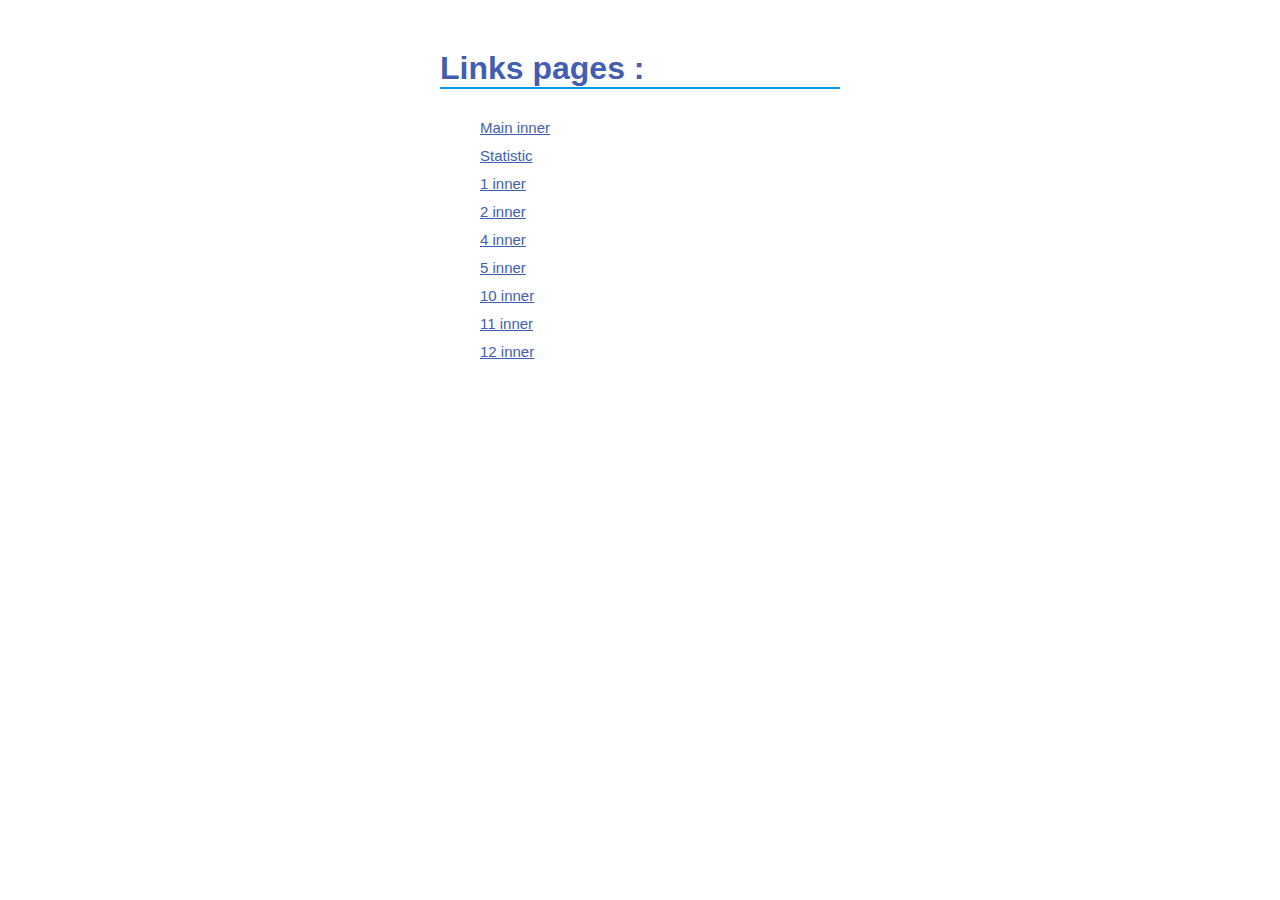
<file: index.html>
<!doctype html>
<html lang="en">
<head>
  <meta charset="UTF-8">
  <title>Rocketfiles 3.0</title>
  <meta name="viewport" content="width=device-width, initial-scale=1">
  <meta name="format-detection" content="telephone=no">
  <meta name="theme-color" content="#fff">
  <style>
    .out {
      width: 400px;
      margin: 50px auto;
      color: #425EB2;
      font-family: 'Open Sans', sans-serif;
    }

    h1 {
      border-bottom: 2px solid #0097E8;
    }

    ul {
      margin-top: 30px;
      list-style-type: none;
    }

    li {
      margin: 10px 0;
    }

    a {
      font-size: 15px;
      color: #425EB2;
    }

    a:hover {
      text-decoration: underline;
    }
  </style>
</head>
<body>
<!-- begin out-->
<div class="out">
  <h1>Links pages :</h1>
  <ul>
    <li>
      <a href="main-page.html">Main inner</a>
    </li>
    <li>
      <a href="statistic.html">Statistic</a>
    </li>
    <li>
      <a href="1_inner.html">1 inner</a>
    </li>
    <li>
      <a href="2_inner.html">2 inner</a>
    </li>
    <li>
      <a href="4_inner.html">4 inner</a>
    </li>
    <li>
      <a href="5_inner.html">5 inner</a>
    </li>
    <li>
      <a href="10_inner.html">10 inner</a>
    </li>
    <li>
      <a href="11_inner.html">11 inner</a>
    </li>
    <li>
      <a href="12_inner.html">12 inner</a>
    </li>
  </ul>
</div>
<!-- end out-->
</body>
</html>
</file>
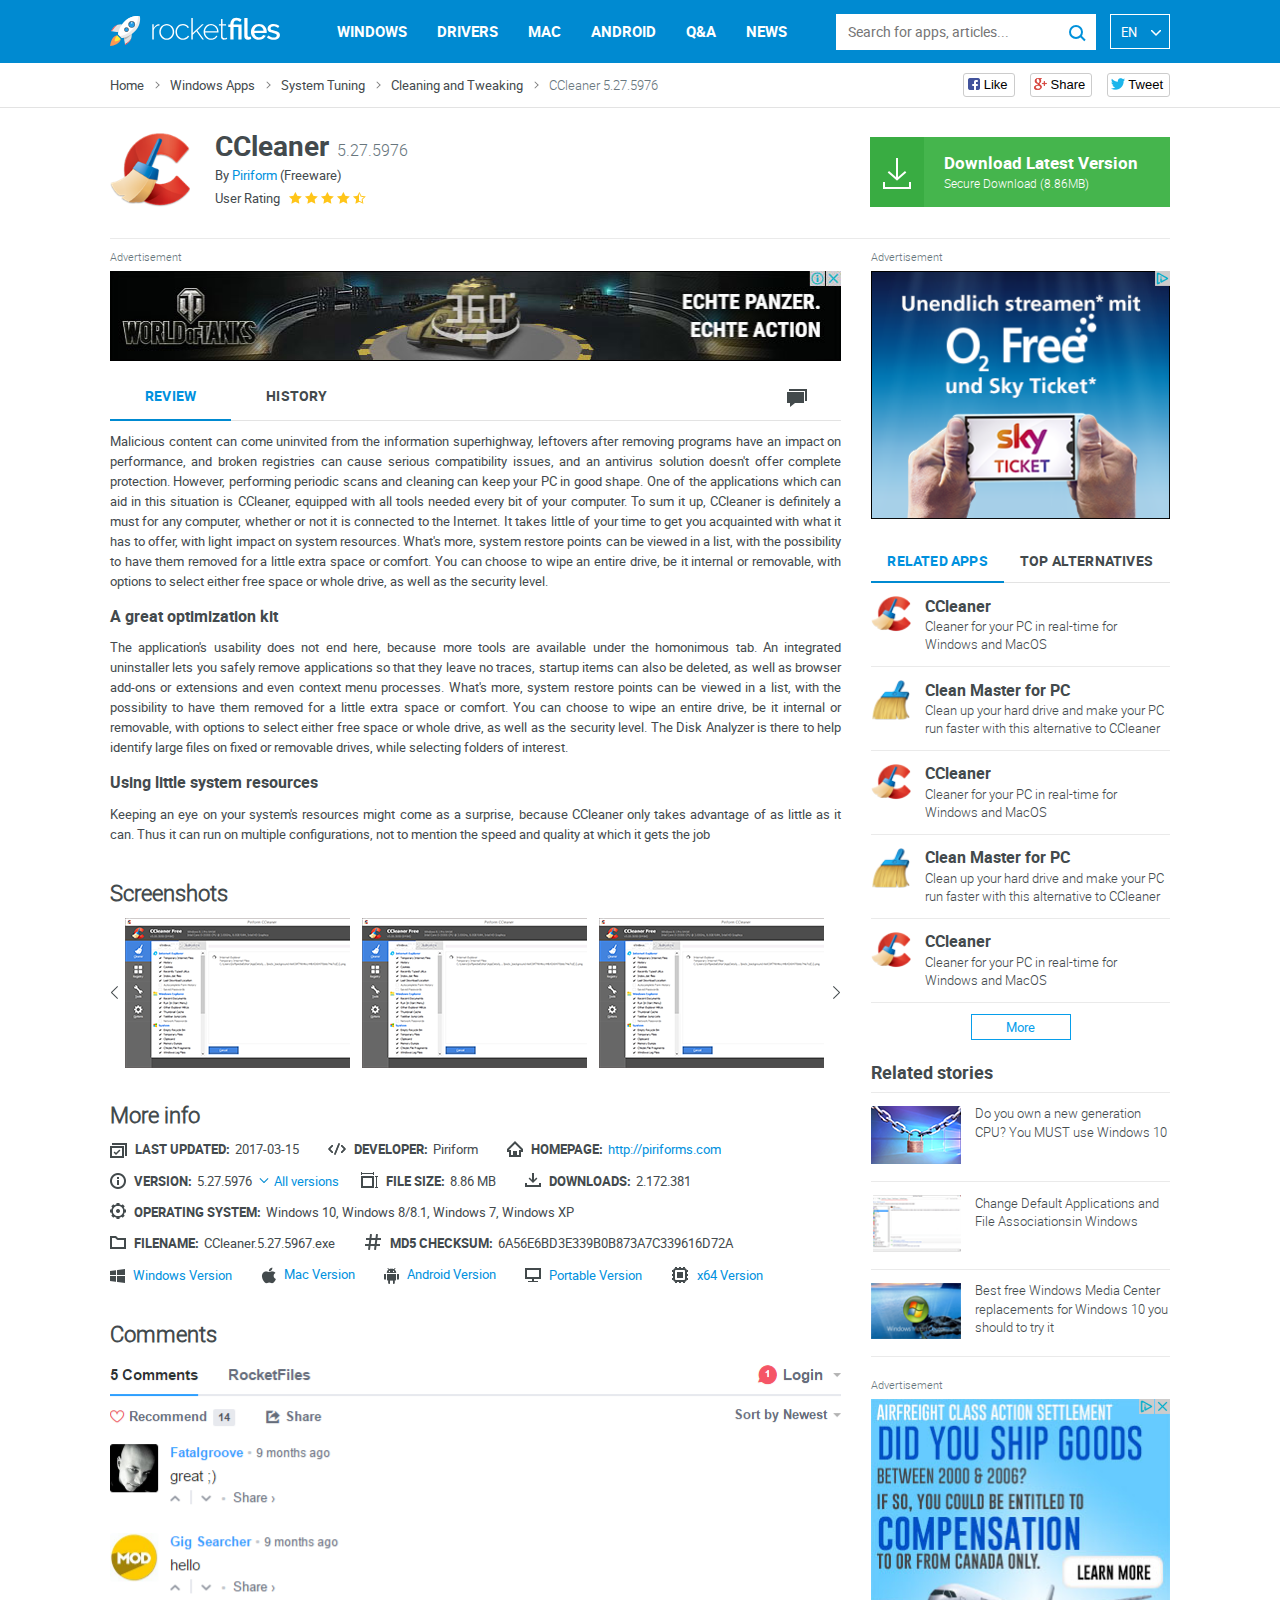
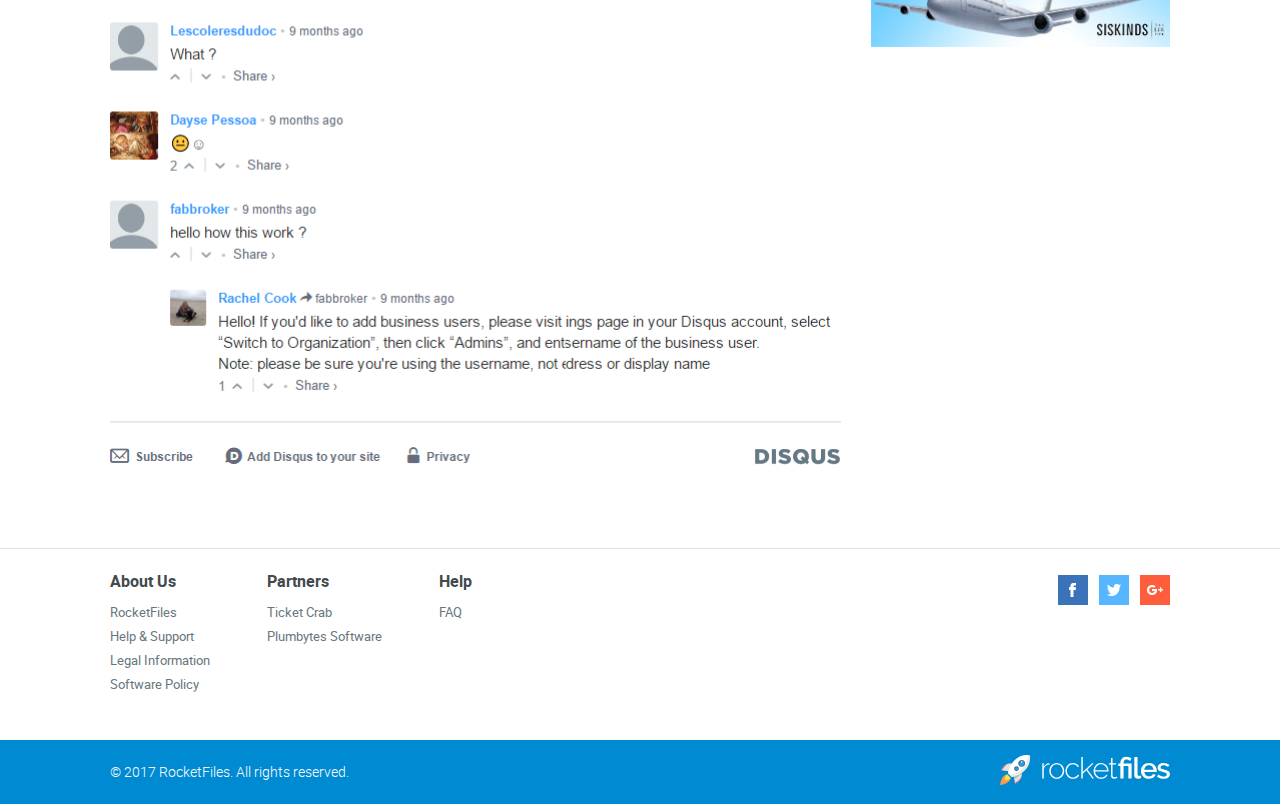
<file: 1_inner.html>
<!doctype html>
<html lang="en">
<head>
  <meta charset="UTF-8">
  <title>Rocketfiles 3.0</title>
  <meta name="viewport" content="width=device-width, initial-scale=1">
  <meta name="format-detection" content="telephone=no">
  <meta name="theme-color" content="#fff">
  <link href="https://fonts.googleapis.com/css?family=Roboto:300,400&display=swap" rel="stylesheet">
  <link rel="stylesheet" media="all" href="css/style.css" >
  <script src="js/app.js"></script>
</head>
<body>

<div class="mobile-menu">
  <div class="mobile-menu__top">
    <div class="search">
      <form action="#" class="search__form">
        <input class="search__input"
               type="text"
               placeholder="Search for apps, articles..."/>
        <div class="search__btn">
          <i class="ico is-search"></i>
        </div>
      </form>
    </div>
  </div>
  <div class="mobile-bottom">
    <ul class="mobile-menu__list">
      <li class="mobile-menu__el">
        <a href="#" class="mobile-menu__link">Windows</a>
      </li>
      <li class="mobile-menu__el">
        <a href="#" class="mobile-menu__link">Drivers</a>
      </li>
      <li class="mobile-menu__el">
        <a href="#" class="mobile-menu__link">Mac</a>
      </li>
      <li class="mobile-menu__el">
        <a href="#" class="mobile-menu__link">Android</a>
      </li>
      <li class="mobile-menu__el">
        <a href="#" class="mobile-menu__link">Q&A</a>
      </li>
      <li class="mobile-menu__el">
        <a href="#" class="mobile-menu__link">News</a>
      </li>
    </ul>
  </div>
</div><!-- end mobile-menu -->
<header class="header">
  <div class="container">
    <div class="header__wrap">
      <div class="header__left">
        <div class="hamburger" id="hamburger">
          <span class="hamburger__el"></span>
          <span class="hamburger__el"></span>
          <span class="hamburger__el"></span>
        </div>
        <div class="logo">
          <a href="#" class="logo__link">
            <img class="logo__img"
                 src="img/logo_rocketfiles.svg"
                 alt="Rocketfiles logo"/>
          </a>
        </div><!-- end logo -->
      </div>
      <div class="header__center">
        <nav class="nav">
          <ul class="nav__list">
            <li class="nav__el">
              <a href="#" class="nav__link">Windows</a>
              <div class="drop-down">
                <ul class="drop-down__list">
                  <li class="drop-down__el is-active">All</li>
                  <li class="drop-down__el">PC Games</li>
                  <li class="drop-down__el">Browsers</li>
                  <li class="drop-down__el">Software utilities</li>
                  <li class="drop-down__el">Security software</li>
                  <li class="drop-down__el">Video software</li>
                </ul>
                <div>
                  <div class="drop-down-inner is-visible" data-title="All">
                    <div class="items">
                      <ul class="items__list">
                        <li class="items__el">
                          <a href="#" class="item">
                            <img class="item__img"
                                 src="img/item-1.png"
                                 alt="ABBY FineReader"/>
                            <p class="item__title">ABBYY FineReader 14</p>
                            <p class="item__descr">OCR, PDF and document</p>
                          </a>
                        </li>
                        <li class="items__el">
                          <a href="#" class="item">
                            <img class="item__img"
                                 src="img/item-2.png"
                                 alt="Maxthon MX5 Cloud Browser"/>
                            <p class="item__title">Maxthon MX5 Cloud Browser</p>
                            <p class="item__descr">
                              Seamless browsing across all your devices
                            </p>
                          </a>
                        </li>
                        <li class="items__el">
                          <a href="#" class="item">
                            <img class="item__img"
                                 src="img/item-3.png"
                                 alt="Adobe Creative Cloud"/>
                            <p class="item__title">Adobe Creative Cloud</p>
                            <p class="item__descr">
                              Adobe's design suite in the Cloud
                            </p>
                          </a>
                        </li>
                      </ul>
                    </div><!-- end items -->
                  </div>
                  <div class="drop-down-inner" data-title="PC Games">
                    <div class="items">
                      <ul class="items__list">
                        <li class="items__el">
                          <a href="#" class="item">
                            <img class="item__img"
                                 src="img/item-2.png"
                                 alt="ABBY FineReader"/>
                            <p class="item__title">ABBYY FineReader 14</p>
                            <p class="item__descr">OCR, PDF and document</p>
                          </a>
                        </li>
                        <li class="items__el">
                          <a href="#" class="item">
                            <img class="item__img"
                                 src="img/item-1.png"
                                 alt="Maxthon MX5 Cloud Browser"/>
                            <p class="item__title">Maxthon MX5 Cloud Browser</p>
                            <p class="item__descr">
                              Seamless browsing across all your devices
                            </p>
                          </a>
                        </li>
                        <li class="items__el">
                          <a href="#" class="item">
                            <img class="item__img"
                                 src="img/item-3.png"
                                 alt="Adobe Creative Cloud"/>
                            <p class="item__title">Adobe Creative Cloud</p>
                            <p class="item__descr">
                              Adobe's design suite in the Cloud
                            </p>
                          </a>
                        </li>
                      </ul>
                    </div><!-- end items -->
                  </div>
                  <div class="drop-down-inner" data-title="Browsers">
                    <div class="items">
                      <ul class="items__list">
                        <li class="items__el">
                          <a href="#" class="item">
                            <img class="item__img"
                                 src="img/item-3.png"
                                 alt="ABBY FineReader"/>
                            <p class="item__title">ABBYY FineReader 14</p>
                            <p class="item__descr">OCR, PDF and document</p>
                          </a>
                        </li>
                        <li class="items__el">
                          <a href="#" class="item">
                            <img class="item__img"
                                 src="img/item-2.png"
                                 alt="Maxthon MX5 Cloud Browser"/>
                            <p class="item__title">Maxthon MX5 Cloud Browser</p>
                            <p class="item__descr">
                              Seamless browsing across all your devices
                            </p>
                          </a>
                        </li>
                        <li class="items__el">
                          <a href="#" class="item">
                            <img class="item__img"
                                 src="img/item-1.png"
                                 alt="Adobe Creative Cloud"/>
                            <p class="item__title">Adobe Creative Cloud</p>
                            <p class="item__descr">
                              Adobe's design suite in the Cloud
                            </p>
                          </a>
                        </li>
                      </ul>
                    </div><!-- end items -->
                  </div>
                  <div class="drop-down-inner" data-title="Software utilities">
                    <div class="items">
                      <ul class="items__list">
                        <li class="items__el">
                          <a href="#" class="item">
                            <img class="item__img"
                                 src="img/item-1.png"
                                 alt="ABBY FineReader"/>
                            <p class="item__title">ABBYY FineReader 14</p>
                            <p class="item__descr">OCR, PDF and document</p>
                          </a>
                        </li>
                        <li class="items__el">
                          <a href="#" class="item">
                            <img class="item__img"
                                 src="img/item-3.png"
                                 alt="Maxthon MX5 Cloud Browser"/>
                            <p class="item__title">Maxthon MX5 Cloud Browser</p>
                            <p class="item__descr">
                              Seamless browsing across all your devices
                            </p>
                          </a>
                        </li>
                        <li class="items__el">
                          <a href="#" class="item">
                            <img class="item__img"
                                 src="img/item-2.png"
                                 alt="Adobe Creative Cloud"/>
                            <p class="item__title">Adobe Creative Cloud</p>
                            <p class="item__descr">
                              Adobe's design suite in the Cloud
                            </p>
                          </a>
                        </li>
                      </ul>
                    </div><!-- end items -->
                  </div>
                  <div class="drop-down-inner" data-title="Security software">
                    <div class="items">
                      <ul class="items__list">
                        <li class="items__el">
                          <a href="#" class="item">
                            <img class="item__img"
                                 src="img/item-2.png"
                                 alt="ABBY FineReader"/>
                            <p class="item__title">ABBYY FineReader 14</p>
                            <p class="item__descr">OCR, PDF and document</p>
                          </a>
                        </li>
                        <li class="items__el">
                          <a href="#" class="item">
                            <img class="item__img"
                                 src="img/item-1.png"
                                 alt="Maxthon MX5 Cloud Browser"/>
                            <p class="item__title">Maxthon MX5 Cloud Browser</p>
                            <p class="item__descr">
                              Seamless browsing across all your devices
                            </p>
                          </a>
                        </li>
                        <li class="items__el">
                          <a href="#" class="item">
                            <img class="item__img"
                                 src="img/item-3.png"
                                 alt="Adobe Creative Cloud"/>
                            <p class="item__title">Adobe Creative Cloud</p>
                            <p class="item__descr">
                              Adobe's design suite in the Cloud
                            </p>
                          </a>
                        </li>
                      </ul>
                    </div><!-- end items -->
                  </div>
                  <div class="drop-down-inner" data-title="Video software">
                    <div class="items">
                      <ul class="items__list">
                        <li class="items__el">
                          <a href="#" class="item">
                            <img class="item__img"
                                 src="img/item-3.png"
                                 alt="ABBY FineReader"/>
                            <p class="item__title">ABBYY FineReader 14</p>
                            <p class="item__descr">OCR, PDF and document</p>
                          </a>
                        </li>
                        <li class="items__el">
                          <a href="#" class="item">
                            <img class="item__img"
                                 src="img/item-2.png"
                                 alt="Maxthon MX5 Cloud Browser"/>
                            <p class="item__title">Maxthon MX5 Cloud Browser</p>
                            <p class="item__descr">
                              Seamless browsing across all your devices
                            </p>
                          </a>
                        </li>
                        <li class="items__el">
                          <a href="#" class="item">
                            <img class="item__img"
                                 src="img/item-1.png"
                                 alt="Adobe Creative Cloud"/>
                            <p class="item__title">Adobe Creative Cloud</p>
                            <p class="item__descr">
                              Adobe's design suite in the Cloud
                            </p>
                          </a>
                        </li>
                      </ul>
                    </div><!-- end items -->
                  </div>
                </div>
              </div><!-- end drop-down -->
            </li>
            <li class="nav__el">
              <a href="#" class="nav__link">Drivers</a>
              <div class="drop-down"></div>
            </li>
            <li class="nav__el">
              <a href="#" class="nav__link">Mac</a>
              <div class="drop-down"></div>
            </li>
            <li class="nav__el">
              <a href="#" class="nav__link">Android</a>
              <div class="drop-down"></div>
            </li>
            <li class="nav__el">
              <a href="#" class="nav__link">Q&A</a>
              <div class="drop-down"></div>
            </li>
            <li class="nav__el">
              <a href="#" class="nav__link">News</a>
              <div class="drop-down"></div>
            </li>
          </ul>
        </nav><!-- end nav -->
      </div>
      <div class="header__right">
        <div class="search">
          <form action="#" class="search__form">
            <input class="search__input"
                   type="text"
                   placeholder="Search for apps, articles..."/>
            <div class="search__btn">
              <i class="ico is-search"></i>
            </div>
          </form>
        </div><!-- end search -->

        <div class="language-wrap">
          <ul class="language">
            <li class="language__el is-active" data-lang="en">
              <a class="language__link" href="#">En</a>
              <i class="language__ico ico is-arrow"></i>
            </li>
            <li class="language__el" data-lang="de">
              <a class="language__link" href="#">De</a>
            </li>
            <li class="language__el" data-lang="fr">
              <a class="language__link" href="#">Fr</a>
            </li>
            <li class="language__el" data-lang="it">
              <a class="language__link" href="#">It</a>
            </li>
            <li class="language__el" data-lang="es">
              <a class="language__link" href="#">Es</a>
            </li>
          </ul>
        </div>
      </div>
    </div><!-- end header__wrap -->
  </div><!-- end container -->
</header>

<main class="main is-1-inner">
  <div class="top-menu">
    <div class="container">
      <div class="top-menu__wrap">
        <div class="top-menu__left">
          <ul class="breadcrumbs">
            <li class="breadcrumbs__el">
              <span class="breadcrumbs__link">Home</span>
            </li>
            <li class="breadcrumbs__el">
              <span class="breadcrumbs__link">Windows Apps</span>
            </li>
            <li class="breadcrumbs__el">
              <a href="#" class="breadcrumbs__link">System Tuning</a>
            </li>
            <li class="breadcrumbs__el">
              <a href="#" class="breadcrumbs__link">Cleaning and Tweaking</a>
            </li>
            <li class="breadcrumbs__el">
              <a href="#" class="breadcrumbs__link">CCleaner 5.27.5976</a>
            </li>
          </ul>
        </div>
        <div class="top-menu__right">
          <div class="social-likes">
            <div class="facebook" title="Поделиться ссылкой на Фейсбуке">Like</div>
            <div class="plusone" title="Поделиться ссылкой в Гугл-плюсе">Share</div>
            <div class="twitter" title="Поделиться ссылкой в Твиттере">Tweet</div>
          </div>
        </div>
      </div>
    </div><!-- end container -->
  </div><!-- end top-menu -->
  <div class="row top-head">
    <div class="container">
      <div class="row__wrap">
        <div class="row__left">
          <div class="product">
            <div class="product__left">
              <img class="product__img"
                   src="img/ico-ccleaner.png"
                   alt="ccleaner"/>
            </div>
            <div class="product__right">
              <div class="product__title">
                <h1 class="title">CCleaner</h1>
                <span class="i-light release">5.27.5976</span>
              </div>
              <p class="product__author">By <a href="#">Piriform</a> (Freeware)</p>
              <div class="raiting">
                <p class="raiting__text">User Rating</p>
                <div class="rateit" data-rateit-value="4.5" data-rateit-resetable="false"></div>
              </div>
            </div>
          </div><!-- end product -->
        </div>
        <div class="row__right">
          <a href="#" class="btn-green">
            <div class="btn-green__left">
              <i class="ico is-arrow-down"></i>
            </div>
            <div class="btn-green__right">
              <span>Download Latest Version</span>
              <span>Secure Download (8.86MB)</span>
            </div>
          </a>
        </div>
      </div><!-- end row__wrap -->
    </div><!-- end container -->
  </div><!-- end row -->

  <section class="content">
    <div class="container">
      <div class="content__wrap">
        <div class="content__left">
          <div class="banner">
            <span class="banner__name">Advertisement</span>
            <a href="#" target="_blank" class="banner__link">
              <img class="banner__Img"
                   src="img/banner-1.jpg"
                   alt="Banner"/>
            </a>
          </div>
          <div class="tabs" id="tabs-big">
            <ul class="tabs__list">
              <li class="tabs__el">Review</li>
              <li class="tabs__el">History</li>
            </ul>
            <div class="tabs__scroll">
              <span class="btn-scroll">
                <i class="ico is-social"></i>
              </span>
            </div>
            <div class="info">
              <div class="info-text">
                <p>Malicious content can come uninvited from the information superhighway, leftovers after removing programs have an impact on performance, and broken registries can cause serious compatibility issues, and an antivirus solution doesn't offer complete protection. However, performing periodic scans and cleaning can keep your PC in good shape. One of the applications which can aid in this situation is CCleaner, equipped with all tools needed every bit of your computer. To sum it up, CCleaner is definitely a must for any computer, whether or not it is connected to the Internet. It takes little of your time to get you acquainted with what it has to offer, with light impact on system resources. What's more, system restore points can be viewed in a list, with the possibility to have them removed for a little extra space or comfort. You can choose to wipe an entire drive, be it internal or removable, with options to select either free space or whole drive, as well as the security level.</p>
                <h2>A great optimization kit</h2>
                <p>The application's usability does not end here, because more tools are available under the homonimous tab. An integrated uninstaller lets you safely remove applications so that they leave no traces, startup items can also be deleted, as well as browser add-ons or extensions and even context menu processes. What's more, system restore points can be viewed in a list, with the possibility to have them removed for a little extra space or comfort. You can choose to wipe an entire drive, be it internal or removable, with options to select either free space or whole drive, as well as the security level. The Disk Analyzer is there to help identify large files on fixed or removable drives, while selecting folders of interest.</p>
                <h2>Using little system resources</h2>
                <p>Keeping an eye on your system's resources might come as a surprise, because CCleaner only takes advantage of as little as it can. Thus it can run on multiple configurations, not to mention the speed and quality at which it gets the job</p>
              </div><!-- end info-text -->
            </div><!-- end info -->
            <div class="info">
              <p>
                Lorem ipsum dolor sit amet.
              </p>
            </div><!-- end info -->
          </div><!-- end tabs -->
          <div class="slider-wrap">
            <h2 class="title section-title">Screenshots</h2>
            <div class="slider">
              <div class="slider__el">
                <a class="img-gallery" rel="gallery1" href="http://www.largehdwallpapers.com/wp-content/uploads/2016/03/Beach-Tropics-Sea-Sand-Tree-Full-HD-Wallpapers.jpg">
                  <img class="img" src="img/slide-2.png" alt="Slide">
                </a>
              </div>
              <div class="slider__el">
                <a class="img-gallery" rel="gallery1" href="https://wallpaperscraft.ru/image/okean_nebo_gory_kamni_trava_82590_1920x1080.jpg">
                  <img class="img" src="img/slide-2.png" alt="Slide">
                </a>
              </div>
              <div class="slider__el">
                <a class="img-gallery" rel="gallery1" href="https://wallpapers.wallhaven.cc/wallpapers/full/wallhaven-60083.jpg">
                  <img class="img" src="img/slide-2.png" alt="Slide">
                </a>
              </div>
              <div class="slider__el">
                <a class="img-gallery" rel="gallery1" href="img/http://www.largehdwallpapers.com/wp-content/uploads/2016/03/Beach-Tropics-Sea-Sand-Tree-Full-HD-Wallpapers.jpg">
                  <img class="img" src="img/slide-2.png" alt="Slide">
                </a>
              </div>
              <div class="slider__el">
                <a class="img-gallery" rel="gallery1" href="https://wallpaperscraft.ru/image/okean_nebo_gory_kamni_trava_82590_1920x1080.jpg">
                  <img class="img" src="img/slide-2.png" alt="Slide">
                </a>
              </div>
            </div><!-- end slider -->
          </div><!-- end slider-wrap -->
          <div class="detailed-info">
            <h2 class="title section-title">More info</h2>
            <ul class="list is-horizontal">
              <li class="list__el">
                <div class="detail">
                    <span class="detail__icon">
                      <i class="ico is-update"></i>
                    </span>
                  <span class="detail__title">Last Updated:</span>
                  <span class="detail__descr">2017-03-15</span>
                </div>
              </li>
              <li class="list__el">
                <div class="detail">
                    <span class="detail__icon">
                      <i class="ico is-dev"></i>
                    </span>
                  <span class="detail__title">Developer:</span>
                  <span class="detail__descr">Piriform</span>
                </div>
              </li>
              <li class="list__el">
                <div class="detail">
                    <span class="detail__icon">
                      <i class="ico is-home"></i>
                    </span>
                  <span class="detail__title">Homepage:</span>
                  <span class="detail__descr"><a href="#">http://piriforms.com</a></span>
                </div>
              </li>
              <li class="list__el">
                <div class="detail">
                    <span class="detail__icon">
                      <i class="ico is-info"></i>
                    </span>
                  <span class="detail__title">Version:</span>
                  <span class="detail__descr">5.27.5976</span>
                </div>
                <div class="versions">
                  <span class="arrow"></span>
                  <a class="btn-link" href="#">All versions</a>
                  <ul class="versions__list">
                    <li class="versions__el">
                      <a href="#" class="version">
                        <img src="img/ccleaner.png" class="version__logo" alt="logo">
                        <div class="version__name">5.49.6856</div>
                      </a>
                    </li>
                    <li class="versions__el">
                      <a href="#" class="version">
                        <img src="img/ccleaner.png" class="version__logo" alt="logo">
                        <div class="version__name">5.49.6856</div>
                      </a>
                    </li>
                    <li class="versions__el">
                      <a href="#" class="version">
                        <img src="img/ccleaner.png" class="version__logo" alt="logo">
                        <div class="version__name">5.49.6856</div>
                      </a>
                    </li>
                    <li class="versions__el">
                      <a href="#" class="version">
                        <img src="img/ccleaner.png" class="version__logo" alt="logo">
                        <div class="version__name">5.49.6856</div>
                      </a>
                    </li>
                    <li class="versions__el">
                      <a href="#" class="version">
                        <img src="img/ccleaner.png" class="version__logo" alt="logo">
                        <div class="version__name">5.49.6856</div>
                      </a>
                    </li>
                    <li class="versions__el">
                      <a href="#" class="version">
                        <img src="img/ccleaner.png" class="version__logo" alt="logo">
                        <div class="version__name">5.49.6856</div>
                      </a>
                    </li>
                    <li class="versions__el">
                      <a href="#" class="version">
                        <img src="img/ccleaner.png" class="version__logo" alt="logo">
                        <div class="version__name">5.49.6856</div>
                      </a>
                    </li>
                    <li class="versions__el">
                      <a href="#" class="version">
                        <img src="img/ccleaner.png" class="version__logo" alt="logo">
                        <div class="version__name">5.49.6856</div>
                      </a>
                    </li>
                  </ul>
                </div>
              </li>
              <li class="list__el">
                <div class="detail">
                    <span class="detail__icon">
                      <i class="ico is-file-size"></i>
                    </span>
                  <span class="detail__title">File size:</span>
                  <span class="detail__descr">8.86 MB</span>
                </div>
              </li>
              <li class="list__el">
                <div class="detail">
                    <span class="detail__icon">
                      <i class="ico is-download"></i>
                    </span>
                  <span class="detail__title">Downloads:</span>
                  <span class="detail__descr">2.172.381</span>
                </div>
              </li>
              <li class="list__el">
                <div class="detail">
                    <span class="detail__icon">
                      <i class="ico is-settings"></i>
                    </span>
                  <span class="detail__title">Operating system:</span>
                  <span class="detail__descr">Windows 10, Windows 8/8.1, Windows 7, Windows XP</span>
                </div>
              </li>
              <li class="list__el">
                <div class="detail">
                    <span class="detail__icon">
                      <i class="ico is-folder"></i>
                    </span>
                  <span class="detail__title">Filename:</span>
                  <span class="detail__descr">CCleaner.5.27.5967.exe</span>
                </div>
              </li>
              <li class="list__el">
                <div class="detail">
                    <span class="detail__icon">
                      <i class="ico is-checksum"></i>
                    </span>
                  <span class="detail__title">MD5 Checksum:</span>
                  <span class="detail__descr">6A56E6BD3E339B0B873A7C339616D72A</span>
                </div>
              </li>
            </ul>
            <ul class="list is-horizontal">
              <li class="list__el">
                <div class="detail">
                    <span class="detail__icon">
                      <i class="ico is-windows"></i>
                    </span>
                  <a href="#" class="detail__link">Windows Version</a>
                </div>
              </li>
              <li class="list__el">
                <div class="detail">
                    <span class="detail__icon">
                      <i class="ico is-apple"></i>
                    </span>
                  <a href="#" class="detail__link">Mac Version</a>
                </div>
              </li>
              <li class="list__el">
                <div class="detail">
                    <span class="detail__icon">
                      <i class="ico is-android"></i>
                    </span>
                  <a href="#" class="detail__link">Android Version</a>
                </div>
              </li>
              <li class="list__el">
                <div class="detail">
                    <span class="detail__icon">
                      <i class="ico is-portable"></i>
                    </span>
                  <a href="#" class="detail__link">Portable Version</a>
                </div>
              </li>
              <li class="list__el">
                <div class="detail">
                    <span class="detail__icon">
                      <i class="ico is-x64"></i>
                    </span>
                  <a href="#" class="detail__link">x64 Version</a>
                </div>
              </li>
            </ul>
          </div><!-- end detailed-info -->
          <div class="discussion">
            <h2 class="title section-title">Comments</h2>
            <img src="img/disqus.png" alt="disqus"/>
          </div><!-- end discussion -->

        </div><!-- end content__left -->
        <div class="content__right">
          <aside class="aside">
            <div class="banner">
              <span class="banner__name">Advertisement</span>
              <a href="#" target="_blank" class="banner__link">
                <img class="banner__Img" src="img/banner-2.png" alt="Banner"/>
              </a>
            </div>
            <div class="aside__box">
              <div class="tabs is-small" id="tabs-small">
                <ul class="tabs__list">
                  <li class="tabs__el">Related Apps</li>
                  <li class="tabs__el">Top Alternatives</li>
                </ul>
                <ul class="tabs__content-list">
                  <li class="tabs__content">
                    <ul class="list is-tabs">
                      <li class="list__el">
                        <div class="app">
                          <div class="app__left">
                            <img class="app__img"
                                 src="img/ccleaner.png"
                                 alt="ccleaner"/>
                          </div>
                          <div class="app__right">
                            <a href="#" class="app__link">CCleaner</a>
                            <p class="app__subtitle">Cleaner for your PC in real-time for Windows and MacOS</p>
                          </div>
                        </div>
                      </li>
                      <li class="list__el">
                        <div class="app">
                          <div class="app__left">
                            <img class="app__img"
                                 src="img/brush.png"
                                 alt="brush"/>
                          </div>
                          <div class="app__right">
                            <a href="#" class="app__link">Clean Master for PC</a>
                            <p class="app__subtitle">Clean up your hard drive and make your PC run faster with this alternative to CCleaner</p>
                          </div>
                        </div>
                      </li>
                      <li class="list__el">
                        <div class="app">
                          <div class="app__left">
                            <img class="app__img"
                                 src="img/ccleaner.png"
                                 alt="ccleaner"/>
                          </div>
                          <div class="app__right">
                            <a href="#" class="app__link">CCleaner</a>
                            <p class="app__subtitle">Cleaner for your PC in real-time for Windows and MacOS</p>
                          </div>
                        </div>
                      </li>
                      <li class="list__el">
                        <div class="app">
                          <div class="app__left">
                            <img class="app__img"
                                 src="img/brush.png"
                                 alt="brush"/>
                          </div>
                          <div class="app__right">
                            <a href="#" class="app__link">Clean Master for PC</a>
                            <p class="app__subtitle">Clean up your hard drive and make your PC run faster with this alternative to CCleaner</p>
                          </div>
                        </div>
                      </li>
                      <li class="list__el">
                        <div class="app">
                          <div class="app__left">
                            <img class="app__img"
                                 src="img/ccleaner.png"
                                 alt="ccleaner"/>
                          </div>
                          <div class="app__right">
                            <a href="#" class="app__link">CCleaner</a>
                            <p class="app__subtitle">Cleaner for your PC in real-time for Windows and MacOS</p>
                          </div>
                        </div>
                      </li>
                    </ul>
                    <div class="app__more">
                      <a class="btn-transparent" href="#">More</a>
                    </div>
                  </li>
                  <li class="tabs__content">
                    <div class="app__more">
                      <a class="btn-transparent" href="#">More</a>
                    </div>
                  </li>
                </ul>
              </div><!-- end tabs -->
            </div>

            <div class="aside__box">
              <h3 class="title">Related stories</h3>
              <ul class="list">
                <li class="list__el">
                  <div class="app is-article">
                    <div class="app__left">
                      <img class="app__img"
                           src="img/stories-1.png"
                           alt="Related stories"/>
                    </div>
                    <div class="app__right">
                      <a href="#" class="app__link">
                        <span class="app__descr">Do you own a new generation CPU? You MUST use Windows 10</span>
                      </a>
                    </div>
                  </div>
                </li>
                <li class="list__el">
                  <div class="app is-article">
                    <div class="app__left">
                      <img class="app__img"
                           src="img/stories-2.png"
                           alt="Related stories"/>
                    </div>
                    <div class="app__right">
                      <a href="#" class="app__link">
                        <span class="app__descr">Change Default Applications and File Associationsin Windows</span>
                      </a>
                    </div>
                  </div>
                </li>
                <li class="list__el">
                  <div class="app is-article">
                    <div class="app__left">
                      <img class="app__img"
                           src="img/stories-3.png"
                           alt="Related stories"/>
                    </div>
                    <div class="app__right">
                      <a href="#" class="app__link">
                        <span class="app__descr">Best free Windows Media Center replacements for Windows 10 you should to try it</span>
                      </a>
                    </div>
                  </div>
                </li>
              </ul>
            </div><!-- end aside__box -->

            <div class="banner">
              <span class="banner__name">Advertisement</span>
              <a href="#" target="_blank" class="banner__link">
                <img class="banner__Img" src="img/banner-3.png" alt="Banner"/>
              </a>
            </div>
          </aside><!-- end aside -->
        </div><!-- end content__right -->
      </div><!-- end content__wrap -->
    </div><!-- end container -->
  </section><!-- end section -->
</main><!-- end main -->

<div class="pre-footer">
  <div class="container">
    <div class="pre-footer__flex">
      <div class="pre-footer__left">
        <div class="pre-footer__wrap">
          <div class="list">
            <span class="list__name">About Us</span>
            <ul class="list__items">
              <li class="list__el">
                <a href="#" class="list__link">RocketFiles</a>
              </li>
              <li class="list__el">
                <a href="#" class="list__link">Help & Support</a>
              </li>
              <li class="list__el">
                <a href="#" class="list__link">Legal Information</a>
              </li>
              <li class="list__el">
                <a href="#" class="list__link">Software Policy</a>
              </li>
            </ul>
          </div><!-- end list -->
          <div class="list">
            <span class="list__name">Partners</span>
            <ul class="list__items">
              <li class="list__el">
                <a href="#" class="list__link">Ticket Crab</a>
              </li>
              <li class="list__el">
                <a href="#" class="list__link">Plumbytes Software</a>
              </li>
            </ul>
          </div><!-- end list -->
          <div class="list">
            <span class="list__name">Help</span>
            <ul class="list__items">
              <li class="list__el">
                <a href="#" class="list__link">FAQ</a>
              </li>
            </ul>
          </div><!-- end list -->
        </div><!-- end pre-footer__wrap -->
      </div>
      <div class="pre-footer__right">
        <div class="social">
          <ul class="social__list">
            <li class="social__el">
              <a href="#" class="social__link">
                <i class="ico is-fb"></i>
              </a>
            </li>
            <li class="social__el">
              <a href="#" class="social__link">
                <i class="ico is-tw"></i>
              </a>
            </li>
            <li class="social__el">
              <a href="#" class="social__link">
                <i class="ico is-gp"></i>
              </a>
            </li>
          </ul>
        </div>
      </div>
    </div><!-- end pre-footer__flex -->
  </div><!-- end container -->
</div><!-- end pre-footer -->

<footer class="footer">
  <div class="container">
    <div class="footer__wrap">
      <div class="footer__left">
        <div class="copyright">
          <span class="copyright__descr">© 2017 RocketFiles. All rights reserved.</span>
        </div>
      </div>
      <div class="footer__right">
        <div class="logo">
          <a href="#" class="logo__link">
            <img class="logo__img"
                 src="img/logo_rocketfiles.svg"
                 alt="Rocketfiles logo"/>
          </a>
        </div><!-- end logo -->
      </div>
    </div>
  </div>
</footer><!-- end footer -->

</body>
</html>
</file>
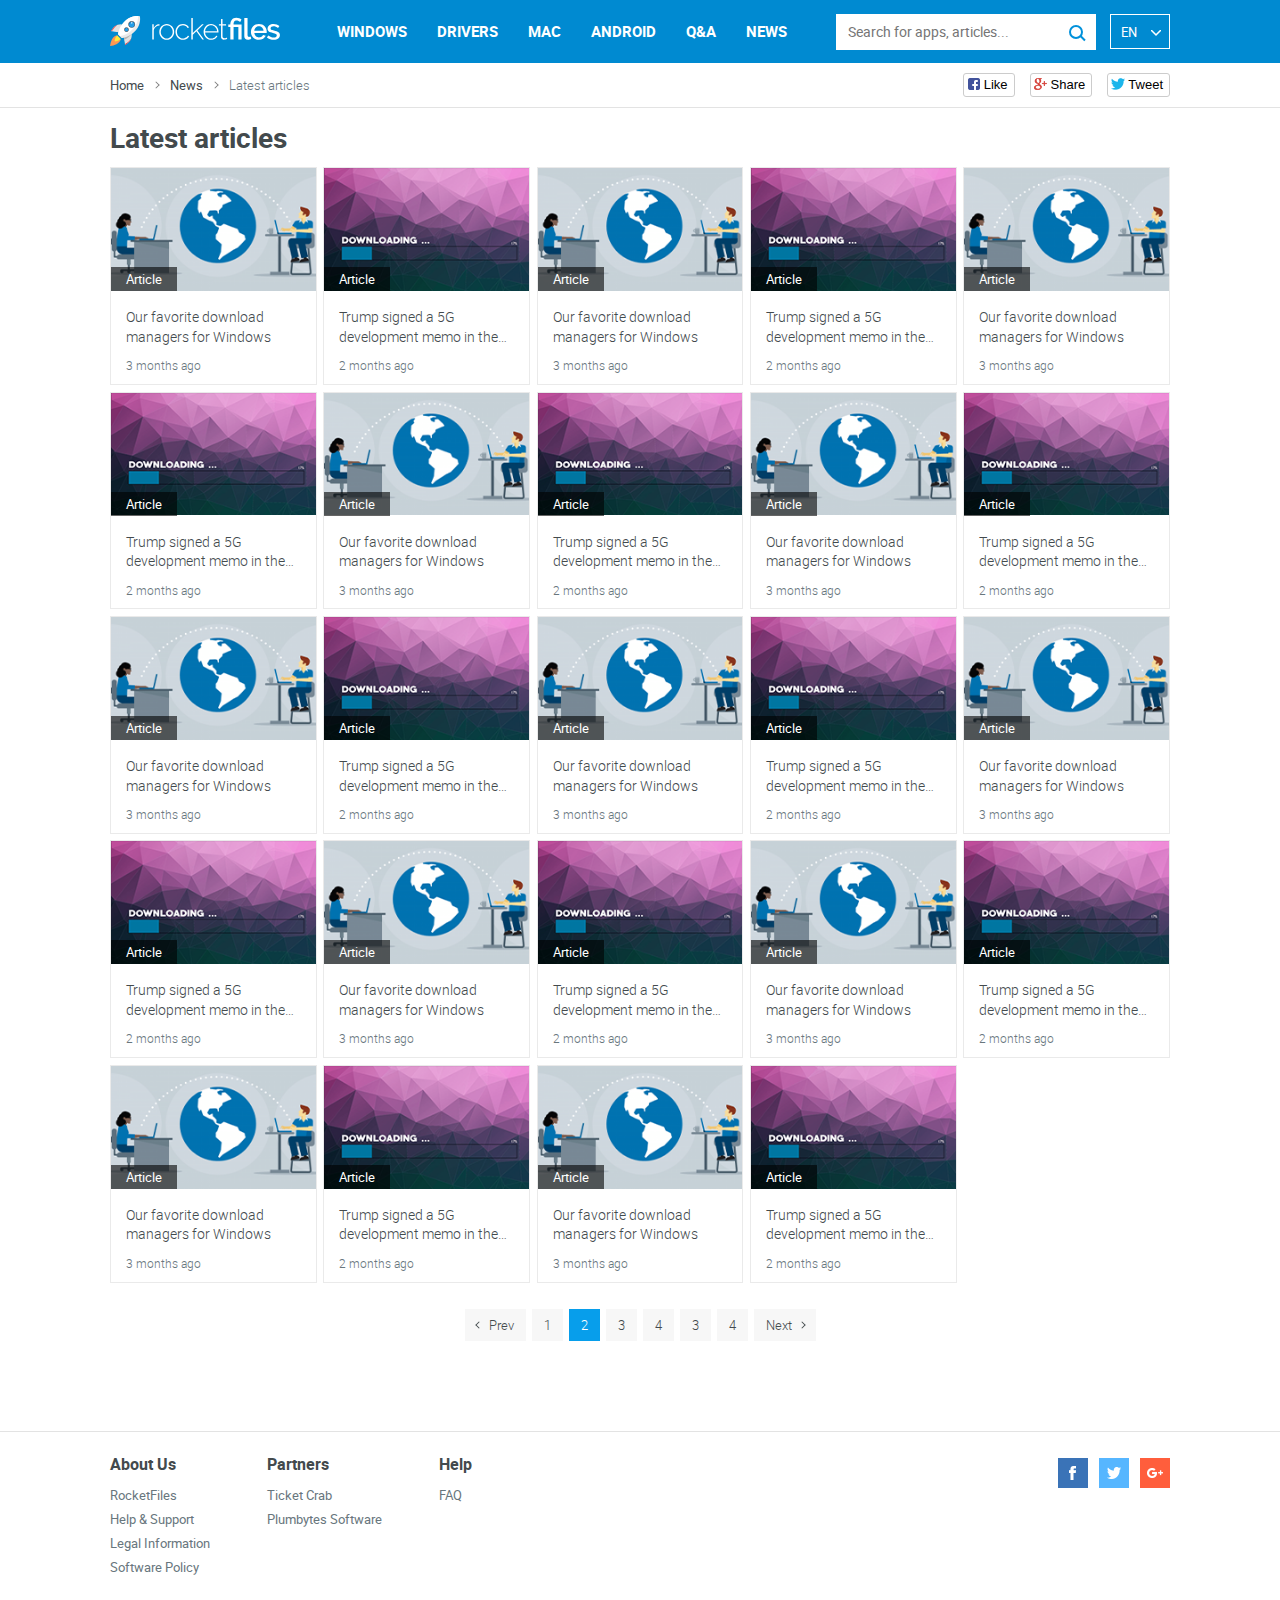
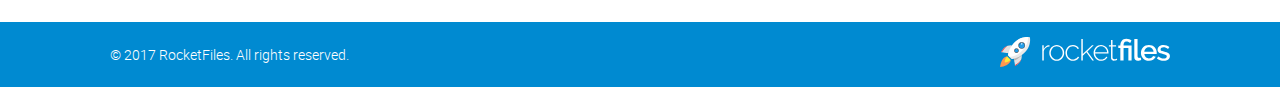
<file: 4_inner.html>
<!doctype html>
<html lang="en">
<head>
  <meta charset="UTF-8">
  <title>Rocketfiles 3.0</title>
  <meta name="viewport" content="width=device-width, initial-scale=1">
  <meta name="format-detection" content="telephone=no">
  <meta name="theme-color" content="#fff">
  <link rel="stylesheet" media="all" href="css/style.css" >
  <script src="js/app.js"></script>
</head>
<body>
<div class="mobile-menu">
  <div class="mobile-menu__top">
    <div class="search">
      <form action="#" class="search__form">
        <input class="search__input"
               type="text"
               placeholder="Search for apps, articles..."/>
        <div class="search__btn">
          <i class="ico is-search"></i>
        </div>
      </form>
    </div>
  </div>
  <div class="mobile-bottom">
    <ul class="mobile-menu__list">
      <li class="mobile-menu__el">
        <a href="#" class="mobile-menu__link">Windows</a>
      </li>
      <li class="mobile-menu__el">
        <a href="#" class="mobile-menu__link">Drivers</a>
      </li>
      <li class="mobile-menu__el">
        <a href="#" class="mobile-menu__link">Mac</a>
      </li>
      <li class="mobile-menu__el">
        <a href="#" class="mobile-menu__link">Android</a>
      </li>
      <li class="mobile-menu__el">
        <a href="#" class="mobile-menu__link">Q&A</a>
      </li>
      <li class="mobile-menu__el">
        <a href="#" class="mobile-menu__link">News</a>
      </li>
    </ul>
  </div>
</div><!-- end mobile-menu -->
<header class="header">
  <div class="container">
    <div class="header__wrap">
      <div class="header__left">
        <div class="hamburger" id="hamburger">
          <span class="hamburger__el"></span>
          <span class="hamburger__el"></span>
          <span class="hamburger__el"></span>
        </div>
        <div class="logo">
          <a href="#" class="logo__link">
            <img class="logo__img"
                 src="img/logo_rocketfiles.svg"
                 alt="Rocketfiles logo"/>
          </a>
        </div><!-- end logo -->
      </div>
      <div class="header__center">
        <nav class="nav">
          <ul class="nav__list">
            <li class="nav__el">
              <a href="#" class="nav__link">Windows</a>
              <div class="drop-down">
                <ul class="drop-down__list">
                  <li class="drop-down__el is-active">All</li>
                  <li class="drop-down__el">PC Games</li>
                  <li class="drop-down__el">Browsers</li>
                  <li class="drop-down__el">Software utilities</li>
                  <li class="drop-down__el">Security software</li>
                  <li class="drop-down__el">Video software</li>
                </ul>
                <div>
                  <div class="drop-down-inner is-visible" data-title="All">
                    <div class="items">
                      <ul class="items__list">
                        <li class="items__el">
                          <a href="#" class="item">
                            <img class="item__img"
                                 src="img/item-1.png"
                                 alt="ABBY FineReader"/>
                            <p class="item__title">ABBYY FineReader 14</p>
                            <p class="item__descr">OCR, PDF and document</p>
                          </a>
                        </li>
                        <li class="items__el">
                          <a href="#" class="item">
                            <img class="item__img"
                                 src="img/item-2.png"
                                 alt="Maxthon MX5 Cloud Browser"/>
                            <p class="item__title">Maxthon MX5 Cloud Browser</p>
                            <p class="item__descr">
                              Seamless browsing across all your devices
                            </p>
                          </a>
                        </li>
                        <li class="items__el">
                          <a href="#" class="item">
                            <img class="item__img"
                                 src="img/item-3.png"
                                 alt="Adobe Creative Cloud"/>
                            <p class="item__title">Adobe Creative Cloud</p>
                            <p class="item__descr">
                              Adobe's design suite in the Cloud
                            </p>
                          </a>
                        </li>
                      </ul>
                    </div><!-- end items -->
                  </div>
                  <div class="drop-down-inner" data-title="PC Games">
                    <div class="items">
                      <ul class="items__list">
                        <li class="items__el">
                          <a href="#" class="item">
                            <img class="item__img"
                                 src="img/item-2.png"
                                 alt="ABBY FineReader"/>
                            <p class="item__title">ABBYY FineReader 14</p>
                            <p class="item__descr">OCR, PDF and document</p>
                          </a>
                        </li>
                        <li class="items__el">
                          <a href="#" class="item">
                            <img class="item__img"
                                 src="img/item-1.png"
                                 alt="Maxthon MX5 Cloud Browser"/>
                            <p class="item__title">Maxthon MX5 Cloud Browser</p>
                            <p class="item__descr">
                              Seamless browsing across all your devices
                            </p>
                          </a>
                        </li>
                        <li class="items__el">
                          <a href="#" class="item">
                            <img class="item__img"
                                 src="img/item-3.png"
                                 alt="Adobe Creative Cloud"/>
                            <p class="item__title">Adobe Creative Cloud</p>
                            <p class="item__descr">
                              Adobe's design suite in the Cloud
                            </p>
                          </a>
                        </li>
                      </ul>
                    </div><!-- end items -->
                  </div>
                  <div class="drop-down-inner" data-title="Browsers">
                    <div class="items">
                      <ul class="items__list">
                        <li class="items__el">
                          <a href="#" class="item">
                            <img class="item__img"
                                 src="img/item-3.png"
                                 alt="ABBY FineReader"/>
                            <p class="item__title">ABBYY FineReader 14</p>
                            <p class="item__descr">OCR, PDF and document</p>
                          </a>
                        </li>
                        <li class="items__el">
                          <a href="#" class="item">
                            <img class="item__img"
                                 src="img/item-2.png"
                                 alt="Maxthon MX5 Cloud Browser"/>
                            <p class="item__title">Maxthon MX5 Cloud Browser</p>
                            <p class="item__descr">
                              Seamless browsing across all your devices
                            </p>
                          </a>
                        </li>
                        <li class="items__el">
                          <a href="#" class="item">
                            <img class="item__img"
                                 src="img/item-1.png"
                                 alt="Adobe Creative Cloud"/>
                            <p class="item__title">Adobe Creative Cloud</p>
                            <p class="item__descr">
                              Adobe's design suite in the Cloud
                            </p>
                          </a>
                        </li>
                      </ul>
                    </div><!-- end items -->
                  </div>
                  <div class="drop-down-inner" data-title="Software utilities">
                    <div class="items">
                      <ul class="items__list">
                        <li class="items__el">
                          <a href="#" class="item">
                            <img class="item__img"
                                 src="img/item-1.png"
                                 alt="ABBY FineReader"/>
                            <p class="item__title">ABBYY FineReader 14</p>
                            <p class="item__descr">OCR, PDF and document</p>
                          </a>
                        </li>
                        <li class="items__el">
                          <a href="#" class="item">
                            <img class="item__img"
                                 src="img/item-3.png"
                                 alt="Maxthon MX5 Cloud Browser"/>
                            <p class="item__title">Maxthon MX5 Cloud Browser</p>
                            <p class="item__descr">
                              Seamless browsing across all your devices
                            </p>
                          </a>
                        </li>
                        <li class="items__el">
                          <a href="#" class="item">
                            <img class="item__img"
                                 src="img/item-2.png"
                                 alt="Adobe Creative Cloud"/>
                            <p class="item__title">Adobe Creative Cloud</p>
                            <p class="item__descr">
                              Adobe's design suite in the Cloud
                            </p>
                          </a>
                        </li>
                      </ul>
                    </div><!-- end items -->
                  </div>
                  <div class="drop-down-inner" data-title="Security software">
                    <div class="items">
                      <ul class="items__list">
                        <li class="items__el">
                          <a href="#" class="item">
                            <img class="item__img"
                                 src="img/item-2.png"
                                 alt="ABBY FineReader"/>
                            <p class="item__title">ABBYY FineReader 14</p>
                            <p class="item__descr">OCR, PDF and document</p>
                          </a>
                        </li>
                        <li class="items__el">
                          <a href="#" class="item">
                            <img class="item__img"
                                 src="img/item-1.png"
                                 alt="Maxthon MX5 Cloud Browser"/>
                            <p class="item__title">Maxthon MX5 Cloud Browser</p>
                            <p class="item__descr">
                              Seamless browsing across all your devices
                            </p>
                          </a>
                        </li>
                        <li class="items__el">
                          <a href="#" class="item">
                            <img class="item__img"
                                 src="img/item-3.png"
                                 alt="Adobe Creative Cloud"/>
                            <p class="item__title">Adobe Creative Cloud</p>
                            <p class="item__descr">
                              Adobe's design suite in the Cloud
                            </p>
                          </a>
                        </li>
                      </ul>
                    </div><!-- end items -->
                  </div>
                  <div class="drop-down-inner" data-title="Video software">
                    <div class="items">
                      <ul class="items__list">
                        <li class="items__el">
                          <a href="#" class="item">
                            <img class="item__img"
                                 src="img/item-3.png"
                                 alt="ABBY FineReader"/>
                            <p class="item__title">ABBYY FineReader 14</p>
                            <p class="item__descr">OCR, PDF and document</p>
                          </a>
                        </li>
                        <li class="items__el">
                          <a href="#" class="item">
                            <img class="item__img"
                                 src="img/item-2.png"
                                 alt="Maxthon MX5 Cloud Browser"/>
                            <p class="item__title">Maxthon MX5 Cloud Browser</p>
                            <p class="item__descr">
                              Seamless browsing across all your devices
                            </p>
                          </a>
                        </li>
                        <li class="items__el">
                          <a href="#" class="item">
                            <img class="item__img"
                                 src="img/item-1.png"
                                 alt="Adobe Creative Cloud"/>
                            <p class="item__title">Adobe Creative Cloud</p>
                            <p class="item__descr">
                              Adobe's design suite in the Cloud
                            </p>
                          </a>
                        </li>
                      </ul>
                    </div><!-- end items -->
                  </div>
                </div>
              </div><!-- end drop-down -->
            </li>
            <li class="nav__el">
              <a href="#" class="nav__link">Drivers</a>
              <div class="drop-down"></div>
            </li>
            <li class="nav__el">
              <a href="#" class="nav__link">Mac</a>
              <div class="drop-down"></div>
            </li>
            <li class="nav__el">
              <a href="#" class="nav__link">Android</a>
              <div class="drop-down"></div>
            </li>
            <li class="nav__el">
              <a href="#" class="nav__link">Q&A</a>
              <div class="drop-down"></div>
            </li>
            <li class="nav__el">
              <a href="#" class="nav__link">News</a>
              <div class="drop-down"></div>
            </li>
          </ul>
        </nav><!-- end nav -->
      </div>
      <div class="header__right">
        <div class="search">
          <form action="#" class="search__form">
            <input class="search__input"
                   type="text"
                   placeholder="Search for apps, articles..."/>
            <div class="search__btn">
              <i class="ico is-search"></i>
            </div>
          </form>
        </div><!-- end search -->

        <div class="language-wrap">
          <ul class="language">
            <li class="language__el is-active" data-lang="en">
              <a class="language__link" href="#">En</a>
              <i class="language__ico ico is-arrow"></i>
            </li>
            <li class="language__el" data-lang="de">
              <a class="language__link" href="#">De</a>
            </li>
            <li class="language__el" data-lang="fr">
              <a class="language__link" href="#">Fr</a>
            </li>
            <li class="language__el" data-lang="it">
              <a class="language__link" href="#">It</a>
            </li>
            <li class="language__el" data-lang="es">
              <a class="language__link" href="#">Es</a>
            </li>
          </ul>
        </div>
      </div>
    </div><!-- end header__wrap -->
  </div><!-- end container -->
</header>
<main class="main">
  <div class="top-menu">
    <div class="container">
      <div class="top-menu__wrap">
        <div class="top-menu__left">
          <ul class="breadcrumbs">
            <li class="breadcrumbs__el">
              <a href="#" class="breadcrumbs__link">Home</a>
            </li>
            <li class="breadcrumbs__el">
              <a href="#" class="breadcrumbs__link">News</a>
            </li>
            <li class="breadcrumbs__el">
              <a href="#" class="breadcrumbs__link">Latest articles</a>
            </li>
          </ul>
        </div>
        <div class="top-menu__right">
          <div class="social-likes">
            <div class="facebook" title="Поделиться ссылкой на Фейсбуке">Like</div>
            <div class="plusone" title="Поделиться ссылкой в Гугл-плюсе">Share</div>
            <div class="twitter" title="Поделиться ссылкой в Твиттере">Tweet</div>
          </div>
        </div>
      </div>
    </div><!-- end container -->
  </div><!-- end top-menu -->
  <section class="content is-4-inner">
    <div class="container">
      <div class="title">
        <h1>Latest articles</h1>
      </div>
      <div class="articles small">
        <ul class="articles__list">
          <li class="articles__el">
            <article class="article">
              <a href="#" class="article__img">
                <img src="img/article_1.png" alt="article">
                <span class="article__tag">Article</span>
              </a>
              <a href="#" class="article__main-link">
                <span class="article__descr">Our favorite download managers for Windows</span>
              </a>
              <span class="article__term">3 months ago</span>
            </article>
          </li>
          <li class="articles__el">
            <article class="article">
              <a href="#" class="article__img">
                <img src="img/article_2.png" alt="article">
                <span class="article__tag">Article</span>
              </a>
              <a href="#" class="article__main-link">
                <span class="article__descr">Trump signed a 5G development memo in the US</span>
              </a>
              <span class="article__term">2 months ago</span>
            </article>
          </li>
          <li class="articles__el">
            <article class="article">
              <a href="#" class="article__img">
                <img src="img/article_1.png" alt="article">
                <span class="article__tag">Article</span>
              </a>
              <a href="#" class="article__main-link">
                <span class="article__descr">Our favorite download managers for Windows</span>
              </a>
              <span class="article__term">3 months ago</span>
            </article>
          </li>
          <li class="articles__el">
            <article class="article">
              <a href="#" class="article__img">
                <img src="img/article_2.png" alt="article">
                <div class="article__tag">Article</div>
              </a>
              <a href="#" class="article__main-link">
                <span class="article__descr">Trump signed a 5G development memo in the US</span>
              </a>
              <span class="article__term">2 months ago</span>
            </article>
          </li>
          <li class="articles__el">
            <article class="article">
              <a href="#" class="article__img">
                <img src="img/article_1.png" alt="article">
                <span class="article__tag">Article</span>
              </a>
              <a href="#" class="article__main-link">
                <span class="article__descr">Our favorite download managers for Windows</span>
              </a>
              <span class="article__term">3 months ago</span>
            </article>
          </li>
          <li class="articles__el">
            <article class="article">
              <a href="#" class="article__img">
                <img src="img/article_2.png" alt="article">
                <div class="article__tag">Article</div>
              </a>
              <a href="#" class="article__main-link">
                <span class="article__descr">Trump signed a 5G development memo in the US</span>
              </a>
              <span class="article__term">2 months ago</span>
            </article>
          </li>
          <li class="articles__el">
            <article class="article">
              <a href="#" class="article__img">
                <img src="img/article_1.png" alt="article">
                <span class="article__tag">Article</span>
              </a>
              <a href="#" class="article__main-link">
                <span class="article__descr">Our favorite download managers for Windows</span>
              </a>
              <span class="article__term">3 months ago</span>
            </article>
          </li>
          <li class="articles__el">
            <article class="article">
              <a href="#" class="article__img">
                <img src="img/article_2.png" alt="article">
                <div class="article__tag">Article</div>
              </a>
              <a href="#" class="article__main-link">
                <span class="article__descr">Trump signed a 5G development memo in the US</span>
              </a>
              <span class="article__term">2 months ago</span>
            </article>
          </li>
          <li class="articles__el">
            <article class="article">
              <a href="#" class="article__img">
                <img src="img/article_1.png" alt="article">
                <span class="article__tag">Article</span>
              </a>
              <a href="#" class="article__main-link">
                <span class="article__descr">Our favorite download managers for Windows</span>
              </a>
              <span class="article__term">3 months ago</span>
            </article>
          </li>
          <li class="articles__el">
            <article class="article">
              <a href="#" class="article__img">
                <img src="img/article_2.png" alt="article">
                <div class="article__tag">Article</div>
              </a>
              <a href="#" class="article__main-link">
                <span class="article__descr">Trump signed a 5G development memo in the US</span>
              </a>
              <span class="article__term">2 months ago</span>
            </article>
          </li>
          <li class="articles__el">
            <article class="article">
              <a href="#" class="article__img">
                <img src="img/article_1.png" alt="article">
                <span class="article__tag">Article</span>
              </a>
              <a href="#" class="article__main-link">
                <span class="article__descr">Our favorite download managers for Windows</span>
              </a>
              <span class="article__term">3 months ago</span>
            </article>
          </li>
          <li class="articles__el">
            <article class="article">
              <a href="#" class="article__img">
                <img src="img/article_2.png" alt="article">
                <div class="article__tag">Article</div>
              </a>
              <a href="#" class="article__main-link">
                <span class="article__descr">Trump signed a 5G development memo in the US</span>
              </a>
              <span class="article__term">2 months ago</span>
            </article>
          </li>
          <li class="articles__el">
            <article class="article">
              <a href="#" class="article__img">
                <img src="img/article_1.png" alt="article">
                <span class="article__tag">Article</span>
              </a>
              <a href="#" class="article__main-link">
                <span class="article__descr">Our favorite download managers for Windows</span>
              </a>
              <span class="article__term">3 months ago</span>
            </article>
          </li>
          <li class="articles__el">
            <article class="article">
              <a href="#" class="article__img">
                <img src="img/article_2.png" alt="article">
                <div class="article__tag">Article</div>
              </a>
              <a href="#" class="article__main-link">
                <span class="article__descr">Trump signed a 5G development memo in the US</span>
              </a>
              <span class="article__term">2 months ago</span>
            </article>
          </li>
          <li class="articles__el">
            <article class="article">
              <a href="#" class="article__img">
                <img src="img/article_1.png" alt="article">
                <span class="article__tag">Article</span>
              </a>
              <a href="#" class="article__main-link">
                <span class="article__descr">Our favorite download managers for Windows</span>
              </a>
              <span class="article__term">3 months ago</span>
            </article>
          </li>
          <li class="articles__el">
            <article class="article">
              <a href="#" class="article__img">
                <img src="img/article_2.png" alt="article">
                <div class="article__tag">Article</div>
              </a>
              <a href="#" class="article__main-link">
                <span class="article__descr">Trump signed a 5G development memo in the US</span>
              </a>
              <span class="article__term">2 months ago</span>
            </article>
          </li>
          <li class="articles__el">
            <article class="article">
              <a href="#" class="article__img">
                <img src="img/article_1.png" alt="article">
                <span class="article__tag">Article</span>
              </a>
              <a href="#" class="article__main-link">
                <span class="article__descr">Our favorite download managers for Windows</span>
              </a>
              <span class="article__term">3 months ago</span>
            </article>
          </li>
          <li class="articles__el">
            <article class="article">
              <a href="#" class="article__img">
                <img src="img/article_2.png" alt="article">
                <div class="article__tag">Article</div>
              </a>
              <a href="#" class="article__main-link">
                <span class="article__descr">Trump signed a 5G development memo in the US</span>
              </a>
              <span class="article__term">2 months ago</span>
            </article>
          </li>
          <li class="articles__el">
            <article class="article">
              <a href="#" class="article__img">
                <img src="img/article_1.png" alt="article">
                <span class="article__tag">Article</span>
              </a>
              <a href="#" class="article__main-link">
                <span class="article__descr">Our favorite download managers for Windows</span>
              </a>
              <span class="article__term">3 months ago</span>
            </article>
          </li>
          <li class="articles__el">
            <article class="article">
              <a href="#" class="article__img">
                <img src="img/article_2.png" alt="article">
                <div class="article__tag">Article</div>
              </a>
              <a href="#" class="article__main-link">
                <span class="article__descr">Trump signed a 5G development memo in the US</span>
              </a>
              <span class="article__term">2 months ago</span>
            </article>
          </li>
          <li class="articles__el">
            <article class="article">
              <a href="#" class="article__img">
                <img src="img/article_1.png" alt="article">
                <span class="article__tag">Article</span>
              </a>
              <a href="#" class="article__main-link">
                <span class="article__descr">Our favorite download managers for Windows</span>
              </a>
              <span class="article__term">3 months ago</span>
            </article>
          </li>
          <li class="articles__el">
            <article class="article">
              <a href="#" class="article__img">
                <img src="img/article_2.png" alt="article">
                <div class="article__tag">Article</div>
              </a>
              <a href="#" class="article__main-link">
                <span class="article__descr">Trump signed a 5G development memo in the US</span>
              </a>
              <span class="article__term">2 months ago</span>
            </article>
          </li>
          <li class="articles__el">
            <article class="article">
              <a href="#" class="article__img">
                <img src="img/article_1.png" alt="article">
                <span class="article__tag">Article</span>
              </a>
              <a href="#" class="article__main-link">
                <span class="article__descr">Our favorite download managers for Windows</span>
              </a>
              <span class="article__term">3 months ago</span>
            </article>
          </li>
          <li class="articles__el">
            <article class="article">
              <a href="#" class="article__img">
                <img src="img/article_2.png" alt="article">
                <div class="article__tag">Article</div>
              </a>
              <a href="#" class="article__main-link">
                <span class="article__descr">Trump signed a 5G development memo in the US</span>
              </a>
              <span class="article__term">2 months ago</span>
            </article>
          </li>
        </ul>
      </div>
      <div class="pagination">
        <ul class="pagination__list">
          <li class="pagination__el">
            <a href="#" class="pagination__link" title="Previous page">
              <i class="ico is-arrow-left"></i>
              <span>Prev</span>
            </a>
          </li>
          <li class="pagination__el">
            <a href="#" class="pagination__link" title="1" target="_blank">1</a>
          </li>
          <li class="pagination__el is-active">
            <a href="#" class="pagination__link" title="2" target="_blank">2</a>
          </li>
          <li class="pagination__el">
            <a href="#" class="pagination__link" title="3" target="_blank">3</a>
          </li>
          <li class="pagination__el">
            <a href="#" class="pagination__link" title="4" target="_blank">4</a>
          </li>
          <li class="pagination__el">
            <a href="#" class="pagination__link" title="3" target="_blank">3</a>
          </li>
          <li class="pagination__el">
            <a href="#" class="pagination__link" title="4" target="_blank">4</a>
          </li>
          <li class="pagination__el">
            <a href="#" class="pagination__link" title="Next page">
              <span>Next</span>
              <i class="ico is-arrow-right"></i>
            </a>
          </li>
        </ul>
      </div><!-- end pagination -->
    </div>
  </section>
</main><!-- end main -->
<div class="pre-footer">
  <div class="container">
    <div class="pre-footer__flex">
      <div class="pre-footer__left">
        <div class="pre-footer__wrap">
          <div class="list">
            <span class="list__name">About Us</span>
            <ul class="list__items">
              <li class="list__el">
                <a href="#" class="list__link">RocketFiles</a>
              </li>
              <li class="list__el">
                <a href="#" class="list__link">Help & Support</a>
              </li>
              <li class="list__el">
                <a href="#" class="list__link">Legal Information</a>
              </li>
              <li class="list__el">
                <a href="#" class="list__link">Software Policy</a>
              </li>
            </ul>
          </div><!-- end list -->
          <div class="list">
            <span class="list__name">Partners</span>
            <ul class="list__items">
              <li class="list__el">
                <a href="#" class="list__link">Ticket Crab</a>
              </li>
              <li class="list__el">
                <a href="#" class="list__link">Plumbytes Software</a>
              </li>
            </ul>
          </div><!-- end list -->
          <div class="list">
            <span class="list__name">Help</span>
            <ul class="list__items">
              <li class="list__el">
                <a href="#" class="list__link">FAQ</a>
              </li>
            </ul>
          </div><!-- end list -->
        </div><!-- end pre-footer__wrap -->
      </div>
      <div class="pre-footer__right">
        <div class="social">
          <ul class="social__list">
            <li class="social__el">
              <a href="#" class="social__link">
                <i class="ico is-fb"></i>
              </a>
            </li>
            <li class="social__el">
              <a href="#" class="social__link">
                <i class="ico is-tw"></i>
              </a>
            </li>
            <li class="social__el">
              <a href="#" class="social__link">
                <i class="ico is-gp"></i>
              </a>
            </li>
          </ul>
        </div>
      </div>
    </div><!-- end pre-footer__flex -->
  </div><!-- end container -->
</div><!-- end pre-footer -->

<footer class="footer">
  <div class="container">
    <div class="footer__wrap">
      <div class="footer__left">
        <div class="copyright">
          <span class="copyright__descr">© 2017 RocketFiles. All rights reserved.</span>
        </div>
      </div>
      <div class="footer__right">
        <div class="logo">
          <a href="#" class="logo__link">
            <img class="logo__img"
                 src="img/logo_rocketfiles.svg"
                 alt="Rocketfiles logo"/>
          </a>
        </div><!-- end logo -->
      </div>
    </div>
  </div>
</footer><!-- end footer -->
</body>
</html>
</file>
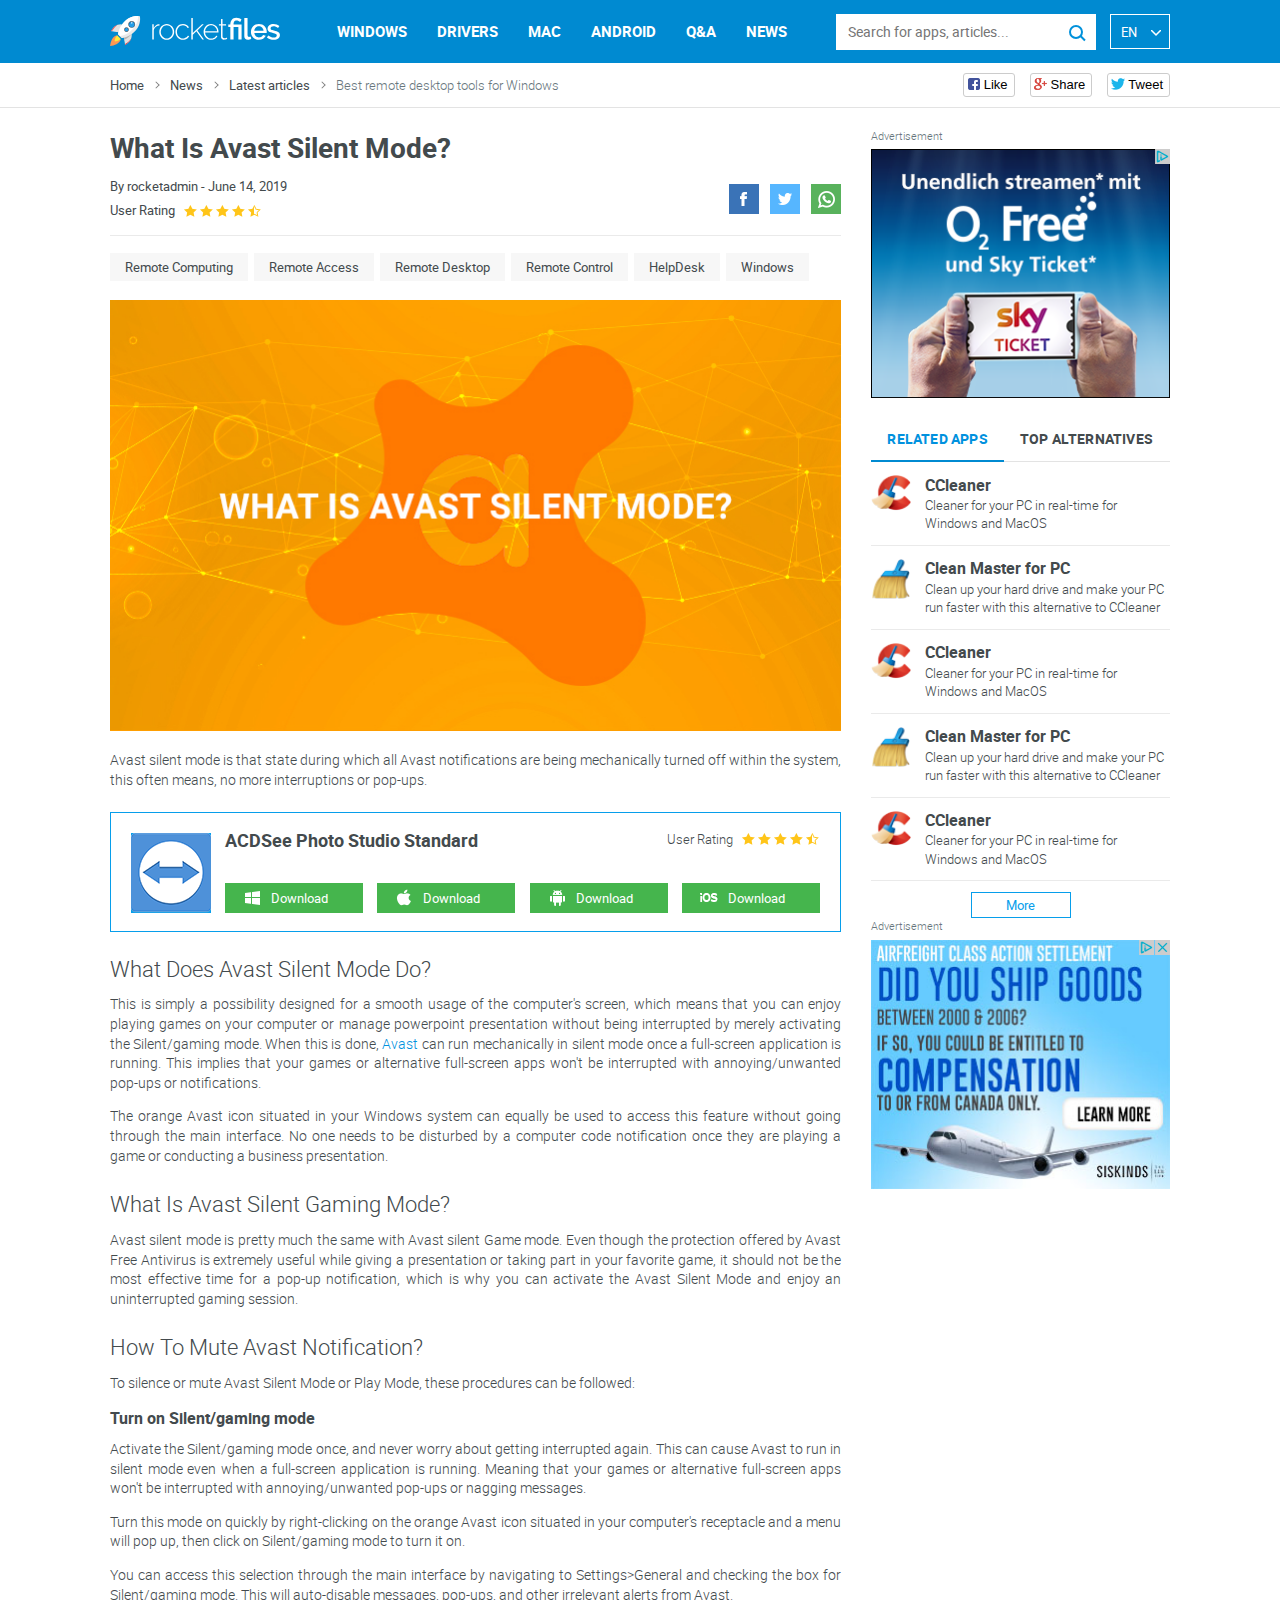
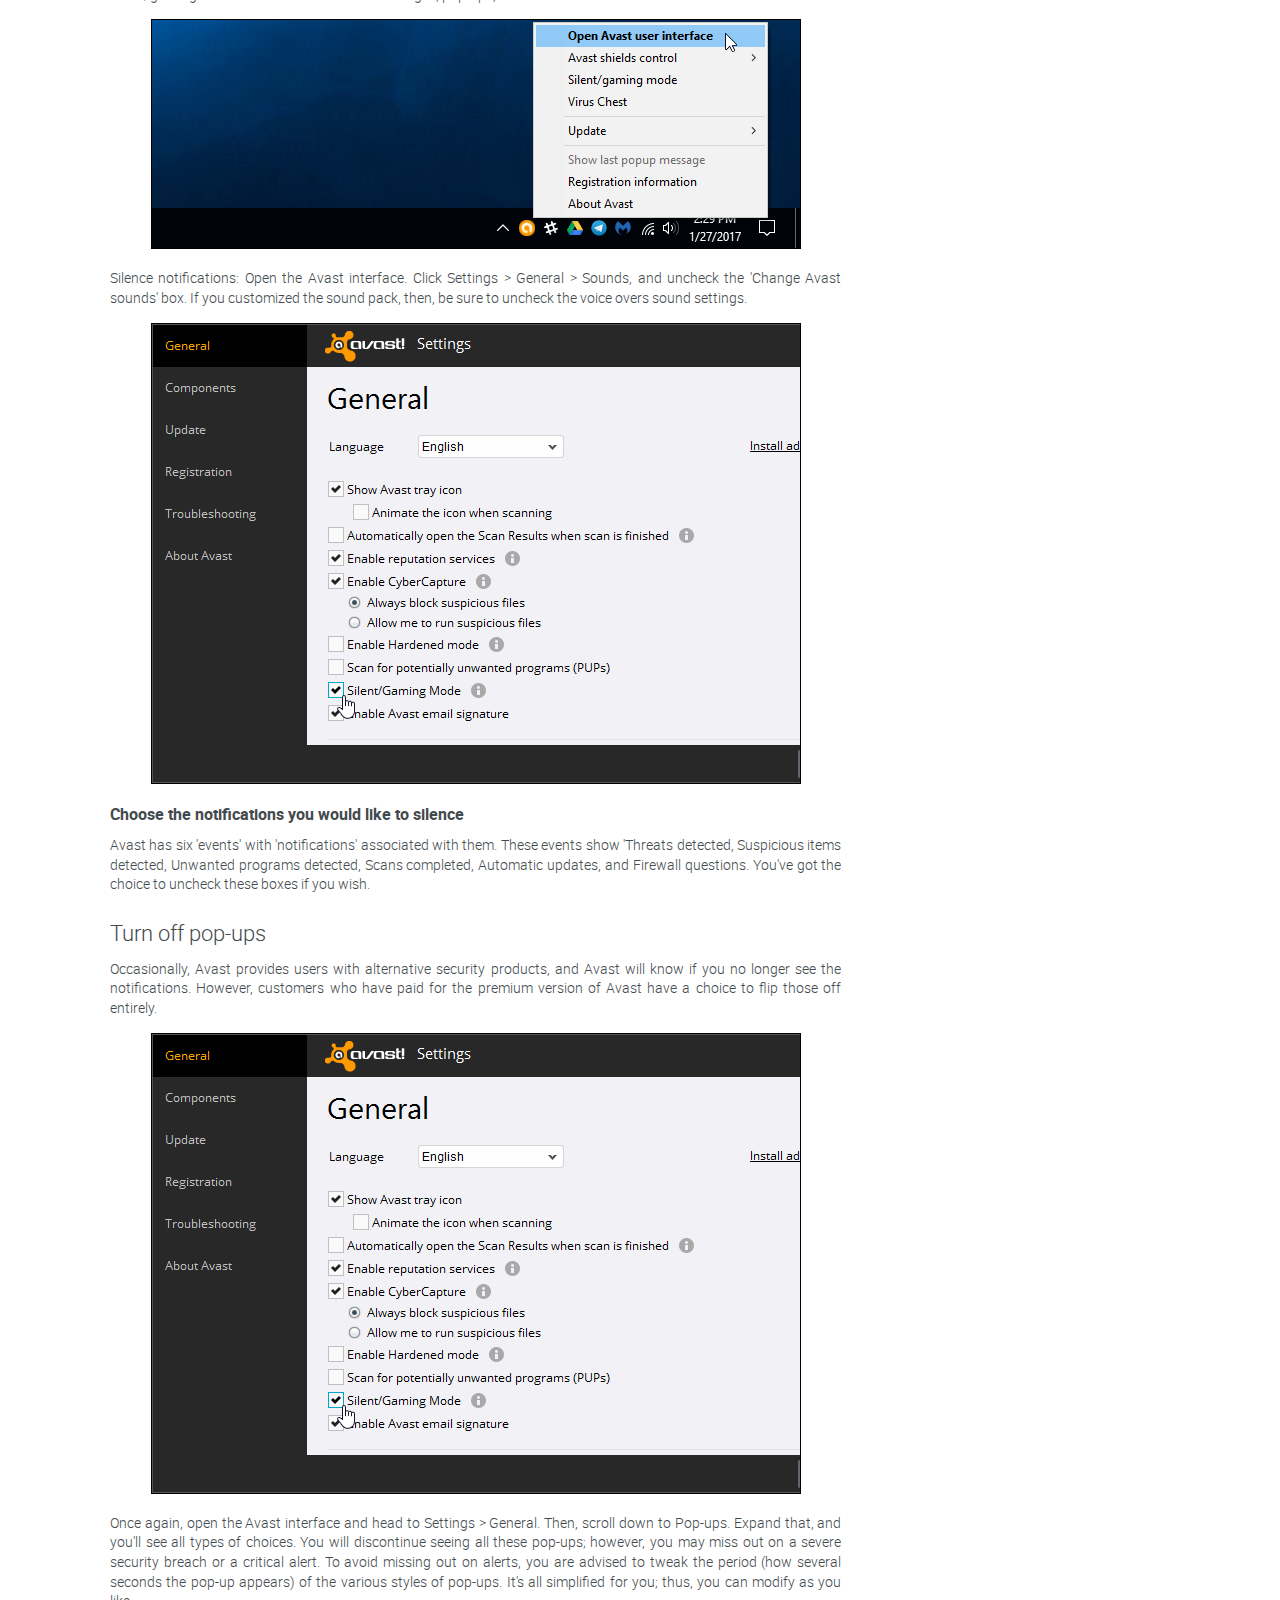
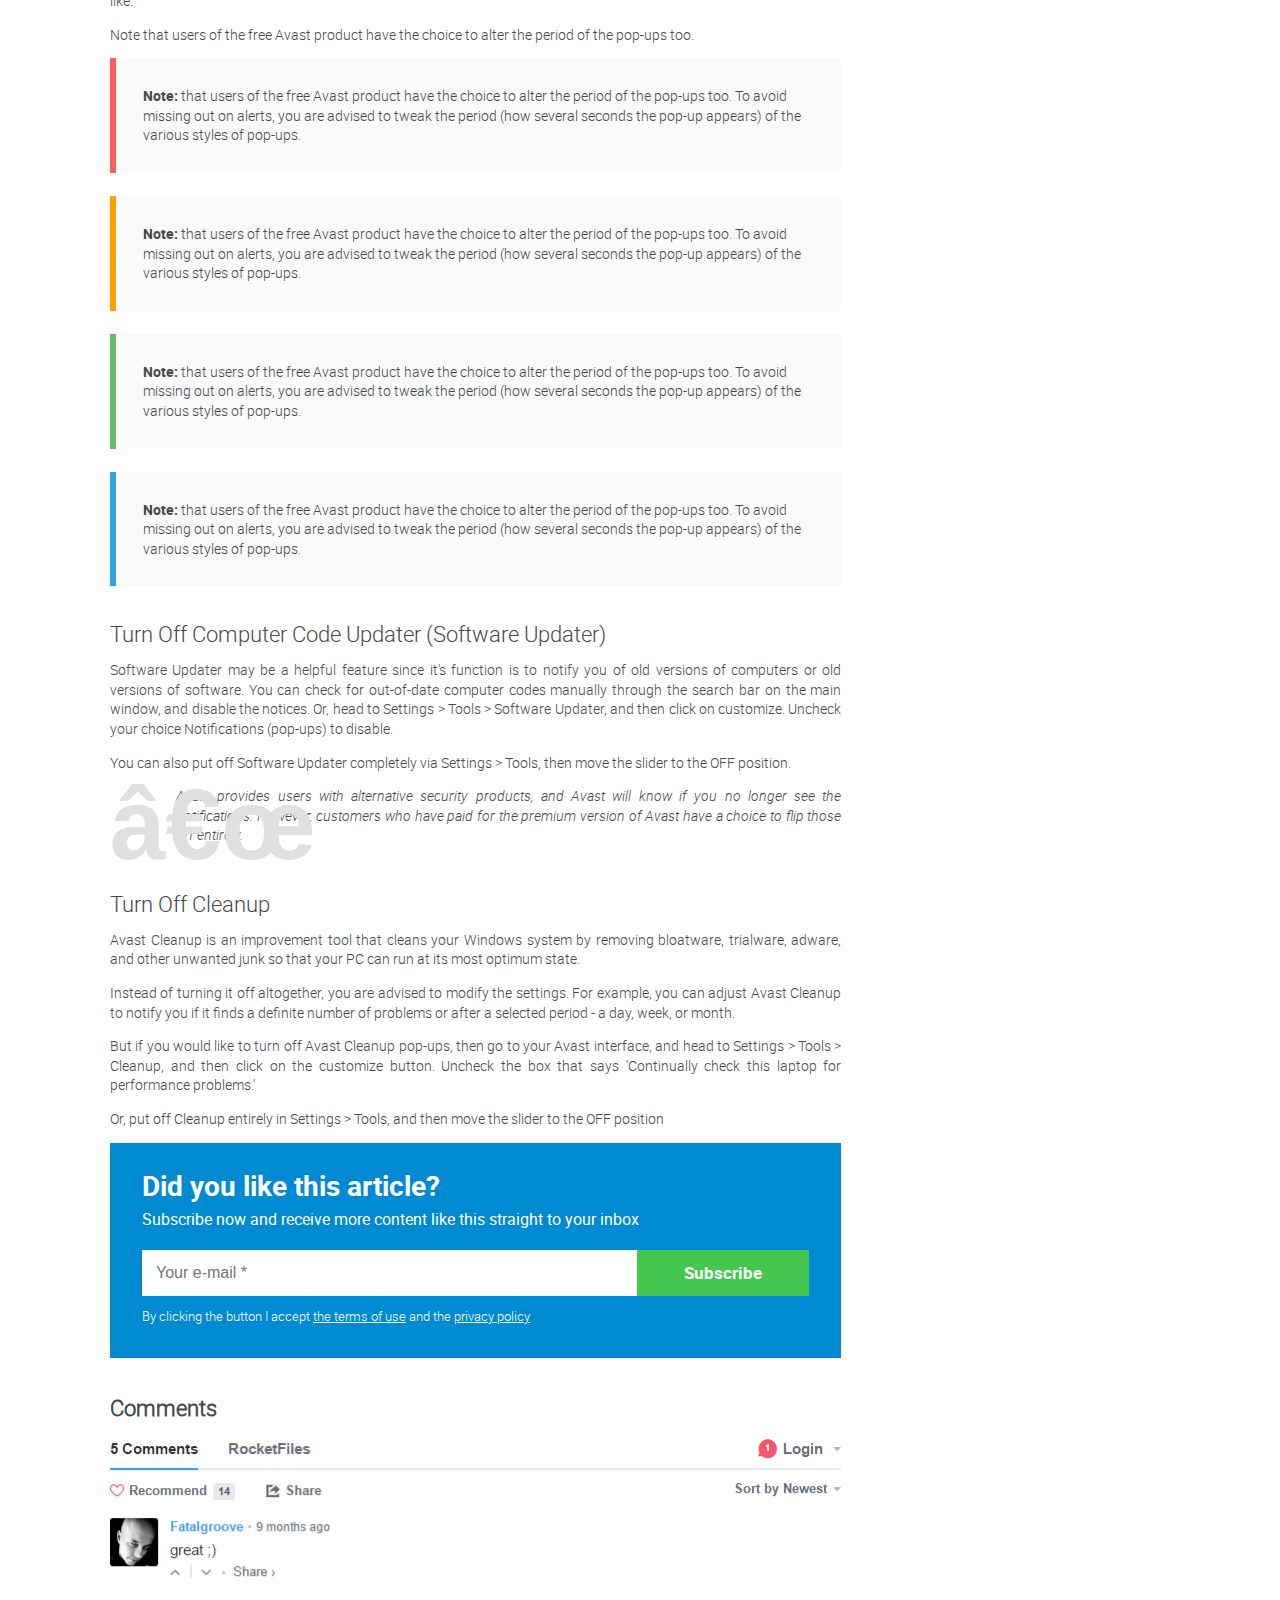
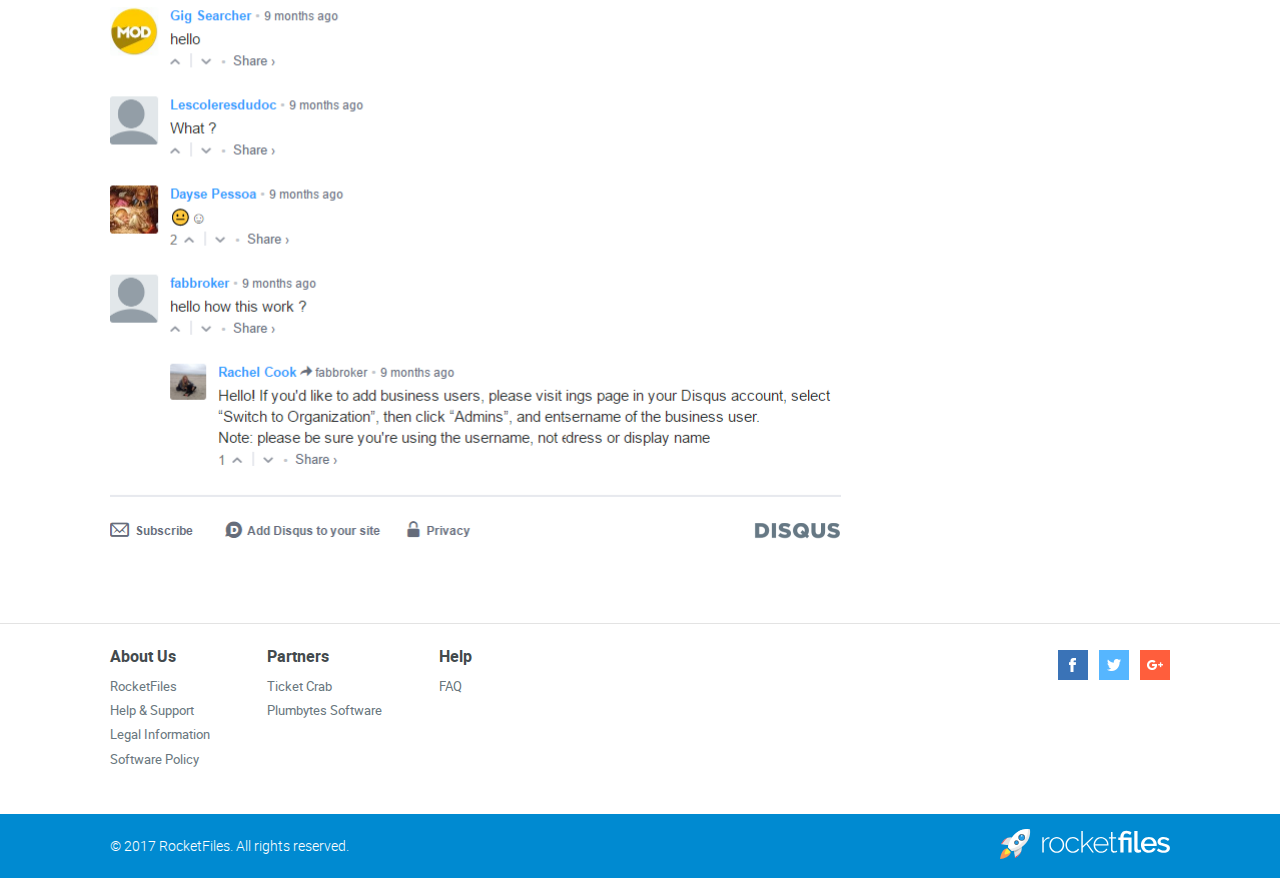
<file: 5_inner.html>
<!doctype html>
<html lang="en">
<head>
  <meta charset="UTF-8">
  <title>Rocketfiles 3.0</title>
  <meta name="viewport" content="width=device-width, initial-scale=1">
  <meta name="format-detection" content="telephone=no">
  <meta name="theme-color" content="#fff">
  <link rel="stylesheet" media="all" href="css/editor.css" >
  <link rel="stylesheet" media="all" href="css/style.css" >
  <script src="js/app.js"></script>
</head>
<body>

<div class="mobile-menu">
  <div class="mobile-menu__top">
    <div class="search">
      <form action="#" class="search__form">
        <input class="search__input"
               type="text"
               placeholder="Search for apps, articles..."/>
        <div class="search__btn">
          <i class="ico is-search"></i>
        </div>
      </form>
    </div>
  </div>
  <div class="mobile-bottom">
    <ul class="mobile-menu__list">
      <li class="mobile-menu__el">
        <a href="#" class="mobile-menu__link">Windows</a>
      </li>
      <li class="mobile-menu__el">
        <a href="#" class="mobile-menu__link">Drivers</a>
      </li>
      <li class="mobile-menu__el">
        <a href="#" class="mobile-menu__link">Mac</a>
      </li>
      <li class="mobile-menu__el">
        <a href="#" class="mobile-menu__link">Android</a>
      </li>
      <li class="mobile-menu__el">
        <a href="#" class="mobile-menu__link">Q&A</a>
      </li>
      <li class="mobile-menu__el">
        <a href="#" class="mobile-menu__link">News</a>
      </li>
    </ul>
  </div>
</div><!-- end mobile-menu -->
<header class="header">
  <div class="container">
    <div class="header__wrap">
      <div class="header__left">
        <div class="hamburger" id="hamburger">
          <span class="hamburger__el"></span>
          <span class="hamburger__el"></span>
          <span class="hamburger__el"></span>
        </div>
        <div class="logo">
          <a href="#" class="logo__link">
            <img class="logo__img"
                 src="img/logo_rocketfiles.svg"
                 alt="Rocketfiles logo"/>
          </a>
        </div><!-- end logo -->
      </div>
      <div class="header__center">
        <nav class="nav">
          <ul class="nav__list">
            <li class="nav__el">
              <a href="#" class="nav__link">Windows</a>
              <div class="drop-down">
                <ul class="drop-down__list">
                  <li class="drop-down__el is-active">All</li>
                  <li class="drop-down__el">PC Games</li>
                  <li class="drop-down__el">Browsers</li>
                  <li class="drop-down__el">Software utilities</li>
                  <li class="drop-down__el">Security software</li>
                  <li class="drop-down__el">Video software</li>
                </ul>
                <div>
                  <div class="drop-down-inner is-visible" data-title="All">
                    <div class="items">
                      <ul class="items__list">
                        <li class="items__el">
                          <a href="#" class="item">
                            <img class="item__img"
                                 src="img/item-1.png"
                                 alt="ABBY FineReader"/>
                            <p class="item__title">ABBYY FineReader 14</p>
                            <p class="item__descr">OCR, PDF and document</p>
                          </a>
                        </li>
                        <li class="items__el">
                          <a href="#" class="item">
                            <img class="item__img"
                                 src="img/item-2.png"
                                 alt="Maxthon MX5 Cloud Browser"/>
                            <p class="item__title">Maxthon MX5 Cloud Browser</p>
                            <p class="item__descr">
                              Seamless browsing across all your devices
                            </p>
                          </a>
                        </li>
                        <li class="items__el">
                          <a href="#" class="item">
                            <img class="item__img"
                                 src="img/item-3.png"
                                 alt="Adobe Creative Cloud"/>
                            <p class="item__title">Adobe Creative Cloud</p>
                            <p class="item__descr">
                              Adobe's design suite in the Cloud
                            </p>
                          </a>
                        </li>
                      </ul>
                    </div><!-- end items -->
                  </div>
                  <div class="drop-down-inner" data-title="PC Games">
                    <div class="items">
                      <ul class="items__list">
                        <li class="items__el">
                          <a href="#" class="item">
                            <img class="item__img"
                                 src="img/item-2.png"
                                 alt="ABBY FineReader"/>
                            <p class="item__title">ABBYY FineReader 14</p>
                            <p class="item__descr">OCR, PDF and document</p>
                          </a>
                        </li>
                        <li class="items__el">
                          <a href="#" class="item">
                            <img class="item__img"
                                 src="img/item-1.png"
                                 alt="Maxthon MX5 Cloud Browser"/>
                            <p class="item__title">Maxthon MX5 Cloud Browser</p>
                            <p class="item__descr">
                              Seamless browsing across all your devices
                            </p>
                          </a>
                        </li>
                        <li class="items__el">
                          <a href="#" class="item">
                            <img class="item__img"
                                 src="img/item-3.png"
                                 alt="Adobe Creative Cloud"/>
                            <p class="item__title">Adobe Creative Cloud</p>
                            <p class="item__descr">
                              Adobe's design suite in the Cloud
                            </p>
                          </a>
                        </li>
                      </ul>
                    </div><!-- end items -->
                  </div>
                  <div class="drop-down-inner" data-title="Browsers">
                    <div class="items">
                      <ul class="items__list">
                        <li class="items__el">
                          <a href="#" class="item">
                            <img class="item__img"
                                 src="img/item-3.png"
                                 alt="ABBY FineReader"/>
                            <p class="item__title">ABBYY FineReader 14</p>
                            <p class="item__descr">OCR, PDF and document</p>
                          </a>
                        </li>
                        <li class="items__el">
                          <a href="#" class="item">
                            <img class="item__img"
                                 src="img/item-2.png"
                                 alt="Maxthon MX5 Cloud Browser"/>
                            <p class="item__title">Maxthon MX5 Cloud Browser</p>
                            <p class="item__descr">
                              Seamless browsing across all your devices
                            </p>
                          </a>
                        </li>
                        <li class="items__el">
                          <a href="#" class="item">
                            <img class="item__img"
                                 src="img/item-1.png"
                                 alt="Adobe Creative Cloud"/>
                            <p class="item__title">Adobe Creative Cloud</p>
                            <p class="item__descr">
                              Adobe's design suite in the Cloud
                            </p>
                          </a>
                        </li>
                      </ul>
                    </div><!-- end items -->
                  </div>
                  <div class="drop-down-inner" data-title="Software utilities">
                    <div class="items">
                      <ul class="items__list">
                        <li class="items__el">
                          <a href="#" class="item">
                            <img class="item__img"
                                 src="img/item-1.png"
                                 alt="ABBY FineReader"/>
                            <p class="item__title">ABBYY FineReader 14</p>
                            <p class="item__descr">OCR, PDF and document</p>
                          </a>
                        </li>
                        <li class="items__el">
                          <a href="#" class="item">
                            <img class="item__img"
                                 src="img/item-3.png"
                                 alt="Maxthon MX5 Cloud Browser"/>
                            <p class="item__title">Maxthon MX5 Cloud Browser</p>
                            <p class="item__descr">
                              Seamless browsing across all your devices
                            </p>
                          </a>
                        </li>
                        <li class="items__el">
                          <a href="#" class="item">
                            <img class="item__img"
                                 src="img/item-2.png"
                                 alt="Adobe Creative Cloud"/>
                            <p class="item__title">Adobe Creative Cloud</p>
                            <p class="item__descr">
                              Adobe's design suite in the Cloud
                            </p>
                          </a>
                        </li>
                      </ul>
                    </div><!-- end items -->
                  </div>
                  <div class="drop-down-inner" data-title="Security software">
                    <div class="items">
                      <ul class="items__list">
                        <li class="items__el">
                          <a href="#" class="item">
                            <img class="item__img"
                                 src="img/item-2.png"
                                 alt="ABBY FineReader"/>
                            <p class="item__title">ABBYY FineReader 14</p>
                            <p class="item__descr">OCR, PDF and document</p>
                          </a>
                        </li>
                        <li class="items__el">
                          <a href="#" class="item">
                            <img class="item__img"
                                 src="img/item-1.png"
                                 alt="Maxthon MX5 Cloud Browser"/>
                            <p class="item__title">Maxthon MX5 Cloud Browser</p>
                            <p class="item__descr">
                              Seamless browsing across all your devices
                            </p>
                          </a>
                        </li>
                        <li class="items__el">
                          <a href="#" class="item">
                            <img class="item__img"
                                 src="img/item-3.png"
                                 alt="Adobe Creative Cloud"/>
                            <p class="item__title">Adobe Creative Cloud</p>
                            <p class="item__descr">
                              Adobe's design suite in the Cloud
                            </p>
                          </a>
                        </li>
                      </ul>
                    </div><!-- end items -->
                  </div>
                  <div class="drop-down-inner" data-title="Video software">
                    <div class="items">
                      <ul class="items__list">
                        <li class="items__el">
                          <a href="#" class="item">
                            <img class="item__img"
                                 src="img/item-3.png"
                                 alt="ABBY FineReader"/>
                            <p class="item__title">ABBYY FineReader 14</p>
                            <p class="item__descr">OCR, PDF and document</p>
                          </a>
                        </li>
                        <li class="items__el">
                          <a href="#" class="item">
                            <img class="item__img"
                                 src="img/item-2.png"
                                 alt="Maxthon MX5 Cloud Browser"/>
                            <p class="item__title">Maxthon MX5 Cloud Browser</p>
                            <p class="item__descr">
                              Seamless browsing across all your devices
                            </p>
                          </a>
                        </li>
                        <li class="items__el">
                          <a href="#" class="item">
                            <img class="item__img"
                                 src="img/item-1.png"
                                 alt="Adobe Creative Cloud"/>
                            <p class="item__title">Adobe Creative Cloud</p>
                            <p class="item__descr">
                              Adobe's design suite in the Cloud
                            </p>
                          </a>
                        </li>
                      </ul>
                    </div><!-- end items -->
                  </div>
                </div>
              </div><!-- end drop-down -->
            </li>
            <li class="nav__el">
              <a href="#" class="nav__link">Drivers</a>
              <div class="drop-down"></div>
            </li>
            <li class="nav__el">
              <a href="#" class="nav__link">Mac</a>
              <div class="drop-down"></div>
            </li>
            <li class="nav__el">
              <a href="#" class="nav__link">Android</a>
              <div class="drop-down"></div>
            </li>
            <li class="nav__el">
              <a href="#" class="nav__link">Q&A</a>
              <div class="drop-down"></div>
            </li>
            <li class="nav__el">
              <a href="#" class="nav__link">News</a>
              <div class="drop-down"></div>
            </li>
          </ul>
        </nav><!-- end nav -->
      </div>
      <div class="header__right">
        <div class="search">
          <form action="#" class="search__form">
            <input class="search__input"
                   type="text"
                   placeholder="Search for apps, articles..."/>
            <div class="search__btn">
              <i class="ico is-search"></i>
            </div>
          </form>
        </div><!-- end search -->

        <div class="language-wrap">
          <ul class="language">
            <li class="language__el is-active" data-lang="en">
              <a class="language__link" href="#">En</a>
              <i class="language__ico ico is-arrow"></i>
            </li>
            <li class="language__el" data-lang="de">
              <a class="language__link" href="#">De</a>
            </li>
            <li class="language__el" data-lang="fr">
              <a class="language__link" href="#">Fr</a>
            </li>
            <li class="language__el" data-lang="it">
              <a class="language__link" href="#">It</a>
            </li>
            <li class="language__el" data-lang="es">
              <a class="language__link" href="#">Es</a>
            </li>
          </ul>
        </div>
      </div>
    </div><!-- end header__wrap -->
  </div><!-- end container -->
</header>

<main class="main is-5-inner">
  <div class="top-menu">
    <div class="container">
      <div class="top-menu__wrap">
        <div class="top-menu__left">
          <ul class="breadcrumbs">
            <li class="breadcrumbs__el">
              <a href="#" class="breadcrumbs__link">Home</a>
            </li>
            <li class="breadcrumbs__el">
              <a href="#" class="breadcrumbs__link">News</a>
            </li>
            <li class="breadcrumbs__el">
              <a href="#" class="breadcrumbs__link">Latest articles</a>
            </li>
            <li class="breadcrumbs__el">
              <a href="#" class="breadcrumbs__link">Best remote desktop tools for Windows</a>
            </li>
          </ul>
        </div>
        <div class="top-menu__right">
          <div class="social-likes">
            <div class="facebook" title="Поделиться ссылкой на Фейсбуке">Like</div>
            <div class="plusone" title="Поделиться ссылкой в Гугл-плюсе">Share</div>
            <div class="twitter" title="Поделиться ссылкой в Твиттере">Tweet</div>
          </div>
        </div>
      </div>
    </div><!-- end container -->
  </div><!-- end top-menu -->

  <section class="content is-5-inner">
    <div class="container">
      <div class="content__wrap">
        <div class="content__left">
          <div class="title">
            <h1 class="mb-10">What Is Avast Silent Mode?</h1>
            <span class="title__subtitle">By rocketadmin  -  June 14, 2019</span>
            <div class="title__wrap">
              <div class="raiting">
                <span class="raiting__text">User Rating</span>
                <div class="rateit" data-rateit-value="4.5" data-rateit-resetable="false"></div>
              </div>
              <div class="social">
                <ul class="social__list">
                  <li class="social__el">
                    <a href="#" class="social__link">
                      <i class="ico is-fb"></i>
                    </a>
                  </li>
                  <li class="social__el">
                    <a href="#" class="social__link">
                      <i class="ico is-tw"></i>
                    </a>
                  </li>
                  <li class="social__el">
                    <a href="#" class="social__link">
                      <i class="ico is-wh"></i>
                    </a>
                  </li>
                </ul>
              </div>
            </div>
          </div>
          <ul class="tags">
            <li class="tags__el">
              <a href="#" class="tags__link">Remote Computing</a>
            </li>
            <li class="tags__el">
              <a href="#" class="tags__link">Remote access</a>
            </li>
            <li class="tags__el">
              <a href="#" class="tags__link">Remote desktop</a>
            </li>
            <li class="tags__el">
              <a href="#" class="tags__link">Remote control</a>
            </li>
            <li class="tags__el">
              <a href="#" class="tags__link">HelpDesk</a>
            </li>
            <li class="tags__el">
              <a href="#" class="tags__link">Windows</a>
            </li>
          </ul>
          <div class="banner">
            <a href="#" target="_blank" class="banner__link">
              <img class="banner__img" src="img/banner-avast.png" alt="Banner"/>
            </a>
          </div>
          <div class="article-text">
              <p>Avast silent mode is that state during which all Avast notifications are being mechanically turned off within the system, this often means, no more interruptions or pop-ups.</p>
              <div class="download-block">
                <div class="download-block__left">
                  <img class="download-block__img" src="img/ico-teamv.png" alt="#">
                </div>
                <div class="download-block__right">
                  <div class="download-block__row">
                    <span class="download-block__title">ACDSee Photo Studio Standard</span>
                    <div class="raiting">
                      <span class="raiting__text">User Rating</span>
                      <div class="rateit" data-rateit-value="4.5" data-rateit-resetable="false"></div>
                    </div>
                  </div>
                  <div class="download-block__buttons">
                    <a href="#" class="download-block__btn">
                      <img src="img/ico-win.png" alt="windows">
                      <span>Download</span>
                    </a>
                    <a href="#" class="download-block__btn">
                      <img src="img/ico-mac.png" alt="mac">
                      <span>Download</span>
                    </a>
                    <a href="#" class="download-block__btn">
                      <img src="img/ico-andro.png" alt="android">
                      <span>Download</span>
                    </a>
                    <a href="#" class="download-block__btn">
                      <img src="img/ico-ios.png" alt="ios">
                      <span>Download</span>
                    </a>
                  </div>
                </div>
              </div>
              <h2>What Does Avast Silent Mode Do?</h2>
              <p>This is simply a possibility designed for a smooth usage of the computer's screen, which means that you can enjoy playing games on your computer or manage powerpoint presentation without being interrupted by merely activating the Silent/gaming mode. When this is done, <a href="#">Avast</a> can run mechanically in silent mode once a full-screen application is running. This implies that your games or alternative full-screen apps won't be interrupted with annoying/unwanted pop-ups or notifications.</p>
              <p>The orange Avast icon situated in your Windows system can equally be used to access this feature without going through the main interface. No one needs to be disturbed by a computer code notification once they are playing a game or conducting a business presentation.</p>
              <h2>What Is Avast Silent Gaming Mode?</h2>
              <p>Avast silent mode is pretty much the same with Avast silent Game mode. Even though the protection offered by Avast Free Antivirus is extremely useful while giving a presentation or taking part in your favorite game, it should not be the most effective time for a pop-up notification, which is why you can activate the Avast Silent Mode and enjoy an uninterrupted gaming session.</p>
              <h2>How To Mute Avast Notification?</h2>
              <p>To silence or mute Avast Silent Mode or Play Mode, these procedures can be followed:</p>
              <strong>Turn on Silent/gaming mode</strong>
              <p>Activate the Silent/gaming mode once, and never worry about getting interrupted again. This can cause Avast to run in silent mode even when a full-screen application is running. Meaning that your games or alternative full-screen apps won't be interrupted with annoying/unwanted pop-ups or nagging messages.</p>
              <p>Turn this mode on quickly by right-clicking on the orange Avast icon situated in your computer's receptacle and a menu will pop up, then click on Silent/gaming mode to turn it on.</p>
              <p>You can access this selection through the main interface by navigating to Settings>General and checking the box for Silent/gaming mode. This will auto-disable messages, pop-ups, and other irrelevant alerts from Avast.</p>
              <figure class="figure">
                <img src="img/avast.png" alt="avast">
              </figure>
              <p>Silence notifications: Open the Avast interface. Click Settings > General > Sounds, and uncheck the 'Change Avast sounds' box. If you customized the sound pack, then, be sure to uncheck the voice overs sound settings.</p>
              <figure class="figure">
                <img src="img/avast-2.png" alt="avast">
              </figure>
              <strong>Choose the notifications you would like to silence</strong>
              <p>Avast has six 'events' with 'notifications' associated with them. These events show 'Threats detected, Suspicious items detected, Unwanted programs detected, Scans completed, Automatic updates, and Firewall questions. You've got the choice to uncheck these boxes if you wish.</p>
              <h2>Turn off pop-ups</h2>
              <p>Occasionally, Avast provides users with alternative security products, and Avast will know if you no longer see the notifications. However, customers who have paid for the premium version of Avast have a choice to flip those off entirely.</p>
              <figure class="figure">
                <img src="img/avast-2.png" alt="avast">
              </figure>
              <p>Once again, open the Avast interface and head to Settings > General. Then, scroll down to Pop-ups. Expand that, and you'll see all types of choices. You will discontinue seeing all these pop-ups; however, you may miss out on a severe security breach or a critical alert. To avoid missing out on alerts, you are advised to tweak the period (how several seconds the pop-up appears) of the various styles of pop-ups. It's all simplified for you; thus, you can modify as you like.</p>
              <p>Note that users of the free Avast product have the choice to alter the period of the pop-ups too.</p>
              <div class="note">
                <strong>Note:</strong>
                <p>that users of the free Avast product have the choice to alter the period of the pop-ups too. To avoid missing out on alerts, you are advised to tweak the period (how several seconds the pop-up appears) of the various styles of pop-ups.</p>
              </div>
              <div class="note is-orange">
                <strong>Note:</strong>
                <p>that users of the free Avast product have the choice to alter the period of the pop-ups too. To avoid missing out on alerts, you are advised to tweak the period (how several seconds the pop-up appears) of the various styles of pop-ups.</p>
              </div>
              <div class="note is-green">
                <strong>Note:</strong>
                <p>that users of the free Avast product have the choice to alter the period of the pop-ups too. To avoid missing out on alerts, you are advised to tweak the period (how several seconds the pop-up appears) of the various styles of pop-ups.</p>
              </div>
              <div class="note is-blue">
                <strong>Note:</strong>
                <p>that users of the free Avast product have the choice to alter the period of the pop-ups too. To avoid missing out on alerts, you are advised to tweak the period (how several seconds the pop-up appears) of the various styles of pop-ups.</p>
              </div>
              <h2>Turn Off Computer Code Updater (Software Updater)</h2>
              <p>Software Updater may be a helpful feature since it's function is to notify you of old versions of computers or old versions of software. You can check for out-of-date computer codes manually through the search bar on the main window, and disable the notices. Or, head to Settings > Tools > Software Updater, and then click on customize. Uncheck your choice Notifications (pop-ups) to disable.</p>
              <p>You can also put off Software Updater completely via Settings > Tools, then move the slider to the OFF position.</p>
              <blockquote><p>Avast provides users with alternative security products, and Avast will know if you no longer see the notifications. However, customers who have paid for the premium version of Avast have a choice to flip those off entirely.</p></blockquote>
              <h2>Turn Off Cleanup</h2>
              <p>Avast Cleanup is an improvement tool that cleans your Windows system by removing bloatware, trialware, adware, and other unwanted junk so that your PC can run at its most optimum state.</p>
              <p>Instead of turning it off altogether, you are advised to modify the settings. For example, you can adjust Avast Cleanup to notify you if it finds a definite number of problems or after a selected period - a day, week, or month.</p>
              <p>But if you would like to turn off Avast Cleanup pop-ups, then go to your Avast interface, and head to Settings > Tools > Cleanup, and then click on the customize button. Uncheck the box that says 'Continually check this laptop for performance problems.'</p>
              <p>Or, put off Cleanup entirely in Settings > Tools, and then move the slider to the OFF position</p>
              <div class="subscribe">
                <span class="subscribe__title">Did you like this article?</span>
                <span class="subscribe__descr">Subscribe now and receive more content like this straight to your inbox</span>
                <form action="#" class="subscribe__form">
                  <input type="email" placeholder="Your e-mail *" class="subscribe__input">
                  <div class="subscribe__action">
                    <button type="submit" class="btn">Subscribe</button>
                  </div>
                </form>
                <span class="subscribe__accept">By clicking the button I accept <a href="#">the terms of use</a> and the <a href="#">privacy policy</a></span>
              </div>
            </div>
          <div class="discussion">
            <h2 class="title section-title">Comments</h2>
            <img src="img/disqus.png" alt="disqus"/>
          </div><!-- end discussion -->
        </div><!-- end content__left -->
        <div class="content__right">
          <aside class="aside">
            <div class="banner">
              <span class="banner__name">Advertisement</span>
              <a href="#" target="_blank" class="banner__link">
                <img class="banner__Img" src="img/banner-2.png" alt="Banner"/>
              </a>
            </div>

            <div class="tabs is-small" id="tabs-small">
              <ul class="tabs__list">
                <li class="tabs__el is-active">Related Apps</li>
                <li class="tabs__el">Top Alternatives</li>
              </ul>
              <ul class="tabs__content-list">
                <li class="tabs__content is-visible">
                  <ul class="list is-tabs">
                    <li class="list__el">
                      <div class="app">
                        <div class="app__left">
                          <img class="app__img"
                               src="img/ccleaner.png"
                               alt="ccleaner"/>
                        </div>
                        <div class="app__right">
                          <a href="#" class="app__link">CCleaner</a>
                          <p class="app__subtitle">Cleaner for your PC in real-time for Windows and MacOS</p>
                        </div>
                      </div>
                    </li>
                    <li class="list__el">
                      <div class="app">
                        <div class="app__left">
                          <img class="app__img"
                               src="img/brush.png"
                               alt="brush"/>
                        </div>
                        <div class="app__right">
                          <a href="#" class="app__link">Clean Master for PC</a>
                          <p class="app__subtitle">Clean up your hard drive and make your PC run faster with this alternative to CCleaner</p>
                        </div>
                      </div>
                    </li>
                    <li class="list__el">
                      <div class="app">
                        <div class="app__left">
                          <img class="app__img"
                               src="img/ccleaner.png"
                               alt="ccleaner"/>
                        </div>
                        <div class="app__right">
                          <a href="#" class="app__link">CCleaner</a>
                          <p class="app__subtitle">Cleaner for your PC in real-time for Windows and MacOS</p>
                        </div>
                      </div>
                    </li>
                    <li class="list__el">
                      <div class="app">
                        <div class="app__left">
                          <img class="app__img"
                               src="img/brush.png"
                               alt="brush"/>
                        </div>
                        <div class="app__right">
                          <a href="#" class="app__link">Clean Master for PC</a>
                          <p class="app__subtitle">Clean up your hard drive and make your PC run faster with this alternative to CCleaner</p>
                        </div>
                      </div>
                    </li>
                    <li class="list__el">
                      <div class="app">
                        <div class="app__left">
                          <img class="app__img"
                               src="img/ccleaner.png"
                               alt="ccleaner"/>
                        </div>
                        <div class="app__right">
                          <a href="#" class="app__link">CCleaner</a>
                          <p class="app__subtitle">Cleaner for your PC in real-time for Windows and MacOS</p>
                        </div>
                      </div>
                    </li>
                  </ul>
                  <div class="app__more">
                    <a class="btn-transparent" href="#">More</a>
                  </div>
                </li>
                <li class="tabs__content">
                  <div class="app__more">
                    <a class="btn-transparent" href="#">More</a>
                  </div>
                </li>
              </ul>
            </div><!-- end tabs -->

            <div class="banner">
              <span class="banner__name">Advertisement</span>
              <a href="#" target="_blank" class="banner__link">
                <img class="banner__Img" src="img/banner-3.png" alt="Banner"/>
              </a>
            </div>
          </aside><!-- end aside -->
        </div><!-- end content__right -->
      </div><!-- end content__wrap -->
    </div><!-- end container -->
  </section><!-- end section -->
</main><!-- end main -->

<div class="pre-footer">
  <div class="container">
    <div class="pre-footer__flex">
      <div class="pre-footer__left">
        <div class="pre-footer__wrap">
          <div class="list">
            <span class="list__name">About Us</span>
            <ul class="list__items">
              <li class="list__el">
                <a href="#" class="list__link">RocketFiles</a>
              </li>
              <li class="list__el">
                <a href="#" class="list__link">Help & Support</a>
              </li>
              <li class="list__el">
                <a href="#" class="list__link">Legal Information</a>
              </li>
              <li class="list__el">
                <a href="#" class="list__link">Software Policy</a>
              </li>
            </ul>
          </div><!-- end list -->
          <div class="list">
            <span class="list__name">Partners</span>
            <ul class="list__items">
              <li class="list__el">
                <a href="#" class="list__link">Ticket Crab</a>
              </li>
              <li class="list__el">
                <a href="#" class="list__link">Plumbytes Software</a>
              </li>
            </ul>
          </div><!-- end list -->
          <div class="list">
            <span class="list__name">Help</span>
            <ul class="list__items">
              <li class="list__el">
                <a href="#" class="list__link">FAQ</a>
              </li>
            </ul>
          </div><!-- end list -->
        </div><!-- end pre-footer__wrap -->
      </div>
      <div class="pre-footer__right">
        <div class="social">
          <ul class="social__list">
            <li class="social__el">
              <a href="#" class="social__link">
                <i class="ico is-fb"></i>
              </a>
            </li>
            <li class="social__el">
              <a href="#" class="social__link">
                <i class="ico is-tw"></i>
              </a>
            </li>
            <li class="social__el">
              <a href="#" class="social__link">
                <i class="ico is-gp"></i>
              </a>
            </li>
          </ul>
        </div>
      </div>
    </div><!-- end pre-footer__flex -->
  </div><!-- end container -->
</div><!-- end pre-footer -->

<footer class="footer">
  <div class="container">
    <div class="footer__wrap">
      <div class="footer__left">
        <div class="copyright">
          <span class="copyright__descr">© 2017 RocketFiles. All rights reserved.</span>
        </div>
      </div>
      <div class="footer__right">
        <div class="logo">
          <a href="#" class="logo__link">
            <img class="logo__img"
                 src="img/logo_rocketfiles.svg"
                 alt="Rocketfiles logo"/>
          </a>
        </div><!-- end logo -->
      </div>
    </div>
  </div>
</footer><!-- end footer -->

</body>
</html>
</file>
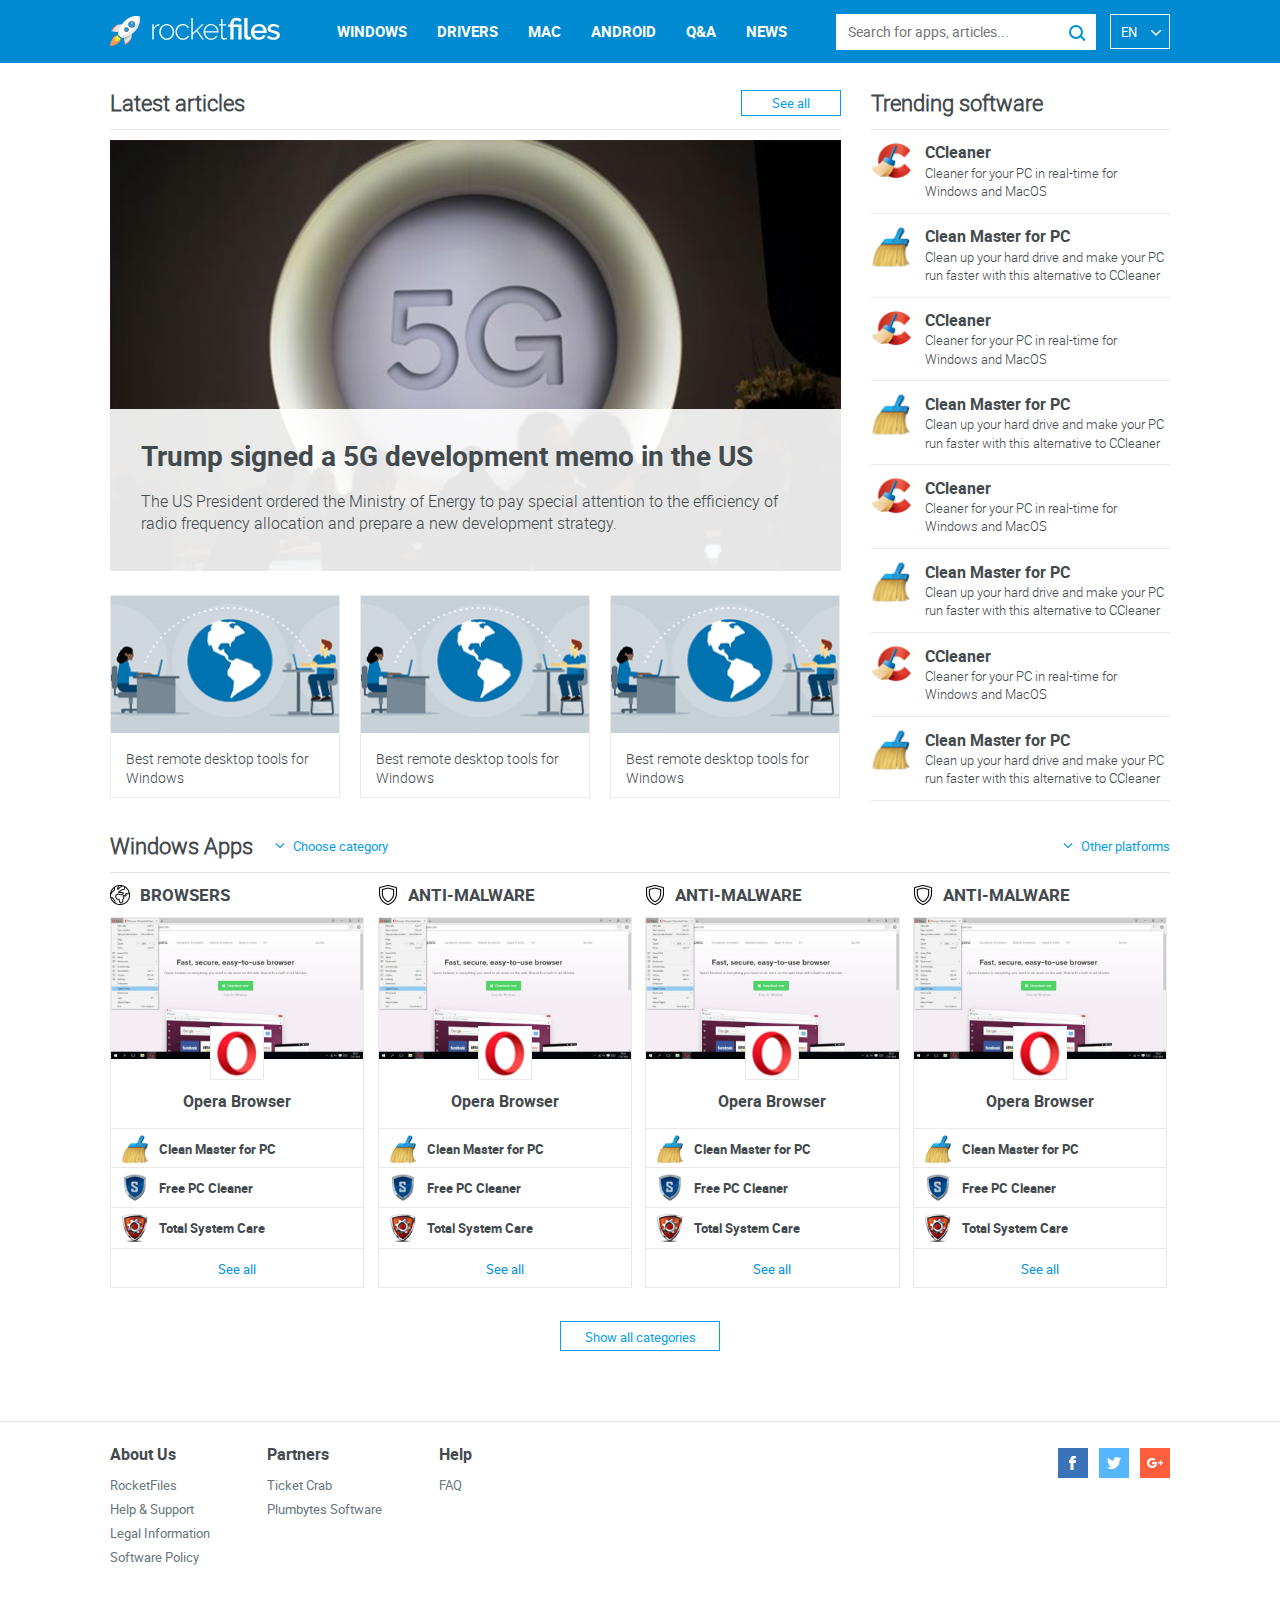
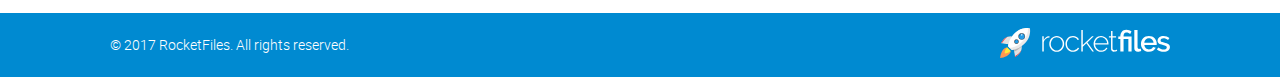
<file: main-page.html>
<!doctype html>
<html lang="en">
<head>
  <meta charset="UTF-8">
  <title>Rocketfiles 3.0</title>
  <meta name="viewport" content="width=device-width, initial-scale=1">
  <meta name="format-detection" content="telephone=no">
  <meta name="theme-color" content="#fff">
  <link rel="stylesheet" media="all" href="css/style.css" >
  <script src="js/app.js"></script>
</head>
<body>

<div class="mobile-menu">
  <div class="mobile-menu__top">
    <div class="search">
      <form action="#" class="search__form">
        <input class="search__input"
               type="text"
               placeholder="Search for apps, articles..."/>
        <div class="search__btn">
          <i class="ico is-search"></i>
        </div>
      </form>
    </div>
  </div>
  <div class="mobile-bottom">
    <ul class="mobile-menu__list">
      <li class="mobile-menu__el">
        <a href="#" class="mobile-menu__link">Windows</a>
      </li>
      <li class="mobile-menu__el">
        <a href="#" class="mobile-menu__link">Drivers</a>
      </li>
      <li class="mobile-menu__el">
        <a href="#" class="mobile-menu__link">Mac</a>
      </li>
      <li class="mobile-menu__el">
        <a href="#" class="mobile-menu__link">Android</a>
      </li>
      <li class="mobile-menu__el">
        <a href="#" class="mobile-menu__link">Q&A</a>
      </li>
      <li class="mobile-menu__el">
        <a href="#" class="mobile-menu__link">News</a>
      </li>
    </ul>
  </div>
</div><!-- end mobile-menu -->
<header class="header">
  <div class="container">
    <div class="header__wrap">
      <div class="header__left">
        <div class="hamburger" id="hamburger">
          <span class="hamburger__el"></span>
          <span class="hamburger__el"></span>
          <span class="hamburger__el"></span>
        </div>
        <div class="logo">
          <a href="#" class="logo__link">
            <img class="logo__img"
                 src="img/logo_rocketfiles.svg"
                 alt="Rocketfiles logo"/>
          </a>
        </div><!-- end logo -->
      </div>
      <div class="header__center">
        <nav class="nav">
          <ul class="nav__list">
            <li class="nav__el">
              <a href="#" class="nav__link">Windows</a>
              <div class="drop-down">
                <ul class="drop-down__list">
                  <li class="drop-down__el is-active">All</li>
                  <li class="drop-down__el">PC Games</li>
                  <li class="drop-down__el">Browsers</li>
                  <li class="drop-down__el">Software utilities</li>
                  <li class="drop-down__el">Security software</li>
                  <li class="drop-down__el">Video software</li>
                </ul>
                <div>
                  <div class="drop-down-inner is-visible" data-title="All">
                    <div class="items">
                      <ul class="items__list">
                        <li class="items__el">
                          <a href="#" class="item">
                            <img class="item__img"
                                 src="img/item-1.png"
                                 alt="ABBY FineReader"/>
                            <p class="item__title">ABBYY FineReader 14</p>
                            <p class="item__descr">OCR, PDF and document</p>
                          </a>
                        </li>
                        <li class="items__el">
                          <a href="#" class="item">
                            <img class="item__img"
                                 src="img/item-2.png"
                                 alt="Maxthon MX5 Cloud Browser"/>
                            <p class="item__title">Maxthon MX5 Cloud Browser</p>
                            <p class="item__descr">
                              Seamless browsing across all your devices
                            </p>
                          </a>
                        </li>
                        <li class="items__el">
                          <a href="#" class="item">
                            <img class="item__img"
                                 src="img/item-3.png"
                                 alt="Adobe Creative Cloud"/>
                            <p class="item__title">Adobe Creative Cloud</p>
                            <p class="item__descr">
                              Adobe's design suite in the Cloud
                            </p>
                          </a>
                        </li>
                      </ul>
                    </div><!-- end items -->
                  </div>
                  <div class="drop-down-inner" data-title="PC Games">
                    <div class="items">
                      <ul class="items__list">
                        <li class="items__el">
                          <a href="#" class="item">
                            <img class="item__img"
                                 src="img/item-2.png"
                                 alt="ABBY FineReader"/>
                            <p class="item__title">ABBYY FineReader 14</p>
                            <p class="item__descr">OCR, PDF and document</p>
                          </a>
                        </li>
                        <li class="items__el">
                          <a href="#" class="item">
                            <img class="item__img"
                                 src="img/item-1.png"
                                 alt="Maxthon MX5 Cloud Browser"/>
                            <p class="item__title">Maxthon MX5 Cloud Browser</p>
                            <p class="item__descr">
                              Seamless browsing across all your devices
                            </p>
                          </a>
                        </li>
                        <li class="items__el">
                          <a href="#" class="item">
                            <img class="item__img"
                                 src="img/item-3.png"
                                 alt="Adobe Creative Cloud"/>
                            <p class="item__title">Adobe Creative Cloud</p>
                            <p class="item__descr">
                              Adobe's design suite in the Cloud
                            </p>
                          </a>
                        </li>
                      </ul>
                    </div><!-- end items -->
                  </div>
                  <div class="drop-down-inner" data-title="Browsers">
                    <div class="items">
                      <ul class="items__list">
                        <li class="items__el">
                          <a href="#" class="item">
                            <img class="item__img"
                                 src="img/item-3.png"
                                 alt="ABBY FineReader"/>
                            <p class="item__title">ABBYY FineReader 14</p>
                            <p class="item__descr">OCR, PDF and document</p>
                          </a>
                        </li>
                        <li class="items__el">
                          <a href="#" class="item">
                            <img class="item__img"
                                 src="img/item-2.png"
                                 alt="Maxthon MX5 Cloud Browser"/>
                            <p class="item__title">Maxthon MX5 Cloud Browser</p>
                            <p class="item__descr">
                              Seamless browsing across all your devices
                            </p>
                          </a>
                        </li>
                        <li class="items__el">
                          <a href="#" class="item">
                            <img class="item__img"
                                 src="img/item-1.png"
                                 alt="Adobe Creative Cloud"/>
                            <p class="item__title">Adobe Creative Cloud</p>
                            <p class="item__descr">
                              Adobe's design suite in the Cloud
                            </p>
                          </a>
                        </li>
                      </ul>
                    </div><!-- end items -->
                  </div>
                  <div class="drop-down-inner" data-title="Software utilities">
                    <div class="items">
                      <ul class="items__list">
                        <li class="items__el">
                          <a href="#" class="item">
                            <img class="item__img"
                                 src="img/item-1.png"
                                 alt="ABBY FineReader"/>
                            <p class="item__title">ABBYY FineReader 14</p>
                            <p class="item__descr">OCR, PDF and document</p>
                          </a>
                        </li>
                        <li class="items__el">
                          <a href="#" class="item">
                            <img class="item__img"
                                 src="img/item-3.png"
                                 alt="Maxthon MX5 Cloud Browser"/>
                            <p class="item__title">Maxthon MX5 Cloud Browser</p>
                            <p class="item__descr">
                              Seamless browsing across all your devices
                            </p>
                          </a>
                        </li>
                        <li class="items__el">
                          <a href="#" class="item">
                            <img class="item__img"
                                 src="img/item-2.png"
                                 alt="Adobe Creative Cloud"/>
                            <p class="item__title">Adobe Creative Cloud</p>
                            <p class="item__descr">
                              Adobe's design suite in the Cloud
                            </p>
                          </a>
                        </li>
                      </ul>
                    </div><!-- end items -->
                  </div>
                  <div class="drop-down-inner" data-title="Security software">
                    <div class="items">
                      <ul class="items__list">
                        <li class="items__el">
                          <a href="#" class="item">
                            <img class="item__img"
                                 src="img/item-2.png"
                                 alt="ABBY FineReader"/>
                            <p class="item__title">ABBYY FineReader 14</p>
                            <p class="item__descr">OCR, PDF and document</p>
                          </a>
                        </li>
                        <li class="items__el">
                          <a href="#" class="item">
                            <img class="item__img"
                                 src="img/item-1.png"
                                 alt="Maxthon MX5 Cloud Browser"/>
                            <p class="item__title">Maxthon MX5 Cloud Browser</p>
                            <p class="item__descr">
                              Seamless browsing across all your devices
                            </p>
                          </a>
                        </li>
                        <li class="items__el">
                          <a href="#" class="item">
                            <img class="item__img"
                                 src="img/item-3.png"
                                 alt="Adobe Creative Cloud"/>
                            <p class="item__title">Adobe Creative Cloud</p>
                            <p class="item__descr">
                              Adobe's design suite in the Cloud
                            </p>
                          </a>
                        </li>
                      </ul>
                    </div><!-- end items -->
                  </div>
                  <div class="drop-down-inner" data-title="Video software">
                    <div class="items">
                      <ul class="items__list">
                        <li class="items__el">
                          <a href="#" class="item">
                            <img class="item__img"
                                 src="img/item-3.png"
                                 alt="ABBY FineReader"/>
                            <p class="item__title">ABBYY FineReader 14</p>
                            <p class="item__descr">OCR, PDF and document</p>
                          </a>
                        </li>
                        <li class="items__el">
                          <a href="#" class="item">
                            <img class="item__img"
                                 src="img/item-2.png"
                                 alt="Maxthon MX5 Cloud Browser"/>
                            <p class="item__title">Maxthon MX5 Cloud Browser</p>
                            <p class="item__descr">
                              Seamless browsing across all your devices
                            </p>
                          </a>
                        </li>
                        <li class="items__el">
                          <a href="#" class="item">
                            <img class="item__img"
                                 src="img/item-1.png"
                                 alt="Adobe Creative Cloud"/>
                            <p class="item__title">Adobe Creative Cloud</p>
                            <p class="item__descr">
                              Adobe's design suite in the Cloud
                            </p>
                          </a>
                        </li>
                      </ul>
                    </div><!-- end items -->
                  </div>
                </div>
              </div><!-- end drop-down -->
            </li>
            <li class="nav__el">
              <a href="#" class="nav__link">Drivers</a>
              <div class="drop-down"></div>
            </li>
            <li class="nav__el">
              <a href="#" class="nav__link">Mac</a>
              <div class="drop-down"></div>
            </li>
            <li class="nav__el">
              <a href="#" class="nav__link">Android</a>
              <div class="drop-down"></div>
            </li>
            <li class="nav__el">
              <a href="#" class="nav__link">Q&A</a>
              <div class="drop-down"></div>
            </li>
            <li class="nav__el">
              <a href="#" class="nav__link">News</a>
              <div class="drop-down"></div>
            </li>
          </ul>
        </nav><!-- end nav -->
      </div>
      <div class="header__right">
        <div class="search">
          <form action="#" class="search__form">
            <input class="search__input"
                   type="text"
                   placeholder="Search for apps, articles..."/>
            <div class="search__btn">
              <i class="ico is-search"></i>
            </div>
          </form>
        </div><!-- end search -->

        <div class="language-wrap">
          <ul class="language">
            <li class="language__el is-active" data-lang="en">
              <a class="language__link" href="#">En</a>
              <i class="language__ico ico is-arrow"></i>
            </li>
            <li class="language__el" data-lang="de">
              <a class="language__link" href="#">De</a>
            </li>
            <li class="language__el" data-lang="fr">
              <a class="language__link" href="#">Fr</a>
            </li>
            <li class="language__el" data-lang="it">
              <a class="language__link" href="#">It</a>
            </li>
            <li class="language__el" data-lang="es">
              <a class="language__link" href="#">Es</a>
            </li>
          </ul>
        </div>
      </div>
    </div><!-- end header__wrap -->
  </div><!-- end container -->
</header>

<main class="main is-main">
  <section class="content is-main">
    <div class="container">
      <div class="content__wrap">
        <div class="content__left">
          <div class="block-head">
            <div class="block-head__left">
              <h5 class="block-head__title">Latest articles</h5>
            </div>
            <div class="block-head__right">
              <a href="#" class="btn-transparent">See all</a>
            </div>
          </div>
          <div class="articles">
            <ul class="articles__list">
              <li class="articles__el">
                <article class="article-main">
                  <a href="#" class="article-main__link">
                    <img class="article-main__img" src="img/article.png" alt="article">
                    <div class="preview">
                      <h6 class="preview__title">Trump signed a 5G development memo in the US</h6>
                      <p class="preview__descr">The US President ordered the Ministry of Energy to pay special attention to the efficiency of radio frequency allocation and prepare a new development strategy.</p>
                    </div>
                  </a>
                  <div class="article__descr">
                    <a href="#" class="article__link">Trump signed a 5G development memo in the US</a>
                  </div>
                </article>
              </li>
              <li class="articles__el">
                <article class="article">
                  <a href="#" class="article__img">
                    <img src="img/article_1.png" alt="article">
                  </a>
                  <a href="#" class="article__main-link">
                    <span class="article__descr">Best remote desktop tools for Windows</span>
                  </a>
                </article>
              </li>
              <li class="articles__el">
                <article class="article">
                  <a href="#" class="article__img">
                    <img src="img/article_1.png" alt="article">
                  </a>
                  <a href="#" class="article__main-link">
                    <span class="article__descr">Best remote desktop tools for Windows</span>
                  </a>
                </article>
              </li>
              <li class="articles__el">
                <article class="article">
                  <a href="#" class="article__img">
                    <img src="img/article_1.png" alt="article">
                  </a>
                  <a href="#" class="article__main-link">
                    <span class="article__descr">Best remote desktop tools for Windows</span>
                  </a>
                </article>
              </li>
            </ul>
          </div><!-- end articles -->
        </div><!-- end content__left -->
        <div class="content__right">
          <aside class="aside">
            <div class="aside__box">
              <div class="block-head">
                <h5 class="block-head__title">Trending software</h5>
              </div>
              <ul class="list">
                <li class="list__el">
                  <div class="app">
                    <div class="app__left">
                      <img class="app__img"
                           src="img/ccleaner.png"
                           alt="ccleaner"/>
                    </div>
                    <div class="app__right">
                      <a href="#" class="app__link">CCleaner</a>
                      <p class="app__subtitle">Cleaner for your PC in real-time for Windows and MacOS</p>
                    </div>
                  </div>
                </li>
                <li class="list__el">
                  <div class="app">
                    <div class="app__left">
                      <img class="app__img"
                           src="img/brush.png"
                           alt="brush"/>
                    </div>
                    <div class="app__right">
                      <a href="#" class="app__link">Clean Master for PC</a>
                      <p class="app__subtitle">Clean up your hard drive and make your PC run faster with this alternative to CCleaner</p>
                    </div>
                  </div>
                </li>
                <li class="list__el">
                  <div class="app">
                    <div class="app__left">
                      <img class="app__img"
                           src="img/ccleaner.png"
                           alt="ccleaner"/>
                    </div>
                    <div class="app__right">
                      <a href="#" class="app__link">CCleaner</a>
                      <p class="app__subtitle">Cleaner for your PC in real-time for Windows and MacOS</p>
                    </div>
                  </div>
                </li>
                <li class="list__el">
                  <div class="app">
                    <div class="app__left">
                      <img class="app__img"
                           src="img/brush.png"
                           alt="brush"/>
                    </div>
                    <div class="app__right">
                      <a href="#" class="app__link">Clean Master for PC</a>
                      <p class="app__subtitle">Clean up your hard drive and make your PC run faster with this alternative to CCleaner</p>
                    </div>
                  </div>
                </li>
                <li class="list__el">
                  <div class="app">
                    <div class="app__left">
                      <img class="app__img"
                           src="img/ccleaner.png"
                           alt="ccleaner"/>
                    </div>
                    <div class="app__right">
                      <a href="#" class="app__link">CCleaner</a>
                      <p class="app__subtitle">Cleaner for your PC in real-time for Windows and MacOS</p>
                    </div>
                  </div>
                </li>
                <li class="list__el">
                  <div class="app">
                    <div class="app__left">
                      <img class="app__img"
                           src="img/brush.png"
                           alt="brush"/>
                    </div>
                    <div class="app__right">
                      <a href="#" class="app__link">Clean Master for PC</a>
                      <p class="app__subtitle">Clean up your hard drive and make your PC run faster with this alternative to CCleaner</p>
                    </div>
                  </div>
                </li>
                <li class="list__el">
                  <div class="app">
                    <div class="app__left">
                      <img class="app__img"
                           src="img/ccleaner.png"
                           alt="ccleaner"/>
                    </div>
                    <div class="app__right">
                      <a href="#" class="app__link">CCleaner</a>
                      <p class="app__subtitle">Cleaner for your PC in real-time for Windows and MacOS</p>
                    </div>
                  </div>
                </li>
                <li class="list__el">
                  <div class="app">
                    <div class="app__left">
                      <img class="app__img"
                           src="img/brush.png"
                           alt="brush"/>
                    </div>
                    <div class="app__right">
                      <a href="#" class="app__link">Clean Master for PC</a>
                      <p class="app__subtitle">Clean up your hard drive and make your PC run faster with this alternative to CCleaner</p>
                    </div>
                  </div>
                </li>
              </ul>
            </div>
          </aside><!-- end aside -->
        </div><!-- end content__right -->
      </div><!-- end content__wrap -->
      <div class="row">
        <div class="block-head">
          <div class="block-head__left">
            <h5 class="block-head__title">Windows Apps</h5>
            <div class="filter">
              <span class="arrow"></span>
              <span class="filter__name">Choose category</span>
            </div>
          </div>
          <div class="block-head__right">
            <div class="filter">
              <span class="arrow"></span>
              <span class="filter__name">Other platforms</span>
            </div>
          </div>
        </div><!-- end block-head -->
        <div class="cards">
          <div class="cards__wrap">
            <div class="card">
              <div class="card__head">
                <a class="card__link" href="#">
                  <img class="card__img" src="img/ico_earch.png" alt="logo">
                  <h3 class="card__name">Browsers</h3>
                </a>
              </div><!-- end card__head -->
              <div class="card__body">
                <a href="#" class="card__link">
                  <div class="card__banner">
                    <img src="img/card-banner.png" alt="banner">
                  </div>
                  <div class="card__content">
                    <div class="card__logo">
                      <img src="img/logo_opera.png" alt="logo">
                    </div>
                    <h3 class="card__title">Opera Browser</h3>
                  </div>
                </a>
                <ul class="card__list">
                  <li class="card__el">
                    <a href="#" class="item-app">
                      <div class="item-app__left">
                        <img class="item-app__img"
                             src="img/brush.png"
                             alt="brush"/>
                      </div>
                      <div class="item-app__right">
                        <span class="item-app__title">Clean Master for PC</span>
                      </div>
                    </a>
                  </li>
                  <li class="card__el">
                    <a href="#" class="item-app">
                      <div class="item-app__left">
                        <img class="item-app__img"
                             src="img/pc-cleaner.png"
                             alt="brush"/>
                      </div>
                      <div class="item-app__right">
                        <span class="item-app__title">Free PC Cleaner</span>
                      </div>
                    </a>
                  </li>
                  <li class="card__el">
                    <a href="#" class="item-app">
                      <div class="item-app__left">
                        <img class="item-app__img"
                             src="img/total-system.png"
                             alt="brush"/>
                      </div>
                      <div class="item-app__right">
                        <span class="item-app__title">Total System Care</span>
                      </div>
                    </a>
                  </li>
                </ul>
              </div><!-- end card__body -->
              <a href="#" class="card__more">See all</a>
            </div><!-- end card -->
            <div class="card">
              <div class="card__head">
                <a class="card__link" href="#">
                  <img class="card__img" src="img/ico_message.png" alt="logo">
                  <h3 class="card__name">Anti-Malware</h3>
                </a>
              </div><!-- end card__head -->
              <div class="card__body">
                <a href="#" class="card__link">
                  <div class="card__banner">
                    <img src="img/card-banner.png" alt="banner">
                  </div>
                  <div class="card__content">
                    <div class="card__logo">
                      <img src="img/logo_opera.png" alt="logo">
                    </div>
                    <h3 class="card__title">Opera Browser</h3>
                  </div>
                </a>
                <ul class="card__list">
                  <li class="card__el">
                    <a href="#" class="item-app">
                      <div class="item-app__left">
                        <img class="item-app__img"
                             src="img/brush.png"
                             alt="brush"/>
                      </div>
                      <div class="item-app__right">
                        <span class="item-app__title">Clean Master for PC</span>
                      </div>
                    </a>
                  </li>
                  <li class="card__el">
                    <a href="#" class="item-app">
                      <div class="item-app__left">
                        <img class="item-app__img"
                             src="img/pc-cleaner.png"
                             alt="brush"/>
                      </div>
                      <div class="item-app__right">
                        <span class="item-app__title">Free PC Cleaner</span>
                      </div>
                    </a>
                  </li>
                  <li class="card__el">
                    <a href="#" class="item-app">
                      <div class="item-app__left">
                        <img class="item-app__img"
                             src="img/total-system.png"
                             alt="brush"/>
                      </div>
                      <div class="item-app__right">
                        <span class="item-app__title">Total System Care</span>
                      </div>
                    </a>
                  </li>
                </ul>
              </div><!-- end card__body -->
              <a href="#" class="card__more">See all</a>
            </div><!-- end card -->
            <div class="card">
              <div class="card__head">
                <a class="card__link" href="#">
                  <img class="card__img" src="img/ico_message.png" alt="logo">
                  <h3 class="card__name">Anti-Malware</h3>
                </a>
              </div><!-- end card__head -->
              <div class="card__body">
                <a href="#" class="card__link">
                  <div class="card__banner">
                    <img src="img/card-banner.png" alt="banner">
                  </div>
                  <div class="card__content">
                    <div class="card__logo">
                      <img src="img/logo_opera.png" alt="logo">
                    </div>
                    <h3 class="card__title">Opera Browser</h3>
                  </div>
                </a>
                <ul class="card__list">
                  <li class="card__el">
                    <a href="#" class="item-app">
                      <div class="item-app__left">
                        <img class="item-app__img"
                             src="img/brush.png"
                             alt="brush"/>
                      </div>
                      <div class="item-app__right">
                        <span class="item-app__title">Clean Master for PC</span>
                      </div>
                    </a>
                  </li>
                  <li class="card__el">
                    <a href="#" class="item-app">
                      <div class="item-app__left">
                        <img class="item-app__img"
                             src="img/pc-cleaner.png"
                             alt="brush"/>
                      </div>
                      <div class="item-app__right">
                        <span class="item-app__title">Free PC Cleaner</span>
                      </div>
                    </a>
                  </li>
                  <li class="card__el">
                    <a href="#" class="item-app">
                      <div class="item-app__left">
                        <img class="item-app__img"
                             src="img/total-system.png"
                             alt="brush"/>
                      </div>
                      <div class="item-app__right">
                        <span class="item-app__title">Total System Care</span>
                      </div>
                    </a>
                  </li>
                </ul>
              </div><!-- end card__body -->
              <a href="#" class="card__more">See all</a>
            </div><!-- end card -->
            <div class="card">
              <div class="card__head">
                <a class="card__link" href="#">
                  <img class="card__img" src="img/ico_message.png" alt="logo">
                  <h3 class="card__name">Anti-Malware</h3>
                </a>
              </div><!-- end card__head -->
              <div class="card__body">
                <a href="#" class="card__link">
                  <div class="card__banner">
                    <img src="img/card-banner.png" alt="banner">
                  </div>
                  <div class="card__content">
                    <div class="card__logo">
                      <img src="img/logo_opera.png" alt="logo">
                    </div>
                    <h3 class="card__title">Opera Browser</h3>
                  </div>
                </a>
                <ul class="card__list">
                  <li class="card__el">
                    <a href="#" class="item-app">
                      <div class="item-app__left">
                        <img class="item-app__img"
                             src="img/brush.png"
                             alt="brush"/>
                      </div>
                      <div class="item-app__right">
                        <span class="item-app__title">Clean Master for PC</span>
                      </div>
                    </a>
                  </li>
                  <li class="card__el">
                    <a href="#" class="item-app">
                      <div class="item-app__left">
                        <img class="item-app__img"
                             src="img/pc-cleaner.png"
                             alt="brush"/>
                      </div>
                      <div class="item-app__right">
                        <span class="item-app__title">Free PC Cleaner</span>
                      </div>
                    </a>
                  </li>
                  <li class="card__el">
                    <a href="#" class="item-app">
                      <div class="item-app__left">
                        <img class="item-app__img"
                             src="img/total-system.png"
                             alt="brush"/>
                      </div>
                      <div class="item-app__right">
                        <span class="item-app__title">Total System Care</span>
                      </div>
                    </a>
                  </li>
                </ul>
              </div><!-- end card__body -->
              <a href="#" class="card__more">See all</a>
            </div><!-- end card -->
          </div><!-- end cards__wrap -->
          <div class="cards__more">
            <a href="#" id="btn-show-all" class="btn-transparent large">Show all categories</a>
          </div>
          <div class="dropdown-cards">
            <div class="cards__wrap">
              <div class="card">
                <div class="card__head">
                  <a class="card__link" href="#">
                    <img class="card__img" src="img/ico_earch.png" alt="logo">
                    <h3 class="card__name">Browsers</h3>
                  </a>
                </div><!-- end card__head -->
                <div class="card__body">
                  <a href="#" class="card__link">
                    <div class="card__banner">
                      <img src="img/card-banner.png" alt="banner">
                    </div>
                    <div class="card__content">
                      <div class="card__logo">
                        <img src="img/logo_opera.png" alt="logo">
                      </div>
                      <h3 class="card__title">Opera Browser</h3>
                    </div>
                  </a>
                  <ul class="card__list">
                    <li class="card__el">
                      <a href="#" class="item-app">
                        <div class="item-app__left">
                          <img class="item-app__img"
                               src="img/brush.png"
                               alt="brush"/>
                        </div>
                        <div class="item-app__right">
                          <span class="item-app__title">Clean Master for PC</span>
                        </div>
                      </a>
                    </li>
                    <li class="card__el">
                      <a href="#" class="item-app">
                        <div class="item-app__left">
                          <img class="item-app__img"
                               src="img/pc-cleaner.png"
                               alt="brush"/>
                        </div>
                        <div class="item-app__right">
                          <span class="item-app__title">Free PC Cleaner</span>
                        </div>
                      </a>
                    </li>
                    <li class="card__el">
                      <a href="#" class="item-app">
                        <div class="item-app__left">
                          <img class="item-app__img"
                               src="img/total-system.png"
                               alt="brush"/>
                        </div>
                        <div class="item-app__right">
                          <span class="item-app__title">Total System Care</span>
                        </div>
                      </a>
                    </li>
                  </ul>
                </div><!-- end card__body -->
                <a href="#" class="card__more">See all</a>
              </div><!-- end card -->
              <div class="card">
                <div class="card__head">
                  <a class="card__link" href="#">
                    <img class="card__img" src="img/ico_message.png" alt="logo">
                    <h3 class="card__name">Anti-Malware</h3>
                  </a>
                </div><!-- end card__head -->
                <div class="card__body">
                  <a href="#" class="card__link">
                    <div class="card__banner">
                      <img src="img/card-banner.png" alt="banner">
                    </div>
                    <div class="card__content">
                      <div class="card__logo">
                        <img src="img/logo_opera.png" alt="logo">
                      </div>
                      <h3 class="card__title">Opera Browser</h3>
                    </div>
                  </a>
                  <ul class="card__list">
                    <li class="card__el">
                      <a href="#" class="item-app">
                        <div class="item-app__left">
                          <img class="item-app__img"
                               src="img/brush.png"
                               alt="brush"/>
                        </div>
                        <div class="item-app__right">
                          <span class="item-app__title">Clean Master for PC</span>
                        </div>
                      </a>
                    </li>
                    <li class="card__el">
                      <a href="#" class="item-app">
                        <div class="item-app__left">
                          <img class="item-app__img"
                               src="img/pc-cleaner.png"
                               alt="brush"/>
                        </div>
                        <div class="item-app__right">
                          <span class="item-app__title">Free PC Cleaner</span>
                        </div>
                      </a>
                    </li>
                    <li class="card__el">
                      <a href="#" class="item-app">
                        <div class="item-app__left">
                          <img class="item-app__img"
                               src="img/total-system.png"
                               alt="brush"/>
                        </div>
                        <div class="item-app__right">
                          <span class="item-app__title">Total System Care</span>
                        </div>
                      </a>
                    </li>
                  </ul>
                </div><!-- end card__body -->
                <a href="#" class="card__more">See all</a>
              </div><!-- end card -->
              <div class="card">
                <div class="card__head">
                  <a class="card__link" href="#">
                    <img class="card__img" src="img/ico_camera.png" alt="logo">
                    <h3 class="card__name">Multimedia</h3>
                  </a>
                </div><!-- end card__head -->
                <div class="card__body">
                  <a href="#" class="card__link">
                    <div class="card__banner">
                      <img src="img/card-banner.png" alt="banner">
                    </div>
                    <div class="card__content">
                      <div class="card__logo">
                        <img src="img/logo_opera.png" alt="logo">
                      </div>
                      <h3 class="card__title">Opera Browser</h3>
                    </div>
                  </a>
                  <ul class="card__list">
                    <li class="card__el">
                      <a href="#" class="item-app">
                        <div class="item-app__left">
                          <img class="item-app__img"
                               src="img/brush.png"
                               alt="brush"/>
                        </div>
                        <div class="item-app__right">
                          <span class="item-app__title">Clean Master for PC</span>
                        </div>
                      </a>
                    </li>
                    <li class="card__el">
                      <a href="#" class="item-app">
                        <div class="item-app__left">
                          <img class="item-app__img"
                               src="img/pc-cleaner.png"
                               alt="brush"/>
                        </div>
                        <div class="item-app__right">
                          <span class="item-app__title">Free PC Cleaner</span>
                        </div>
                      </a>
                    </li>
                    <li class="card__el">
                      <a href="#" class="item-app">
                        <div class="item-app__left">
                          <img class="item-app__img"
                               src="img/total-system.png"
                               alt="brush"/>
                        </div>
                        <div class="item-app__right">
                          <span class="item-app__title">Total System Care</span>
                        </div>
                      </a>
                    </li>
                  </ul>
                </div><!-- end card__body -->
                <a href="#" class="card__more">See all</a>
              </div><!-- end card -->
              <div class="card">
                <div class="card__head">
                  <a class="card__link" href="#">
                    <img class="card__img" src="img/ico_file.png" alt="logo">
                    <h3 class="card__name">Office/News</h3>
                  </a>
                </div><!-- end card__head -->
                <div class="card__body">
                  <a href="#" class="card__link">
                    <div class="card__banner">
                      <img src="img/card-banner.png" alt="banner">
                    </div>
                    <div class="card__content">
                      <div class="card__logo">
                        <img src="img/logo_opera.png" alt="logo">
                      </div>
                      <h3 class="card__title">Opera Browser</h3>
                    </div>
                  </a>
                  <ul class="card__list">
                    <li class="card__el">
                      <a href="#" class="item-app">
                        <div class="item-app__left">
                          <img class="item-app__img"
                               src="img/brush.png"
                               alt="brush"/>
                        </div>
                        <div class="item-app__right">
                          <span class="item-app__title">Clean Master for PC</span>
                        </div>
                      </a>
                    </li>
                    <li class="card__el">
                      <a href="#" class="item-app">
                        <div class="item-app__left">
                          <img class="item-app__img"
                               src="img/pc-cleaner.png"
                               alt="brush"/>
                        </div>
                        <div class="item-app__right">
                          <span class="item-app__title">Free PC Cleaner</span>
                        </div>
                      </a>
                    </li>
                    <li class="card__el">
                      <a href="#" class="item-app">
                        <div class="item-app__left">
                          <img class="item-app__img"
                               src="img/total-system.png"
                               alt="brush"/>
                        </div>
                        <div class="item-app__right">
                          <span class="item-app__title">Total System Care</span>
                        </div>
                      </a>
                    </li>
                  </ul>
                </div><!-- end card__body -->
                <a href="#" class="card__more">See all</a>
              </div><!-- end card -->
              <div class="card">
                <div class="card__head">
                  <a class="card__link" href="#">
                    <img class="card__img" src="img/ico_earch.png" alt="logo">
                    <h3 class="card__name">Browsers</h3>
                  </a>
                </div><!-- end card__head -->
                <div class="card__body">
                  <a href="#" class="card__link">
                    <div class="card__banner">
                      <img src="img/card-banner.png" alt="banner">
                    </div>
                    <div class="card__content">
                      <div class="card__logo">
                        <img src="img/logo_opera.png" alt="logo">
                      </div>
                      <h3 class="card__title">Opera Browser</h3>
                    </div>
                  </a>
                  <ul class="card__list">
                    <li class="card__el">
                      <a href="#" class="item-app">
                        <div class="item-app__left">
                          <img class="item-app__img"
                               src="img/brush.png"
                               alt="brush"/>
                        </div>
                        <div class="item-app__right">
                          <span class="item-app__title">Clean Master for PC</span>
                        </div>
                      </a>
                    </li>
                    <li class="card__el">
                      <a href="#" class="item-app">
                        <div class="item-app__left">
                          <img class="item-app__img"
                               src="img/pc-cleaner.png"
                               alt="brush"/>
                        </div>
                        <div class="item-app__right">
                          <span class="item-app__title">Free PC Cleaner</span>
                        </div>
                      </a>
                    </li>
                    <li class="card__el">
                      <a href="#" class="item-app">
                        <div class="item-app__left">
                          <img class="item-app__img"
                               src="img/total-system.png"
                               alt="brush"/>
                        </div>
                        <div class="item-app__right">
                          <span class="item-app__title">Total System Care</span>
                        </div>
                      </a>
                    </li>
                  </ul>
                </div><!-- end card__body -->
                <a href="#" class="card__more">See all</a>
              </div><!-- end card -->
              <div class="card">
                <div class="card__head">
                  <a class="card__link" href="#">
                    <img class="card__img" src="img/ico_message.png" alt="logo">
                    <h3 class="card__name">Anti-Malware</h3>
                  </a>
                </div><!-- end card__head -->
                <div class="card__body">
                  <a href="#" class="card__link">
                    <div class="card__banner">
                      <img src="img/card-banner.png" alt="banner">
                    </div>
                    <div class="card__content">
                      <div class="card__logo">
                        <img src="img/logo_opera.png" alt="logo">
                      </div>
                      <h3 class="card__title">Opera Browser</h3>
                    </div>
                  </a>
                  <ul class="card__list">
                    <li class="card__el">
                      <a href="#" class="item-app">
                        <div class="item-app__left">
                          <img class="item-app__img"
                               src="img/brush.png"
                               alt="brush"/>
                        </div>
                        <div class="item-app__right">
                          <span class="item-app__title">Clean Master for PC</span>
                        </div>
                      </a>
                    </li>
                    <li class="card__el">
                      <a href="#" class="item-app">
                        <div class="item-app__left">
                          <img class="item-app__img"
                               src="img/pc-cleaner.png"
                               alt="brush"/>
                        </div>
                        <div class="item-app__right">
                          <span class="item-app__title">Free PC Cleaner</span>
                        </div>
                      </a>
                    </li>
                    <li class="card__el">
                      <a href="#" class="item-app">
                        <div class="item-app__left">
                          <img class="item-app__img"
                               src="img/total-system.png"
                               alt="brush"/>
                        </div>
                        <div class="item-app__right">
                          <span class="item-app__title">Total System Care</span>
                        </div>
                      </a>
                    </li>
                  </ul>
                </div><!-- end card__body -->
                <a href="#" class="card__more">See all</a>
              </div><!-- end card -->
              <div class="card">
                <div class="card__head">
                  <a class="card__link" href="#">
                    <img class="card__img" src="img/ico_camera.png" alt="logo">
                    <h3 class="card__name">Multimedia</h3>
                  </a>
                </div><!-- end card__head -->
                <div class="card__body">
                  <a href="#" class="card__link">
                    <div class="card__banner">
                      <img src="img/card-banner.png" alt="banner">
                    </div>
                    <div class="card__content">
                      <div class="card__logo">
                        <img src="img/logo_opera.png" alt="logo">
                      </div>
                      <h3 class="card__title">Opera Browser</h3>
                    </div>
                  </a>
                  <ul class="card__list">
                    <li class="card__el">
                      <a href="#" class="item-app">
                        <div class="item-app__left">
                          <img class="item-app__img"
                               src="img/brush.png"
                               alt="brush"/>
                        </div>
                        <div class="item-app__right">
                          <span class="item-app__title">Clean Master for PC</span>
                        </div>
                      </a>
                    </li>
                    <li class="card__el">
                      <a href="#" class="item-app">
                        <div class="item-app__left">
                          <img class="item-app__img"
                               src="img/pc-cleaner.png"
                               alt="brush"/>
                        </div>
                        <div class="item-app__right">
                          <span class="item-app__title">Free PC Cleaner</span>
                        </div>
                      </a>
                    </li>
                    <li class="card__el">
                      <a href="#" class="item-app">
                        <div class="item-app__left">
                          <img class="item-app__img"
                               src="img/total-system.png"
                               alt="brush"/>
                        </div>
                        <div class="item-app__right">
                          <span class="item-app__title">Total System Care</span>
                        </div>
                      </a>
                    </li>
                  </ul>
                </div><!-- end card__body -->
                <a href="#" class="card__more">See all</a>
              </div><!-- end card -->
              <div class="card">
                <div class="card__head">
                  <a class="card__link" href="#">
                    <img class="card__img" src="img/ico_file.png" alt="logo">
                    <h3 class="card__name">Office/News</h3>
                  </a>
                </div><!-- end card__head -->
                <div class="card__body">
                  <a href="#" class="card__link">
                    <div class="card__banner">
                      <img src="img/card-banner.png" alt="banner">
                    </div>
                    <div class="card__content">
                      <div class="card__logo">
                        <img src="img/logo_opera.png" alt="logo">
                      </div>
                      <h3 class="card__title">Opera Browser</h3>
                    </div>
                  </a>
                  <ul class="card__list">
                    <li class="card__el">
                      <a href="#" class="item-app">
                        <div class="item-app__left">
                          <img class="item-app__img"
                               src="img/brush.png"
                               alt="brush"/>
                        </div>
                        <div class="item-app__right">
                          <span class="item-app__title">Clean Master for PC</span>
                        </div>
                      </a>
                    </li>
                    <li class="card__el">
                      <a href="#" class="item-app">
                        <div class="item-app__left">
                          <img class="item-app__img"
                               src="img/pc-cleaner.png"
                               alt="brush"/>
                        </div>
                        <div class="item-app__right">
                          <span class="item-app__title">Free PC Cleaner</span>
                        </div>
                      </a>
                    </li>
                    <li class="card__el">
                      <a href="#" class="item-app">
                        <div class="item-app__left">
                          <img class="item-app__img"
                               src="img/total-system.png"
                               alt="brush"/>
                        </div>
                        <div class="item-app__right">
                          <span class="item-app__title">Total System Care</span>
                        </div>
                      </a>
                    </li>
                  </ul>
                </div><!-- end card__body -->
                <a href="#" class="card__more">See all</a>
              </div><!-- end card -->
              <div class="card">
                <div class="card__head">
                  <a class="card__link" href="#">
                    <img class="card__img" src="img/ico_earch.png" alt="logo">
                    <h3 class="card__name">Browsers</h3>
                  </a>
                </div><!-- end card__head -->
                <div class="card__body">
                  <a href="#" class="card__link">
                    <div class="card__banner">
                      <img src="img/card-banner.png" alt="banner">
                    </div>
                    <div class="card__content">
                      <div class="card__logo">
                        <img src="img/logo_opera.png" alt="logo">
                      </div>
                      <h3 class="card__title">Opera Browser</h3>
                    </div>
                  </a>
                  <ul class="card__list">
                    <li class="card__el">
                      <a href="#" class="item-app">
                        <div class="item-app__left">
                          <img class="item-app__img"
                               src="img/brush.png"
                               alt="brush"/>
                        </div>
                        <div class="item-app__right">
                          <span class="item-app__title">Clean Master for PC</span>
                        </div>
                      </a>
                    </li>
                    <li class="card__el">
                      <a href="#" class="item-app">
                        <div class="item-app__left">
                          <img class="item-app__img"
                               src="img/pc-cleaner.png"
                               alt="brush"/>
                        </div>
                        <div class="item-app__right">
                          <span class="item-app__title">Free PC Cleaner</span>
                        </div>
                      </a>
                    </li>
                    <li class="card__el">
                      <a href="#" class="item-app">
                        <div class="item-app__left">
                          <img class="item-app__img"
                               src="img/total-system.png"
                               alt="brush"/>
                        </div>
                        <div class="item-app__right">
                          <span class="item-app__title">Total System Care</span>
                        </div>
                      </a>
                    </li>
                  </ul>
                </div><!-- end card__body -->
                <a href="#" class="card__more">See all</a>
              </div><!-- end card -->
              <div class="card">
                <div class="card__head">
                  <a class="card__link" href="#">
                    <img class="card__img" src="img/ico_message.png" alt="logo">
                    <h3 class="card__name">Anti-Malware</h3>
                  </a>
                </div><!-- end card__head -->
                <div class="card__body">
                  <a href="#" class="card__link">
                    <div class="card__banner">
                      <img src="img/card-banner.png" alt="banner">
                    </div>
                    <div class="card__content">
                      <div class="card__logo">
                        <img src="img/logo_opera.png" alt="logo">
                      </div>
                      <h3 class="card__title">Opera Browser</h3>
                    </div>
                  </a>
                  <ul class="card__list">
                    <li class="card__el">
                      <a href="#" class="item-app">
                        <div class="item-app__left">
                          <img class="item-app__img"
                               src="img/brush.png"
                               alt="brush"/>
                        </div>
                        <div class="item-app__right">
                          <span class="item-app__title">Clean Master for PC</span>
                        </div>
                      </a>
                    </li>
                    <li class="card__el">
                      <a href="#" class="item-app">
                        <div class="item-app__left">
                          <img class="item-app__img"
                               src="img/pc-cleaner.png"
                               alt="brush"/>
                        </div>
                        <div class="item-app__right">
                          <span class="item-app__title">Free PC Cleaner</span>
                        </div>
                      </a>
                    </li>
                    <li class="card__el">
                      <a href="#" class="item-app">
                        <div class="item-app__left">
                          <img class="item-app__img"
                               src="img/total-system.png"
                               alt="brush"/>
                        </div>
                        <div class="item-app__right">
                          <span class="item-app__title">Total System Care</span>
                        </div>
                      </a>
                    </li>
                  </ul>
                </div><!-- end card__body -->
                <a href="#" class="card__more">See all</a>
              </div><!-- end card -->
              <div class="card">
                <div class="card__head">
                  <a class="card__link" href="#">
                    <img class="card__img" src="img/ico_camera.png" alt="logo">
                    <h3 class="card__name">Multimedia</h3>
                  </a>
                </div><!-- end card__head -->
                <div class="card__body">
                  <a href="#" class="card__link">
                    <div class="card__banner">
                      <img src="img/card-banner.png" alt="banner">
                    </div>
                    <div class="card__content">
                      <div class="card__logo">
                        <img src="img/logo_opera.png" alt="logo">
                      </div>
                      <h3 class="card__title">Opera Browser</h3>
                    </div>
                  </a>
                  <ul class="card__list">
                    <li class="card__el">
                      <a href="#" class="item-app">
                        <div class="item-app__left">
                          <img class="item-app__img"
                               src="img/brush.png"
                               alt="brush"/>
                        </div>
                        <div class="item-app__right">
                          <span class="item-app__title">Clean Master for PC</span>
                        </div>
                      </a>
                    </li>
                    <li class="card__el">
                      <a href="#" class="item-app">
                        <div class="item-app__left">
                          <img class="item-app__img"
                               src="img/pc-cleaner.png"
                               alt="brush"/>
                        </div>
                        <div class="item-app__right">
                          <span class="item-app__title">Free PC Cleaner</span>
                        </div>
                      </a>
                    </li>
                    <li class="card__el">
                      <a href="#" class="item-app">
                        <div class="item-app__left">
                          <img class="item-app__img"
                               src="img/total-system.png"
                               alt="brush"/>
                        </div>
                        <div class="item-app__right">
                          <span class="item-app__title">Total System Care</span>
                        </div>
                      </a>
                    </li>
                  </ul>
                </div><!-- end card__body -->
                <a href="#" class="card__more">See all</a>
              </div><!-- end card -->
              <div class="card">
                <div class="card__head">
                  <a class="card__link" href="#">
                    <img class="card__img" src="img/ico_file.png" alt="logo">
                    <h3 class="card__name">Office/News</h3>
                  </a>
                </div><!-- end card__head -->
                <div class="card__body">
                  <a href="#" class="card__link">
                    <div class="card__banner">
                      <img src="img/card-banner.png" alt="banner">
                    </div>
                    <div class="card__content">
                      <div class="card__logo">
                        <img src="img/logo_opera.png" alt="logo">
                      </div>
                      <h3 class="card__title">Opera Browser</h3>
                    </div>
                  </a>
                  <ul class="card__list">
                    <li class="card__el">
                      <a href="#" class="item-app">
                        <div class="item-app__left">
                          <img class="item-app__img"
                               src="img/brush.png"
                               alt="brush"/>
                        </div>
                        <div class="item-app__right">
                          <span class="item-app__title">Clean Master for PC</span>
                        </div>
                      </a>
                    </li>
                    <li class="card__el">
                      <a href="#" class="item-app">
                        <div class="item-app__left">
                          <img class="item-app__img"
                               src="img/pc-cleaner.png"
                               alt="brush"/>
                        </div>
                        <div class="item-app__right">
                          <span class="item-app__title">Free PC Cleaner</span>
                        </div>
                      </a>
                    </li>
                    <li class="card__el">
                      <a href="#" class="item-app">
                        <div class="item-app__left">
                          <img class="item-app__img"
                               src="img/total-system.png"
                               alt="brush"/>
                        </div>
                        <div class="item-app__right">
                          <span class="item-app__title">Total System Care</span>
                        </div>
                      </a>
                    </li>
                  </ul>
                </div><!-- end card__body -->
                <a href="#" class="card__more">See all</a>
              </div><!-- end card -->
            </div><!-- end cards__wrap -->
          </div>
        </div><!-- end cards -->
      </div><!-- end row -->
    </div><!-- end container -->
  </section><!-- end section -->
</main><!-- end main -->

<div class="pre-footer">
  <div class="container">
    <div class="pre-footer__flex">
      <div class="pre-footer__left">
        <div class="pre-footer__wrap">
          <div class="list">
            <span class="list__name">About Us</span>
            <ul class="list__items">
              <li class="list__el">
                <a href="#" class="list__link">RocketFiles</a>
              </li>
              <li class="list__el">
                <a href="#" class="list__link">Help & Support</a>
              </li>
              <li class="list__el">
                <a href="#" class="list__link">Legal Information</a>
              </li>
              <li class="list__el">
                <a href="#" class="list__link">Software Policy</a>
              </li>
            </ul>
          </div><!-- end list -->
          <div class="list">
            <span class="list__name">Partners</span>
            <ul class="list__items">
              <li class="list__el">
                <a href="#" class="list__link">Ticket Crab</a>
              </li>
              <li class="list__el">
                <a href="#" class="list__link">Plumbytes Software</a>
              </li>
            </ul>
          </div><!-- end list -->
          <div class="list">
            <span class="list__name">Help</span>
            <ul class="list__items">
              <li class="list__el">
                <a href="#" class="list__link">FAQ</a>
              </li>
            </ul>
          </div><!-- end list -->
        </div><!-- end pre-footer__wrap -->
      </div>
      <div class="pre-footer__right">
        <div class="social">
          <ul class="social__list">
            <li class="social__el">
              <a href="#" class="social__link">
                <i class="ico is-fb"></i>
              </a>
            </li>
            <li class="social__el">
              <a href="#" class="social__link">
                <i class="ico is-tw"></i>
              </a>
            </li>
            <li class="social__el">
              <a href="#" class="social__link">
                <i class="ico is-gp"></i>
              </a>
            </li>
          </ul>
        </div>
      </div>
    </div><!-- end pre-footer__flex -->
  </div><!-- end container -->
</div><!-- end pre-footer -->

<footer class="footer">
  <div class="container">
    <div class="footer__wrap">
      <div class="footer__left">
        <div class="copyright">
          <span class="copyright__descr">© 2017 RocketFiles. All rights reserved.</span>
        </div>
      </div>
      <div class="footer__right">
        <div class="logo">
          <a href="#" class="logo__link">
            <img class="logo__img"
                 src="img/logo_rocketfiles.svg"
                 alt="Rocketfiles logo"/>
          </a>
        </div><!-- end logo -->
      </div>
    </div>
  </div>
</footer><!-- end footer -->

</body>
</html>
</file>
<file: css/style.css>
@charset "UTF-8";
html, body, div, span, applet, object, iframe, h1, h2, h3, h4, h5, h6, p, pre, a, abbr, acronym, address, big, cite, code, del, dfn, em, img, ins, kbd, q, s, samp, small, strike, strong, sub, sup, tt, var, b, u, i, center, dl, dt, dd, ol, ul, li, fieldset, form, label, legend, table, caption, tbody, tfoot, thead, tr, th, td, article, aside, canvas, details, embed, figure, figcaption, footer, header, hgroup, menu, nav, output, ruby, section, summary, time, mark, audio, video { margin: 0; padding: 0; border: 0; vertical-align: baseline; }

body, html { height: 100%; }

img, fieldset, a img { border: none; }

input[type="text"], input[type="email"], input[type="tel"], textarea { -webkit-appearance: none; }

textarea { overflow: auto; }

input, button { margin: 0; padding: 0; border: 0; }

div, input, textarea, select, button, h1, h2, h3, h4, h5, h6, a, span, a:focus { outline: none; }

ul { list-style-type: none; }
table { border-spacing: 0; border-collapse: collapse; width: 100%; }

html { box-sizing: border-box; }

*, *:before, *:after { box-sizing: inherit; }

.app__right { margin-top: -1.5px; }
.product__right { margin-top: -6px; }

@font-face { font-family: "svgfont"; src: url("fonts/svgfont.eot"); src: url("fonts/svgfont.eot?#iefix") format("eot"), url("fonts/svgfont.woff") format("woff"), url("fonts/svgfont.woff2") format("woff2"), url("fonts/svgfont.ttf") format("truetype"); font-weight: normal; font-style: normal; }
.icon, [class^="icon-"], [class*=" icon-"] { font-family: "svgfont"; font-style: normal; font-weight: normal; text-rendering: auto; speak: none; line-height: 1; -webkit-font-smoothing: antialiased; -moz-osx-font-smoothing: grayscale; }

.icon, [class^="icon-"], [class*=" icon-"] { display: inline-block; }

.icon-sepa:before { content: ""; }

.icon-skrill:before { content: ""; }

.slick-slider { position: relative; display: block; box-sizing: border-box; -moz-box-sizing: border-box; -webkit-touch-callout: none; -webkit-user-select: none; -moz-user-select: none; -ms-user-select: none; user-select: none; -ms-touch-action: pan-y; touch-action: pan-y; -webkit-tap-highlight-color: transparent; }

.slick-list { position: relative; overflow: hidden; display: block; margin: 0; padding: 0; }
.slick-list:focus { outline: none; }
.slick-loading .slick-list { background: white; }
.slick-list.dragging { cursor: pointer; cursor: hand; }

.slick-slider .slick-list, .slick-track, .slick-slide, .slick-slide img { -webkit-transform: translate3d(0, 0, 0); transform: translate3d(0, 0, 0); }

.slick-track { position: relative; left: 0; top: 0; display: block; zoom: 1; }
.slick-track:before, .slick-track:after { content: ""; display: table; }
.slick-track:after { clear: both; }
.slick-loading .slick-track { visibility: hidden; }

.slick-slide { float: left; height: 100%; min-height: 1px; }
.slick-slide img { display: block; max-width: 100%; }
.slick-slide.slick-loading img { display: none; }
.slick-slide.dragging img { pointer-events: none; }
.slick-initialized .slick-slide { display: block; }
.slick-loading .slick-slide { visibility: hidden; }
.slick-vertical .slick-slide { display: block; height: auto; border: 1px solid transparent; }

.slick-prev, .slick-next { position: absolute; top: 50%; margin-top: -10px; font: 0/0 a; text-shadow: none; color: transparent; height: 20px; background: none; left: 0; z-index: 1; }
.slick-prev:focus, .slick-next:focus { outline: none; }
.slick-prev.slick-disabled, .slick-next.slick-disabled { opacity: 0.2; }
.slick-prev:before, .slick-next:before { height: 30px; line-height: 30px; content: "prev"; display: inline-block; vertical-align: middle; font-size: 15px; color: #fff; background: #000; }

.slick-next { right: 0; left: auto; }
.slick-next:before { content: "next"; display: inline-block; }

.slick-dots { text-align: center; position: absolute; margin: 0; bottom: 0; left: 0; right: 0; }
.slick-dots li { position: relative; display: inline-block; padding: 0 3px; }
.slick-dots li.slick-active button { background: #000; }
.slick-dots button { display: block; width: 10px; height: 10px; background: #fff; box-shadow: 0 1px 5px rgba(0, 0, 0, 0.25); cursor: pointer; font: 0/0 a; text-shadow: none; color: transparent; border-radius: 50%; }

/*! fancyBox v2.1.5 fancyapps.com | fancyapps.com/fancybox/#license */
.fancybox-wrap, .fancybox-skin, .fancybox-outer, .fancybox-inner, .fancybox-image { padding: 0; margin: 0; border: 0; outline: none; vertical-align: top; }

.fancybox-wrap iframe, .fancybox-wrap object { padding: 0; margin: 0; border: 0; outline: none; vertical-align: top; }

.fancybox-nav { padding: 0; margin: 0; border: 0; outline: none; vertical-align: top; }
.fancybox-nav span { padding: 0; margin: 0; border: 0; outline: none; vertical-align: top; }

.fancybox-tmp { padding: 0; margin: 0; border: 0; outline: none; vertical-align: top; }

.fancybox-wrap { position: absolute; top: 0; left: 0; z-index: 8020; }

.fancybox-skin { position: relative; background: #f9f9f9; color: #444; text-shadow: none; border-radius: 4px; }

.fancybox-opened { z-index: 8030; }
.fancybox-opened .fancybox-skin { box-shadow: 0 10px 25px rgba(0, 0, 0, 0.5); }

.fancybox-outer { position: relative; }

.fancybox-inner { position: relative; overflow: hidden; }

.fancybox-type-iframe .fancybox-inner { -webkit-overflow-scrolling: touch; }

.fancybox-error { color: #444; font: 14px/20px "Helvetica Neue", Helvetica, Arial, sans-serif; margin: 0; padding: 15px; white-space: nowrap; }

.fancybox-image, .fancybox-iframe { display: block; width: 100%; height: 100%; }

.fancybox-image { max-width: 100%; max-height: 100%; }

#fancybox-loading, .fancybox-prev span, .fancybox-next span { background-image: url("/img/fancybox_sprite.png"); }

#fancybox-loading { position: fixed; top: 50%; left: 50%; margin-top: -22px; margin-left: -22px; background-position: 0 -108px; opacity: 0.8; cursor: pointer; z-index: 8060; }
#fancybox-loading div { width: 44px; height: 44px; }

.fancybox-close { position: absolute; top: -18px; right: -18px; width: 36px; height: 36px; cursor: pointer; z-index: 8040; }

.fancybox-nav { position: fixed; top: 0; width: 50px; height: 100%; cursor: pointer; text-decoration: none;  /* helps IE */ -webkit-tap-highlight-color: rgba(0, 0, 0, 0); z-index: 8040; }

.fancybox-prev { left: 0; }

.fancybox-next { right: 0; }

.fancybox-nav span { position: absolute; top: 50%; width: 36px; height: 34px; margin-top: -18px; cursor: pointer; z-index: 8040; }

.fancybox-prev span { left: 10px; background-position: 0 -36px; }

.fancybox-next span { right: 20px; background-position: 0 -72px; }


.fancybox-tmp { position: absolute; top: -99999px; left: -99999px; visibility: hidden; max-width: 99999px; max-height: 99999px; overflow: visible !important; }

/* Overlay helper */
.fancybox-lock { overflow: hidden !important; width: auto; }
.fancybox-lock body { overflow: hidden !important; }

.fancybox-lock-test { overflow-y: hidden !important; }

.fancybox-overlay { position: absolute; top: 0; left: 0; overflow: hidden; display: none; z-index: 8010;  }

.fancybox-overlay-fixed { position: fixed; bottom: 0; right: 0; }

.fancybox-lock .fancybox-overlay { overflow: auto; overflow-y: scroll; }

/* Title helper */
.fancybox-title { visibility: hidden; font: normal 13px/20px "Helvetica Neue", Helvetica, Arial, sans-serif; position: relative; text-shadow: none; z-index: 8050; }

.fancybox-opened .fancybox-title { visibility: visible; }

.fancybox-title-float-wrap { position: absolute; bottom: 0; right: 50%; margin-bottom: -35px; z-index: 8050; text-align: center; }
.fancybox-title-float-wrap .child { display: inline-block; margin-right: -100%; padding: 2px 20px; background: transparent; /* Fallback for web browsers that doesn't support RGBa */ background: rgba(0, 0, 0, 0.8); border-radius: 15px; text-shadow: 0 1px 2px #222; color: #FFF; font-weight: bold; line-height: 24px; white-space: nowrap; }

.fancybox-title-outside-wrap { position: relative; margin-top: 10px; color: #fff; }

.fancybox-title-inside-wrap { padding-top: 10px; }

.fancybox-title-over-wrap { position: absolute; bottom: 0; left: 0; color: #fff; padding: 10px; background: #000; background: rgba(0, 0, 0, 0.8); }

/*Retina graphics! */
/*The size of the normal image, half the size of the hi-res image */
.rateit { display: -moz-inline-box; display: inline-block; position: relative; -webkit-user-select: none; -moz-user-select: none; -o-user-select: none; -ms-user-select: none; user-select: none; -webkit-touch-callout: none; }
.rateit .rateit-range { position: relative; display: -moz-inline-box; display: inline-block; background: url("../img/star.gif"); height: 16px; outline: none; cursor: pointer; }
.rateit .rateit-range * { display: block; }

/* for IE 6 */
* html .rateit, * + html .rateit { display: inline; }
* html .rateit .rateit-range, * + html .rateit .rateit-range { display: inline; }

/* for IE 7 */
.rateit .rateit-hover, .rateit .rateit-selected { position: absolute; left: 0; top: 0; width: 0; }
.rateit .rateit-hover-rtl, .rateit .rateit-selected-rtl { left: auto; right: 0; }
.rateit .rateit-hover { background: url("../img/star.gif") left -32px; color: #efc529; }
.rateit .rateit-hover-rtl { background-position: right -32px; }
.rateit .rateit-selected { background: url("../img/star.gif") left -16px; color: #bf4242; }
.rateit .rateit-selected-rtl { background-position: right -16px; }
.rateit .rateit-preset { background: url("../img/star.gif") left -48px; color: #ef6b22; }
.rateit .rateit-preset-rtl { background: url("../img/star.gif") left -48px; }
.rateit button.rateit-reset { background: url("../img/delete.gif") 0 0; width: 16px; height: 16px; display: -moz-inline-box; display: inline-block; float: left; outline: none; border: none; padding: 0; }
.rateit .rateit-reset span { display: none; }
.rateit button.rateit-reset:hover, .rateit button.rateit-reset:focus { background-position: 0 -16px; }

.rateit-font { font-size: 24px; line-height: 1em; }
.rateit-font .rateit-range { background: none; height: auto; }
.rateit-font .rateit-empty { color: #ccc; }
.rateit-font .rateit-range > div { background: none; overflow: hidden; cursor: default; }

.rateit.rateit-font .rateit-reset { font-size: inherit; background: none; width: 0.6em; height: 0.6em; margin-top: 0.2em; background: gray; border-radius: 50%; position: relative; }
.rateit.rateit-font .rateit-reset span { display: block; font-weight: bold; color: white; height: calc(50% - 0.045em); top: 0; position: absolute; border-bottom: 0.09em solid white; width: 72%; margin-left: 14%; }
.rateit.rateit-font .rateit-reset:hover { background: #e6574b; /* Old browsers */ background: radial-gradient(ellipse at center, #e6574b 55%, #f6836b 77%, #f9d3cc 100%); /* W3C, IE10+, FF16+, Chrome26+, Opera12+, Safari7+ */ background-position: 0 0; }
.rateit.rateit-font button.rateit-reset:focus { background: #e6574b; /* Old browsers */ background: radial-gradient(ellipse at center, #e6574b 55%, #f6836b 77%, #f9d3cc 100%); /* W3C, IE10+, FF16+, Chrome26+, Opera12+, Safari7+ */ background-position: 0 0; }

.social-likes, .social-likes__widget { display: inline-block; padding: 0; vertical-align: middle !important; word-spacing: 0 !important; text-indent: 0 !important; list-style: none !important; }

.social-likes { opacity: 0; }

.social-likes_visible { opacity: 1; transition: opacity 0.1s ease-in; }

.social-likes > * { display: inline-block; visibility: hidden; }

.social-likes_vertical > * { display: block; }

.social-likes_visible > * { visibility: inherit; }

.social-likes__widget { display: inline-block; position: relative; white-space: nowrap; }
.social-likes__widget:before, .social-likes__widget:after { display: none !important; }

.social-likes_vertical .social-likes__widget { display: block; float: left; clear: left; }

.social-likes__button, .social-likes__icon, .social-likes__counter { text-decoration: none; text-rendering: optimizeLegibility; }

.social-likes__button, .social-likes__counter { display: inline-block; margin: 0; outline: 0; }

.social-likes__button { position: relative; -webkit-user-select: none; -moz-user-select: none; -ms-user-select: none; user-select: none; }
.social-likes__button:before { content: ""; display: inline-block; }

.social-likes__icon { position: absolute; top: 0; left: 0; }

.social-likes__counter { display: none; position: relative; }

.social-likes_ready .social-likes__counter, .social-likes__counter_single { display: inline-block; }

.social-likes_ready .social-likes__counter_empty { display: none; }

.social-likes_vertical .social-likes__widget { display: block; }

.social-likes_notext .social-likes__button { padding-left: 0; }

.social-likes_single-w { position: relative; display: inline-block; }

.social-likes_single { position: absolute; text-align: left; z-index: 99999; visibility: hidden; opacity: 0; transition: visibility 0s 0.11s, opacity 0.1s ease-in; -webkit-backface-visibility: hidden; backface-visibility: hidden; }
.social-likes_single.social-likes_opened { visibility: visible; opacity: 1; transition: opacity 0.15s ease-out; }

.social-likes__button_single { position: relative; }

.social-likes { min-height: 36px; margin: -6px; line-height: 19px; }

.social-likes_single-w { line-height: 19px; }

.social-likes__widget { margin: 6px; color: #000; background: #fff; border: 1px solid #ccc; border-radius: 3px; line-height: 19px; }
.social-likes__widget:hover, .social-likes__widget:active, .social-likes__widget:focus { -webkit-font-smoothing: antialiased; -moz-osx-font-smoothing: grayscale; color: #fff; cursor: pointer; }

.social-likes__button, .social-likes__counter { vertical-align: middle; font-family: "Helvetica Neue", Arial, sans-serif; font-size: 13px; line-height: 20px; cursor: inherit; }

.social-likes__button { padding: 1px 6px 1px 20px; font-weight: 400; border-right: 0; }

.social-likes__icon { width: 20px; height: 18px; margin-top: 1px; background-repeat: no-repeat; background-position: 50% 50%; }

.social-likes__counter { min-width: 12px; padding: 1px 4px; font-weight: 400; text-align: center; border-left: 1px solid #ccc; }

.social-likes__widget:hover > .social-likes__counter, .social-likes__widget:focus > .social-likes__counter, .social-likes__widget:active > .social-likes__counter { position: relative; border-left-color: transparent; }

.social-likes__widget_active > .social-likes__counter { position: relative; border-left-color: transparent; }

.social-likes__widget:hover > .social-likes__counter:before, .social-likes__widget:focus > .social-likes__counter:before, .social-likes__widget:active > .social-likes__counter:before { content: ""; position: absolute; top: 0; bottom: 0; left: -1px; border-left: 1px solid; opacity: 0.4; }

.social-likes__widget_active > .social-likes__counter:before { content: ""; position: absolute; top: 0; bottom: 0; left: -1px; border-left: 1px solid; opacity: 0.4; }

.social-likes_vertical { margin: -6px; }
.social-likes_vertical .social-likes__widget { margin: 6px; }

.social-likes_notext { margin: -3px; min-height: 30px; }
.social-likes_notext .social-likes__widget { margin: 3px; }
.social-likes_notext .social-likes__button { width: 30px; }
.social-likes_notext .social-likes__icon { width: 100%; margin: 0; }

.social-likes__widget_single { margin: 0; }

.social-likes_single { margin: -12px 0 0; padding: 4px 0; background: #fff; border: 1px solid #ccc; border-radius: 3px; }

.social-likes__single-container { width: 100%; display: table; }

.social-likes_single .social-likes__widget { float: none; display: table-row; margin: 0; border: 0; border-radius: 0; background: 0 0; }
.social-likes_single .social-likes__button { display: block; padding: 2px 6px 2px 24px; }
.social-likes_single .social-likes__icon { margin-left: 4px; margin-top: 2px; }
.social-likes_single .social-likes__counter { display: table-cell; padding: 2px 8px 2px 4px; border-left: 0; text-align: right; }
.social-likes_single .social-likes__widget:hover > .social-likes__counter:before, .social-likes_single .social-likes__widget:focus > .social-likes__counter:before, .social-likes_single .social-likes__widget:active > .social-likes__counter:before { display: none; }

.social-likes__icon_single { background-image: url("[data-uri]"); }

.social-likes__widget_single:hover, .social-likes__widget_single:active, .social-likes__widget_single:focus { -webkit-font-smoothing: antialiased; -moz-osx-font-smoothing: grayscale; background: #3673f4; border-color: #3673f4; color: #fff; }

.social-likes__widget_active { -webkit-font-smoothing: antialiased; -moz-osx-font-smoothing: grayscale; background: #3673f4; border-color: #3673f4; color: #fff; }

.social-likes__widget_single:hover .social-likes__icon_single, .social-likes__widget_single:active .social-likes__icon_single, .social-likes__widget_single:focus .social-likes__icon_single { background-image: url("[data-uri]"); }

.social-likes__widget_active .social-likes__icon_single { background-image: url("[data-uri]"); }

.social-likes__icon_facebook { background-image: url("[data-uri]"); }

.social-likes__widget_facebook:hover, .social-likes__widget_facebook:active, .social-likes__widget_facebook:focus { background: #425497; border-color: #425497; }
.social-likes__widget_facebook:hover .social-likes__icon_facebook, .social-likes__widget_facebook:active .social-likes__icon_facebook, .social-likes__widget_facebook:focus .social-likes__icon_facebook { background-image: url("[data-uri]"); }

.social-likes__icon_twitter { background-image: url("[data-uri]"); }

.social-likes__widget_twitter:hover, .social-likes__widget_twitter:active, .social-likes__widget_twitter:focus { background: #00b7ec; border-color: #00b7ec; }
.social-likes__widget_twitter:hover .social-likes__icon_twitter, .social-likes__widget_twitter:active .social-likes__icon_twitter, .social-likes__widget_twitter:focus .social-likes__icon_twitter { background-image: url("[data-uri]"); }

.social-likes__icon_plusone { background-image: url("[data-uri]"); }

.social-likes__widget_plusone:hover, .social-likes__widget_plusone:active, .social-likes__widget_plusone:focus { background: #dd4241; border-color: #dd4241; }
.social-likes__widget_plusone:hover .social-likes__icon_plusone, .social-likes__widget_plusone:active .social-likes__icon_plusone, .social-likes__widget_plusone:focus .social-likes__icon_plusone { background-image: url("[data-uri]"); }

.social-likes__icon_mailru { background-image: url("[data-uri]"); }

.social-likes__widget_mailru:hover, .social-likes__widget_mailru:active, .social-likes__widget_mailru:focus { background: #255896; border-color: #255896; color: #ffcd00; }
.social-likes__widget_mailru:hover .social-likes__icon_mailru, .social-likes__widget_mailru:active .social-likes__icon_mailru, .social-likes__widget_mailru:focus .social-likes__icon_mailru { background-image: url("[data-uri]"); }

.social-likes__icon_vkontakte { background-image: url("[data-uri]"); }

.social-likes__widget_vkontakte:hover, .social-likes__widget_vkontakte:active, .social-likes__widget_vkontakte:focus { background: #526e8f; border-color: #526e8f; }
.social-likes__widget_vkontakte:hover .social-likes__icon_vkontakte, .social-likes__widget_vkontakte:active .social-likes__icon_vkontakte, .social-likes__widget_vkontakte:focus .social-likes__icon_vkontakte { background-image: url("[data-uri]"); }

.social-likes__icon_odnoklassniki { background-image: url("[data-uri]"); background-position: 6px 3px; }

.social-likes__widget_odnoklassniki:hover, .social-likes__widget_odnoklassniki:active, .social-likes__widget_odnoklassniki:focus { background: #f6903b; border-color: #f6903b; }
.social-likes__widget_odnoklassniki:hover .social-likes__icon_odnoklassniki, .social-likes__widget_odnoklassniki:active .social-likes__icon_odnoklassniki, .social-likes__widget_odnoklassniki:focus .social-likes__icon_odnoklassniki { background-image: url("[data-uri]"); }

.social-likes__icon_pinterest { background-image: url("[data-uri]"); }

.social-likes__widget_pinterest:hover, .social-likes__widget_pinterest:active, .social-likes__widget_pinterest:focus { background: #cc002b; border-color: #cc002b; }
.social-likes__widget_pinterest:hover .social-likes__icon_pinterest, .social-likes__widget_pinterest:active .social-likes__icon_pinterest, .social-likes__widget_pinterest:focus .social-likes__icon_pinterest { background-image: url("[data-uri]"); }

@font-face { font-family: "roboto-light"; src: url("fonts/roboto-light.eot"); src: url("fonts/roboto-light.eot?#iefix") format("embedded-opentype"), url("fonts/roboto-light.woff2") format("woff2"), url("fonts/roboto-light.woff") format("woff"), url("fonts/roboto-light.ttf") format("truetype"); font-weight: normal; font-style: normal; }
@font-face { font-family: "roboto-regular"; src: url("fonts/roboto-regular.eot"); src: url("fonts/roboto-regular.eot?#iefix") format("embedded-opentype"), url("fonts/roboto-regular.woff2") format("woff2"), url("fonts/roboto-regular.woff") format("woff"), url("fonts/roboto-regular.ttf") format("truetype"); font-weight: normal; font-style: normal; }
@font-face { font-family: "roboto-bold"; src: url("fonts/roboto-bold.eot"); src: url("fonts/roboto-bold.eot?#iefix") format("embedded-opentype"), url("fonts/roboto-bold.woff2") format("woff2"), url("fonts/roboto-bold.woff") format("woff"), url("fonts/roboto-bold.ttf") format("truetype"); font-weight: normal; font-style: normal; }
@font-face { font-family: "roboto-lightitalic"; src: url("fonts/roboto-lightitalic.eot"); src: url("fonts/roboto-lightitalic.eot?#iefix") format("embedded-opentype"), url("fonts/roboto-lightitalic.woff2") format("woff2"), url("fonts/roboto-lightitalic.woff") format("woff"), url("fonts/roboto-lightitalic.ttf") format("truetype"); font-weight: normal; font-style: normal; }
h1 { font-size: 28px; color: #434a4d; font-family: "roboto-bold", Helvetica, Arial, sans-serif; font-weight: 500; }

h2 { font-size: 22px; color: #434a4d; font-family: "roboto-light", Helvetica, Arial, sans-serif; }

h3 { font-size: 18px; color: #434a4d; font-family: "roboto-bold", Helvetica, Arial, sans-serif; font-weight: 500; }

body { display: -webkit-flex; display: -ms-flexbox; display: flex; -webkit-flex-direction: column; -ms-flex-direction: column; flex-direction: column; font-size: 13px; line-height: 1.4; color: #434a4d; font-family: "roboto-regular", Helvetica, Arial, sans-serif; font-weight: 400; }

a { display: inline-block; text-decoration: none; cursor: pointer; color: #434a4d; transition: all 0.3s ease-in-out; }
a:hover { text-decoration: underline; }

img { display: inline-block; width: 100%; }

input[type='text'], input[type='search'] { border-radius: 0; -moz-appearance: none; -webkit-appearance: none; }

button { background-color: transparent; }

.mb-10 { margin-bottom: 10px; }

.mt-25 { margin-top: 25px; }

.i-mb-22 { margin-bottom: 22px; }

.i-bold { font-family: "roboto-bold", Helvetica, Arial, sans-serif;}

.i-light { font-family: "roboto-light", Helvetica, Arial, sans-serif; font-weight: 300; }

.i-upper { text-transform: uppercase; }

.i-border-top { border-top: 1px solid #eaeaea; }

.atoms { width: 1100px; margin: 10px auto; }

.atom { margin: 10px 0; padding: 10px; border: 1px solid #2c2c2c; }

.alternatives__wrap { margin-top: 10px; display: flex; flex-direction: row; flex-wrap: wrap; }

.alternative { margin-right: 20px; margin-bottom: 20px; width: 167px; height: 196px; background-color: #ffffff; border: 1px solid #eaeaea; box-sizing: border-box; }
.alternative:nth-child(4n) { margin-right: 0; }
.alternative__link:hover { text-decoration: none; }
.alternative__link:hover .alternative__title { color: #0091de; }
.alternative__link { display: block; padding: 15px 14px 5px 14px; }
.alternative__img { text-align: center; margin-bottom: 10px; }
.alternative__img img { width: 46px; }
.alternative__title { height: calc(20px * 2); display: -webkit-box;  -webkit-line-clamp: 2; -webkit-box-orient: vertical; overflow: hidden; margin-bottom: 3px; font-size: 16px; line-height: 1.2; font-family: "roboto-bold", Helvetica, Arial, sans-serif;}
.alternative__descr { height: calc(20px * 3); display: -webkit-box;  -webkit-line-clamp: 3; -webkit-box-orient: vertical; font-size: 14px; overflow: hidden; font-family: "roboto-light", Helvetica, Arial, sans-serif; font-weight: 300; }

.title.with-border { margin-bottom: 18px; padding-bottom: 9px; border-bottom: 1px solid #eaeaea; letter-spacing: -.8px; }
.title__wrap { padding-bottom: 10px; border-bottom: 1px solid #eaeaea; display: flex; flex-direction: row; justify-content: space-between; align-items: center; }
.title__wrap .social { position: relative; top: -11px; }
.copyright__descr { font-size: 14px; color: #fff; font-family: "roboto-light", Helvetica, Arial, sans-serif; font-weight: 300; }

.logo { width: 170px; }
.logo__link { width: 100%; }
.banner { margin-bottom: 15px; }
.banner__link { display: block; }
.banner__name { display: -webkit-flex; display: -ms-flexbox; display: flex; margin-bottom: 6px; font-size: 11px; color: #68767d; font-family: "roboto-light", Helvetica, Arial, sans-serif; font-weight: 300; }

.discussion { margin-top: 22px; clear: both; }
.discussion .section-title { margin-bottom: 5px; }

.section-title { margin-bottom: 10px; }

.raiting { margin-top: 5px; display: -webkit-flex; display: -ms-flexbox; display: flex; -webkit-flex-direction: row; -ms-flex-direction: row; flex-direction: row; -webkit-align-items: center; -ms-flex-align: center; align-items: center; }
.raiting__text { margin: 0 7px 5px 0; }

.block-info { width: 560px; display: -webkit-flex; display: -ms-flexbox; display: flex; -webkit-flex-direction: column; -ms-flex-direction: column; flex-direction: column; -webkit-align-items: center; -ms-flex-align: center; align-items: center; margin: 0 auto; }

.category { padding: 5px 0; border-bottom: 1px solid #eaeaea; transition: all 0.3s ease-in-out; }

.copyright { font-size: 14px; font-family: "roboto-light", Helvetica, Arial, sans-serif; font-weight: 300; }

.sidebar-head { position: relative; display: -webkit-flex; display: -ms-flexbox; display: flex; -webkit-justify-content: space-between; -ms-flex-pack: justify; justify-content: space-between; -webkit-align-items: center; -ms-flex-align: center; align-items: center; border-bottom: 1px solid #e3e3e3; }
.sidebar-head__title { position: relative; padding-bottom: 10px; }
.sidebar-head__title:after { position: absolute; content: ""; bottom: -1px; left: 0; width: 100%; height: 2px; background-color: #0091de; }

.arrow { position: relative; display: block; width: 10px; height: 6px; cursor: pointer; }
.arrow:after, .arrow:before { position: absolute; top: 2px; content: ""; width: 6px; height: 1px; background-color: #008ad1; }
.arrow:after { left: 0; -webkit-transform: rotate(45deg); -ms-transform: rotate(45deg); transform: rotate(45deg); }
.arrow:before { right: 0; -webkit-transform: rotate(-45deg); -ms-transform: rotate(-45deg); transform: rotate(-45deg); }
.arrow.open { -webkit-transform: rotate(-90deg); -ms-transform: rotate(-90deg); transform: rotate(-90deg); }

.app { padding: 13px 0; width: 100%; display: -webkit-inline-flex; display: -ms-inline-flexbox; display: inline-flex; border-bottom: 1px solid #eaeaea; transition: all 0.3s ease-in-out; }
.app.is-article .app__left { width: 90px; min-width: 90px; margin-right: 14px; }
.app.is-article .app__link { font-size: 13px; color: #434a4d; font-family: "roboto-light", Helvetica, Arial, sans-serif; font-weight: 300; }
.app:hover { text-decoration: none; }
.app:hover .app__link, .app__title, .app:hover .app__descr { color: #0091de; text-decoration: none; }
.app__left { width: 40px; min-width: 40px; margin-right: 14px; }
.app__title { color: #434a4d; font-size: 16px; font-family: "roboto-bold", Helvetica, Arial, sans-serif; }
.app__descr, .app__subtitle { font-size: 13px; color: #434a4d; font-family: "roboto-light", Helvetica, Arial, sans-serif; font-weight: 300; }
.app__subtitle{ overflow: hidden; height: calc(18px * 2); display: -webkit-box; -webkit-box-orient: vertical; -webkit-line-clamp: 2; }
.app__more { margin-top: 11px; text-align: center; }


.app__link { display: block; text-decoration: none; color: #434a4d; font-size: 16px; font-family: "roboto-bold", Helvetica, Arial, sans-serif; }

.articles { margin-top: 10px; }
.articles__list { display: -webkit-flex; display: -ms-flexbox; display: flex; -webkit-justify-content: flex-start; -ms-flex-pack: start; justify-content: flex-start; -webkit-flex-wrap: wrap; -ms-flex-wrap: wrap; flex-wrap: wrap; }
.articles__el { width: 230px; margin-right: 20px; }
.articles__el:last-child { margin-right: 0; }
.articles__el:first-child { margin-right: 0; width: 100%; }
.articles__el .article a{display: block;}
.articles.small .articles__el { margin-bottom: 0.625%; margin-right: 0.625%; width: 19.5%; }
.articles.small .articles__el:nth-child(5n) { margin-right: 0; }
.articles.small .article__main-link { padding-bottom: 0; }
.articles.small .article__descr { padding: 12px 15px 10px 15px; }
.articles.small .article__term { padding: 12px 15px 10px 15px; }

.article { width: 100%; border: 1px solid #eaeaea; box-sizing: border-box; transition: all 0.3s ease-in-out; }
.article:hover .article__descr { text-decoration: none; color: #0091de; }
.article__main-link { display: block; padding-bottom: 10px; }
.article__main-link:hover { text-decoration: none; }
.article__link { display: block; font-size: 14px; color: #434a4d; transition: all 0.3s ease-in-out; font-family: "roboto-light", Helvetica, Arial, sans-serif; font-weight: 300; }
.article__img { position: relative; }
.article__tag { position: absolute; left: 0; bottom: 4px; padding: 0 15px; height: 24px; line-height: 24px; font-size: 13px; color: #fff; background-color: rgba(0, 0, 0, 0.6); }
.article__descr { font-size: 14px; color: #434a4d; transition: all 0.3s ease-in-out; padding: 12px 15px 18px 15px; height: calc(25px * 2); overflow: hidden; display: -webkit-box; -webkit-line-clamp: 2; -webkit-box-orient: vertical; font-family: "roboto-light", Helvetica, Arial, sans-serif; }
.article__term { display: inline-block; padding: 10px 15px 0 15px; font-size: 12px; color: #68767d; font-family: "roboto-light", Helvetica, Arial, sans-serif; font-weight: 300; }

.article-main { position: relative; margin-bottom: 20px; transition: all 0.3s ease-in-out; }
.article-main:hover .preview__title { text-decoration: underline; }
.article-main__link { display: block; }
.article-main .preview { position: absolute; left: 0; bottom: 0; }
.article-main .article__descr { display: none; }

.aside { margin-left: 30px; }
.aside__box { margin-bottom: 20px; }
.aside__box .title { padding-bottom: 7px; border-bottom: 1px solid #eaeaea; }
.aside__box .article { padding: 14px 0; }
.aside__box .article__left { margin-right: 13px; }
.aside__box .list__el { padding-bottom: 0; }
.aside .banner { margin-bottom: 15px; display: inline-block; }

.block-head { display: -webkit-flex; display: -ms-flexbox; display: flex; -webkit-justify-content: space-between; -ms-flex-pack: justify; justify-content: space-between; -webkit-align-items: center; -ms-flex-align: center; align-items: center; padding-bottom: 10px; border-bottom: 1px solid #e3e3e3; }
.block-head__left { display: -webkit-flex; display: -ms-flexbox; display: flex; -webkit-align-items: center; -ms-flex-align: center; align-items: center; }
.block-head__title { margin-right: 22px; font-size: 22px; font-family: "roboto-light", Helvetica, Arial, sans-serif;}

.breadcrumbs { display: -webkit-flex; display: -ms-flexbox; display: flex; -webkit-flex-direction: row; -ms-flex-direction: row; flex-direction: row; -webkit-flex-wrap: wrap; -ms-flex-wrap: wrap; flex-wrap: wrap; -webkit-align-items: center; -ms-flex-align: center; align-items: center; }
.breadcrumbs__el { position: relative; padding-right: 26px; }
.breadcrumbs__el:after, .breadcrumbs__el:before { position: absolute; content: ""; right: 12px; width: 1px; height: 5px; background-color: #7d7d7d; }
.breadcrumbs__el:before { top: 5px; -webkit-transform: rotate(-45deg); -ms-transform: rotate(-45deg); transform: rotate(-45deg); }
.breadcrumbs__el:after { bottom: 5px; -webkit-transform: rotate(45deg); -ms-transform: rotate(45deg); transform: rotate(45deg); }
.breadcrumbs__el:last-child { padding-right: 0; }
.breadcrumbs__el:last-child a { color: #68767d; pointer-events: none; font-family: "roboto-light", Helvetica, Arial, sans-serif; font-weight: 300; }
.breadcrumbs__el:last-child span { color: #68767d !important; pointer-events: none; font-family: "roboto-light", Helvetica, Arial, sans-serif; }
.breadcrumbs__el:last-child .breadcrumbs__category{ font-weight:300;color: #434a4c !important; pointer-events: none!important; ; font-family: "roboto-light", Helvetica, Arial, sans-serif; font-weight: 300; }
.breadcrumbs__el:last-child:after, .breadcrumbs__el:last-child:before { display: none; }
.breadcrumbs__link, .breadcrumbs__link:visited { color: #434a4d; font-size: 13px; letter-spacing: 0; font-family: "roboto-regular", Helvetica, Arial, sans-serif; font-weight: 400;}
.breadcrumbs__link:hover, .breadcrumbs__link:visited:hover { text-decoration: underline; }
.breadcrumbs.is-big .breadcrumbs__el { padding-right: 33px; }
.breadcrumbs.is-big .breadcrumbs__el:last-child { padding-right: 0; }
.breadcrumbs.is-big .breadcrumbs__el:last-child h1 { color: #434a4c; font-family: "roboto-light", Helvetica, Arial, sans-serif; font-weight: 300; }
.breadcrumbs.is-big .breadcrumbs__el:last-child .breadcrumbs__link { font-family: "roboto-light", Helvetica, Arial, sans-serif; font-weight: 300; }
.breadcrumbs.is-big .breadcrumbs__el:after, .breadcrumbs.is-big .breadcrumbs__el:before { position: absolute; content: ""; right: 15px; width: 2px; height: 9px; background-color: #434a4d; }
.breadcrumbs.is-big .breadcrumbs__el:before { top: 14px; -webkit-transform: rotate(-45deg); -ms-transform: rotate(-45deg); transform: rotate(-45deg); }
.breadcrumbs.is-big .breadcrumbs__el:after { bottom: 11px; -webkit-transform: rotate(45deg); -ms-transform: rotate(45deg); transform: rotate(45deg); }
.breadcrumbs.is-big .breadcrumbs__link { font-size: 28px; color: #434a4c; font-family: "roboto-bold", Helvetica, Arial, sans-serif;}

.btn-transparent { display: inline-block; font-size: 13px; width: 100px; height: 26px; line-height: 25px; color: #079eeb; text-align: center; border: 1px solid #079eeb; background-color: transparent; transition: all 0.3s ease-in-out; cursor: pointer; }
.btn-transparent:hover { background-color: #079eeb; color: white; text-decoration: none; }
.btn-transparent.large { width: 160px; height: 30px; line-height: 30px; }

.btn-green { min-width: 300px;display: -webkit-flex; display: -ms-flexbox; display: flex; color: white; height: 70px; line-height: 70px; transition: all 0.3s ease-in-out; }
.btn-green:hover { text-decoration: none; }
.btn-green:hover .btn-green__left { background-color: #42ad49; }
.btn-green:hover .btn-green__right { background-color: #48b950; }
.btn-green__left { padding: 0 13px; background-color: #39ac42; }
.btn-green__right { display: -webkit-flex; display: -ms-flexbox; display: flex; -webkit-flex-direction: column; -ms-flex-direction: column; flex-direction: column; padding: 17px 0px 10px 20px; background-color: #45b54d; line-height: 1; width: 100%;}
.btn-green span { display: -webkit-flex; display: -ms-flexbox; display: flex; color: white; }
.btn-green span:first-child { margin-bottom: 6px; font-size: 17px; font-family: "roboto-bold", Helvetica, Arial, sans-serif;}
.btn-green span:last-child { font-size: 12px; font-family: "roboto-light", Helvetica, Arial, sans-serif; font-weight: 300; }

.btn-scroll { cursor: pointer; }

.btn-link { color: #079eeb; }
.btn-link:hover { text-decoration: none; }

.btn-blue { width: 140px; height: 35px; line-height: 35px; text-align: center; color: #FFF; background-color: #079eeb; font-size: 13px; transition: all 0.3s ease-in-out; cursor: pointer; }
.btn-blue:hover { background-color: #0aa5f5; }

.card { margin-right: 1.25%; margin-bottom: 1.25%; width: 24%; box-sizing: border-box; }
.card:nth-child(4n) { margin-right: 0; }
.card:last-child { margin-right: 0; }
.card__head { padding: 10px 0; }
.card__head .card__link { display: -webkit-flex; display: -ms-flexbox; display: flex; -webkit-align-items: center; -ms-flex-align: center; align-items: center; }
.card__head .card__img { margin-right: 10px; width: 20px; height: 20px; }
.card__head .card__name { text-transform: uppercase; font-size: 17px; }
.card__body { position: relative; -webkit-flex: auto; -ms-flex: auto; flex: auto; width: 100%; -webkit-align-self: flex-start; -ms-flex-item-align: start; align-self: flex-start; border: 1px solid #eaeaea; border-bottom: none; }
.card__body .card__link { display: block; }
.card__link .ico { margin-right: 10px; }
.card__banner { position: relative; height: 0; overflow: hidden; padding-bottom: 56%; }
.card__banner img { position: absolute; top: 0; left: 0; width: 100%; }
.card__content { text-align: center; position: relative; padding: 6px 12px; }
.card__logo { position: absolute; top: -33px; left: 50%; -webkit-transform: translateX(-50%); -ms-transform: translateX(-50%); transform: translateX(-50%); width: 54px; height: 54px; background-color: #fff; border: 1px solid #eaeaea; overflow: hidden; z-index: 5; }
.card__title { padding-top: 25px; text-align: center; font-size: 16px; font-family: "roboto-bold", Helvetica, Arial, sans-serif; overflow:hidden;text-overflow:ellipsis;white-space:nowrap; }
.card__more { display: block; text-align: center; width: 100%; height: 40px; line-height: 40px; font-size: 13px; color: #0091de; border: 1px solid #eaeaea; cursor: pointer; transition: all 0.3s ease-in-out; }
.card__more:hover { text-decoration: none; border-color: #0091de; }
.card__list { margin-top: 10px; }
.card__el { height: 40px; line-height: 40px; border-bottom: 1px solid #eaeaea; box-sizing: border-box; }
.card__el:first-child { border-top: 1px solid #eaeaea; }
.card__el:last-child { border-bottom: none; }

.item-app { width: 100%; padding: 0 10px; display: -webkit-flex; display: -ms-flexbox; display: flex; -webkit-align-items: center; -ms-flex-align: center; align-items: center; }
.item-app:hover { text-decoration: none; }
.item-app:hover .item-app__title { color: #079eeb; }
.item-app__left { margin-right: 10px; width: 28px; height: 28px; min-width: 28px; }
.item-app__right { overflow: hidden; text-overflow: ellipsis; white-space: nowrap; }
.item-app__title { color: #434a4d; font-family: "roboto-bold", Helvetica, Arial, sans-serif; }

.dropdown-cards { display: none; }
.dropdown-cards.is-visible { display: block; }

.cards__wrap { display: -webkit-flex; display: -ms-flexbox; display: flex; -webkit-justify-content: flex-start; -ms-flex-pack: start; justify-content: flex-start; -webkit-flex-wrap: wrap; -ms-flex-wrap: wrap; flex-wrap: wrap; }
.cards__more { text-align: center; }
.cards__more .btn-transparent { margin-top: 20px; }

.content { padding-top: 10px; padding-bottom: 70px; }
.content__wrap { display: -webkit-flex; display: -ms-flexbox; display: flex; -webkit-justify-content: space-between; -ms-flex-pack: justify; justify-content: space-between; }
.content__left { width: 69%; }
.content__right { width: 31%; }
.content.is-main .content__wrap { padding-bottom: 30px; }
.content.is-main .aside__box { margin: 0; }
.content.is-sidebar .content__wrap { padding-top: 15px; }
.content.is-sidebar .content__left { width: 28%;}
.content.is-sidebar .content__right { width: 69%; }
.content.is-sidebar .tabs { margin-top: 0; }
.content.is-sidebar .tabs__el { padding: 6px 25px 14px; }
.content.is-3-inner .banner { margin-bottom: 0; }
.content.is-5-inner { padding-top: 20px; }
.content.is-sidebar .content__right .sidebar { display: none; }
.content.is-6-inner .row__wrap { margin-bottom: 12px; padding-top: 10px; padding-bottom: 25px; }
.content.is-6-inner .aside { padding-top: 15px; }
.content.is-downloadpage { padding-top: 20px; }
.content.is-downloadpage .row__wrap { padding-top: 0; margin-bottom: 13px; }
.content.is-alternatives { padding-top: 20px; }
.content.is-searchpage { padding-top: 20px; }
.content.is-searchpage h1 { letter-spacing: -.9px; }
.content.is-searchpage .aside { padding-top: 5px; }
.content.is-searchpage .software .download { text-align: left; }
.content.is-searchpage .software__left { display: flex; align-items: center; }
.content.is-searchpage .software__title { text-decoration: none; transition: none; }
.content.is-searchpage .software:hover .software__title { color: #434a4d; }
.content.is-searchpage .software__title:hover { color: #0091de!important; }
.content.is-statistic { padding-top: 22px; }
.content.is-statistic .software__left { display: flex; align-items: center; }
.content.is-statistic .software__title { position: relative; top: 2px; text-decoration: none; transition: none; overflow: hidden; white-space: nowrap; text-overflow: ellipsis; width: 100% }
.content.is-statistic .software__descr { position: relative; top: -2px; text-decoration: none; transition: none; overflow: hidden; white-space: nowrap; text-overflow: ellipsis; width: 100% }
.content.is-statistic .software:hover .software__title { color: #434a4d; }
.content.is-statistic .software__title:hover { color: #0091de!important; }

.detailed-info { margin-top: 27px; margin-bottom: 20px; }
.detailed-info .section-title { margin-bottom: 10px; }
.detailed-info .list__el { display: -webkit-flex; display: -ms-flexbox; display: flex; -webkit-flex-direction: row; -ms-flex-direction: row; flex-direction: row; -webkit-align-items: center; -ms-flex-align: center; align-items: center; margin-bottom: 7px; margin-right: 29px; font-size: 13px; color: #434a4d; }
.detailed-info .list__el:last-child { margin-right: 0; }
.detailed-info .list__el a { color: #0091de; }
.detailed-info .versions { left: 7px; }

.detail__icon { margin-right: 5px; }
.detail__title { margin-right: 2px; text-transform: uppercase; font-family: "roboto-bold", Helvetica, Arial, sans-serif;}
.detail__link { color: #0091de; }

.download { max-width: 571px; margin: 0 auto; text-align: center; }
.download__name { font-size: 28px; line-height: 0.8; font-family: "roboto-bold", Helvetica, Arial, sans-serif; }
.download__descr { margin-top: 20px; margin-bottom: 55px; font-size: 14px; font-family: "roboto-light", Helvetica, Arial, sans-serif; font-weight: 300; }

.download-info { padding-bottom: 20px; margin-bottom: 20px; display: flex; flex-direction: column; border-bottom: 1px solid #eaeaea; }
.download-info__title { margin-bottom: 15px; font-size: 18px; }
.download-info__el { margin-bottom: 6px; display: flex; flex-direction: row; align-items: center; }
.download-info__el :last-child { margin-bottom: 0; }
.download-info__el span { margin-left: 13px; }
.download-info__btn { margin-top: 15px; width: 300px; }
.download-info-b { padding-bottom: 20px; margin-bottom: 20px; border-bottom: 1px solid #eaeaea; }
.download-info-b__title { display: block; font-size: 18px; margin-bottom: 15px; padding-bottom: 10px; border-bottom: 1px solid #eaeaea;  }
.download-info-b .list__el { font-size: 14px; }
.download-info-b .list__link { color: #0091de!important;  }
.download-info-b__text { margin-bottom: 10px; font-size: 16px; font-family: "roboto-bold", Helvetica, Arial, sans-serif; }
.download-info-b__icon { margin-right: 5px; position: relative; top: -2px; }

.download-block { margin-top: 22px; margin-bottom:12px; padding: 20px 20px 18px 20px; display: flex; flex-direction: row; border: 1px solid #079eeb; box-sizing: border-box; }
.download-block__img { width: 80px; }
.download-block__left { margin-right: 14px; height: 80px; }
.download-block__right { display: flex; flex-direction: column; justify-content: space-between; width: 100%; }
.download-block__row { display: flex; flex-direction: row; justify-content: space-between; }
.download-block__title { position: relative; top: -5px; font-size: 18px; font-family: "roboto-bold", Helvetica, Arial, sans-serif; font-weight: 700; }
.download-block .raiting { position: relative; top: -4px; margin-top: 0; }
.download-block .raiting__text { font-size: 13px; font-family: "roboto-light", Helvetica, Arial, sans-serif; font-weight: 300; }
.download-block__buttons { display: flex; flex-direction: row; justify-content: space-between; }
.download-block__btn { position: relative; display: flex; padding: 0 18px; width: 138px; height: 30px; line-height: 30px; color: #ffffff; background-color: #45b54d; box-sizing: border-box; transition: all .3s ease-in-out; }
.download-block__btn:hover { background-color: #3bc043; text-decoration: none; }
.download-block__btn img { margin-right: 10px; position: relative; top:6px; width: 18px; height: 18px; }

.drop-down { display: none; position: absolute; top: 62px; left: 0; width: 100%; -webkit-justify-content: space-between; -ms-flex-pack: justify; justify-content: space-between; padding: 15px; background-color: #0aa5f5; z-index: 10; transition: all 0.3s ease-in-out; }
.drop-down__list { width: 100%; }
.drop-down__el { padding: 10px; font-size: 14px; color: #fff; text-transform: uppercase; cursor: pointer; font-family: "roboto-bold", Helvetica, Arial, sans-serif; font-weight: 700; }
.drop-down__el.is-active { color: #434a4d; background-color: #fff; }
.drop-down__el.is-active .drop-down-inner { display: block; position: absolute; top: 0; right: 15px; }

.drop-down-inner { display: none; }
.drop-down-inner.is-visible { display: block; }

.error { display: -webkit-flex; display: -ms-flexbox; display: flex; -webkit-flex-direction: column; -ms-flex-direction: column; flex-direction: column; -webkit-align-items: center; -ms-flex-align: center; align-items: center; max-width: 550px; margin: 0 auto; color: #FFF; }
.error__name { font-size: 100px; line-height: 0.8; margin-bottom: 15px; }
.error__descr { margin-bottom: 35px; font-size: 22px; font-family: "roboto-light", Helvetica, Arial, sans-serif; font-weight: 300; }
.error__img { max-width: 520px; }
.error__btn { display: -webkit-inline-flex; display: -ms-inline-flexbox; display: inline-flex; margin-bottom: 5px; }

.filter { display: -webkit-flex; display: -ms-flexbox; display: flex; -webkit-align-items: center; -ms-flex-align: center; align-items: center; color: #079eeb; cursor: pointer; }
.filter__name { margin-left: 8px; }
.filter:hover { text-decoration: none; }

.hamburger { position: relative; display: inline-block; width: 20px; height: 17px; transition: 0.5s ease-in-out; cursor: pointer; }
.hamburger__el { display: block; position: absolute; left: 0; height: 3px; width: 100%; background-color: #fff; transition: 0.25s ease-in-out; -webkit-transform-origin: left top; -ms-transform-origin: left top; transform-origin: left top; }
.hamburger__el:nth-child(1) { top: 0; }
.hamburger__el:nth-child(2) { top: 50%; -webkit-transform: translateY(-50%); -ms-transform: translateY(-50%); transform: translateY(-50%); }
.hamburger__el:nth-child(3) { top: 100%; -webkit-transform: translateY(-100%); -ms-transform: translateY(-100%); transform: translateY(-100%); }
.hamburger.open .hamburger__el { left: 4px; }
.hamburger.open .hamburger__el:nth-child(1) { -webkit-transform: rotate(45deg); -ms-transform: rotate(45deg); transform: rotate(45deg); }
.hamburger.open .hamburger__el:nth-child(2) { opacity: 0; }
.hamburger.open .hamburger__el:nth-child(3) { -webkit-transform: rotate(-45deg) translateY(-100%); -ms-transform: rotate(-45deg) translateY(-100%); transform: rotate(-45deg) translateY(-100%); }

.ico { display: inline-block; vertical-align: middle; position: relative; width:20px; height:20px;}
.ico.is-drivers {background: url("../img/ico-drivers.svg");}
.ico.is-mobile {background: url("../img/mobile.svg");}
.ico.is-browser {background: url("../img/browser.svg");}
.ico.is-business-product {background: url("../img/business-product.svg");}
.ico.is-cd-dvd {background: url("../img/cd-dvd.svg");}
.ico.is-development {background: url("../img/development.svg");}
.ico.is-education {background: url("../img/education.svg");}
.ico.is-games {background: url("../img/games.svg");}
.ico.is-lifestyle {background: url("../img/lifestyle.svg");}
.ico.is-internet-network {background: url("../img/internet-network.svg");}
.ico.is-multimedia {background: url("../img/multimedia.svg");}
.ico.is-personalization {background: url("../img/personalization.svg");}
.ico.is-security-privacy {background: url("../img/security-privacy.svg");}
.ico.is-utilities-tools {background: url("../img/utilities-tools.svg");}
.ico.is-travel-navigation {background: url("../img/travel-navigation.svg");}
.ico.is-social-communication {background: url("../img/social-communication.svg");}
.ico.is-search, .ico.is-search-general { margin: 0 3px 3px 0; border: 2px solid; border-radius: 50%; transition: all 0.3s ease-in-out; }
.ico.is-search::after, .ico.is-search-general::after { position: absolute; content: ""; right: -5px; bottom: -2px; width: 7px; height: 2px; -webkit-transform: rotate(45deg); -ms-transform: rotate(45deg); transform: rotate(45deg); transition: all 0.3s ease-in-out; }
.ico.is-search { width: 14px; height: 14px; border-color: #0091db; }
.ico.is-search::after { background-color: #0091db; }
.ico.is-check { width: 16px; height: 13px; background: url("../img/ico-check.png") }
.ico.is-search-general { width: 16px; height: 13px; border-color: #434a4d; }
.ico.is-search-general::after { background-color: #434a4d; }
.ico.is-arrow-down { background: url("../img/ico-arrow-down.png"); width: 28px; height: 31px; }
.ico.is-stars { background: url("../img/ico-stars.png"); width: 73px; height: 12px; }
.ico.is-windows { background: url("../img/ico-windows.png"); width: 15px; height: 14px; }
.ico.is-apple { background: url("../img/ico-apple.png"); width: 15px; height: 17px; }
.ico.is-android { background: url("../img/ico-android.png"); width: 15px; height: 16px; }
.ico.is-portable { background: url("../img/ico-portable.png"); width: 16px; height: 14px; margin-top: -2px;}
.ico.is-offline { background: url("../img/ico-offline.png"); width: 18px; height: 18px; margin-top: -3px;}
.ico.is-x64 { background: url("../img/ico_portable.png"); width: 18px; height: 18px; margin-top: -3px;}
.ico.is-checksum { background: url("../img/ico-checksum.png"); width: 18px; height: 18px; margin-top: -4px;}
.ico.is-social { background: url("../img/ico-social.png"); width: 21px; height: 18px; transition: all 0.3s ease-in-out; }
.ico.is-social:hover { background: url("../img/ico-social-blue.png"); }
.ico.is-arrow { background: url("../img/ico-arrow.png"); width: 10px; height: 6px; }
.ico.is-update { background: url("../img/ico-updated.png"); width: 17px; height: 15px; }
.ico.is-dev { background: url("../img/ico-dev.png"); width: 18px; height: 12px;margin-top: -4px; }
.ico.is-home { background: url("../img/ico-home.png"); width: 16px; height: 16px; margin-top: -4px; }
.ico.is-info { background: url("../img/ico-info.png"); width: 16px; height: 16px; margin-top: -3px;}
.ico.is-info-2 { background: url("../img/ico-info.png"); width: 16px; height: 16px; }
.ico.is-file-size { background: url("../img/ico-file-size.png"); width: 17px; height: 16px;margin-top: -4px;}
.ico.is-download { background: url("../img/ico-download.png"); width: 16px; height: 14px; margin-top: -4px;}
.ico.is-settings { background: url("../img/ico-settings.png"); width: 16px; height: 16px; margin-top: -4px;}
.ico.is-folder { background: url("../img/ico-folder.png"); width: 16px; height: 13px; margin-top: -3px;}
.ico.is-win { background: url("../img/ico-win.png"); width: 18px; height: 18px; }
.ico.is-mac { background: url("../img/ico-mac.png"); width: 18px; height: 18px; }
.ico.is-andro { background: url("../img/ico-andro.png"); width: 18px; height: 18px; }
.ico.is-ios { background: url("../img/ico-ios.png"); width: 18px; height: 18px; }
.ico.is-fb, .ico.is-tw, .ico.is-gp, ico.is-wh { width: 30px; height: 30px; }
.ico.is-fb { background: url("../img/fb.png"); background-color: #3a73b7; }
.ico.is-fb:hover { background-color: #3a7fd3; }
.ico.is-tw { background: url("../img/tw.png"); background-color: #56b6ff; }
.ico.is-tw:hover { background-color: #68c1ff; }
.ico.is-gp { background: url("../img/G+.png"); background-color: #ff5e3c; }
.ico.is-gp:hover { background-color: #ff7353; }
.ico.is-wh { background: url("../img/whatsapp.png") center no-repeat; background-color: #58b25c; width: 30px; height: 30px; }
.ico.is-wh:hover { background-color: #6ac56e; }
.ico.is-arrow-left { width: 12px; height: 8px; }
.ico.is-arrow-left:after, .ico.is-arrow-left:before { position: absolute; content: ""; width: 1px; height: 5px; background-color: #434a4d; }
.ico.is-arrow-left:after { left: 0; top: 0; -webkit-transform: rotate(45deg); -ms-transform: rotate(45deg); transform: rotate(45deg); }
.ico.is-arrow-left:before { left: 0; bottom: 0; -webkit-transform: rotate(-45deg); -ms-transform: rotate(-45deg); transform: rotate(-45deg); }
.ico.is-arrow-right { width: 12px; height: 8px; }
.ico.is-arrow-right:after, .ico.is-arrow-right:before { position: absolute; content: ""; width: 1px; height: 5px; background-color: #434a4d; }
.ico.is-arrow-right:after { right: 0; top: 0; -webkit-transform: rotate(-45deg); -ms-transform: rotate(-45deg); transform: rotate(-45deg); }
.ico.is-arrow-right:before { right: 0; bottom: 0; -webkit-transform: rotate(45deg); -ms-transform: rotate(45deg); transform: rotate(45deg); }

.instruction { margin-bottom: 15px; padding: 0 40px; }

.info { margin-bottom: 10px; padding: 10px 0; *zoom: 1; }
.info:after { content: " "; display: table; clear: both; }
.info h2 { display: block; padding-bottom: 10px; font-size: 16px; color: #434a4d; font-family: "roboto-bold", Helvetica, Arial, sans-serif; font-weight: 500; }
.info__text { line-height: 1.5; }
.info__banner { float: right; margin-left: 25px; }
.info__banner.float-left { float: left; margin-right: 25px; margin-left: 0; }
.info a { color: #0091de; }
.info .banner { margin-bottom: 0; }
.info-text h2 { display: block; padding-bottom: 10px; font-size: 16px; color: #434a4d; font-family: "roboto-bold", Helvetica, Arial, sans-serif; }
.info-text p { margin-bottom: 14px; font-size: 13px; line-height: 20px; color: #434a4d; text-align: justify; font-family: "roboto-regular", Helvetica, Arial, sans-serif; font-weight: 400; }
.information__text { margin-bottom: 34px; font-size: 14px; font-family: "roboto-light", Helvetica, Arial, sans-serif; font-weight: 300; }
.information__title { display: block; margin-bottom: 10px; font-size: 16px; font-family: "roboto-bold", Helvetica, Arial, sans-serif; font-weight: 700; }
.information__title.is-fz-22 { font-size: 22px; margin-bottom: 10px; font-family: "roboto-light", Helvetica, Arial, sans-serif; font-weight: 300; }
.information__link { color: #0091de; }
.information h1 { margin-bottom: 16px; }
.information .i-mb-22 { margin-bottom: 22px; }

.item { display: inline-block; width: 262px; border: 1px solid #eaeaea; cursor: pointer; color: #434a4d; }
.item:hover { border: 1px solid #008ad1; text-decoration: none; }
.item__title, .item__descr { padding-left: 15px; padding-right: 30px; }
.item__title { padding-top: 5px; padding-bottom: 3px; font-size: 16px; font-family: "roboto-bold", Helvetica, Arial, sans-serif; font-weight: 700; }
.item__descr { padding-bottom: 15px; font-size: 13px; font-family: "roboto-light", Helvetica, Arial, sans-serif; font-weight: 300; }

.items { background-color: #fff; }
.items__list { padding: 15px; display: -webkit-flex; display: -ms-flexbox; display: flex; }
.items__el { padding-right: 15px; list-style: none; }
.items__el:last-child { padding-right: 0; }

.language-wrap { margin-left: 14px; position: relative; width: 60px; height: 36px; cursor: pointer; }

.language { position: absolute; top: 0; right: 0; display: -webkit-inline-flex; display: -ms-inline-flexbox; display: inline-flex; -webkit-flex-direction: column; -ms-flex-direction: column; flex-direction: column; width: 60px; height: 35px; line-height: 35px; overflow: hidden; z-index: 10; }
.language.is-open { height: auto; }
.language__el { border: 1px solid #E3E3E3; color: #434A4C; padding-left: 10px; display: -webkit-flex; display: -ms-flexbox; display: flex; -webkit-flex: 1; -ms-flex: 1; flex: 1; background-color: #FFFFFF; -webkit-order: 2; -ms-flex-order: 2; order: 2; min-height: 35px; text-transform: uppercase; transition: all 0.3s ease-in-out; border-top: none; border-bottom: none; }
.language__el:first-child { border-top: 1px solid #E3E3E3; }
.language__el:last-child { border-bottom: 1px solid #E3E3E3; }
.language__el:hover { background-color: #079EEB; }
.language__el:hover .language__link { color: #FFFFFF; }
.language__el.is-active { -webkit-order: 1; -ms-flex-order: 1; order: 1; border: 1px solid #FFFFFF; background-color: transparent; }
.language__el.is-active:hover { background-color: transparent; }
.language__el.is-active .language__link { color: #FFFFFF; }
.language__link { color: #434A4C; }
.language__link:hover { color: #FFFFFF; text-decoration: none; }
.language__ico { position: absolute; top: 16px; right: 9px; z-index: 11; }

.container { position: relative; margin: 0 auto; width: 1060px; }

.header { background-color: #008ad1; }
.header__wrap { height: 63px; position: relative; display: -webkit-flex; display: -ms-flexbox; display: flex; -webkit-flex-direction: row; -ms-flex-direction: row; flex-direction: row; -webkit-justify-content: space-between; -ms-flex-pack: justify; justify-content: space-between; -webkit-align-items: center; -ms-flex-align: center; align-items: center; }
.header__left .hamburger { display: none; position: absolute; left: 0; top: 50%; -webkit-transform: translateY(-50%); -ms-transform: translateY(-50%); transform: translateY(-50%); }
.header__right { display: -webkit-flex; display: -ms-flexbox; display: flex; -webkit-align-items: center; -ms-flex-align: center; align-items: center; }
.header .logo { position: relative; top: 2px; }

.footer { background-color: #008ad1; }
.footer__wrap { padding: 15px 0; display: -webkit-flex; display: -ms-flexbox; display: flex; -webkit-flex: 1; -ms-flex: 1; flex: 1; -webkit-justify-content: space-between; -ms-flex-pack: justify; justify-content: space-between; -webkit-align-items: center; -ms-flex-align: center; align-items: center; }

.list__items { margin-top: 10px; }
.list__name { color: #434a4d; font-size: 16px; font-family: "roboto-bold", Helvetica, Arial, sans-serif; font-weight: 500; }
.list__el { padding-bottom: 6px; }
.list__el.external-link .detail__descr a { max-width: 150px; overflow: hidden; white-space: nowrap;text-overflow: ellipsis; vertical-align: text-bottom; }
.list__link, .list__link:visited { font-size: 13px; color: #68767d; }
.list.is-horizontal { display: -webkit-flex; display: -ms-flexbox; display: flex; -webkit-flex-wrap: wrap; -ms-flex-wrap: wrap; flex-wrap: wrap; }
.list.is-tabs .list { margin: 7px 0; }
.list.is-tabs .list__el { padding-bottom: 0; }
.list.is-tabs .app { display: flex; flex-direction: row; cursor: default; }
.list.is-tabs .app__link { display: block; }
.list.is-tabs .app__link:hover { text-decoration: none; }
.list.is-mark .list__el { position: relative; padding-left: 12px; padding-bottom: 2px; font-size: 14px; font-family: "roboto-light", Helvetica, Arial, sans-serif; font-weight: 300; }
.list.is-mark .list__el:after { position: absolute; top: 8px; left: 0; content: ""; width: 3px; height: 3px; border-radius: 50%; background-color: #434a4d; }
.list.is-software .software__left { display: flex; }
.list.is-software .list__el { padding-bottom: 0; }

.list-title { margin-top: 7px; margin-bottom: 14px; display: inline-block; text-transform: uppercase; font-size: 14px; font-family: "roboto-bold", Helvetica, Arial, sans-serif; font-weight: 700; }

.main { -webkit-flex: 1 1 auto; -ms-flex: 1 1 auto; flex: 1 1 auto; }
.main.is-main .content { padding-top: 25px; }
.main.is-main .aside__box { margin-top: 0; }
.main.is-info { padding-top: 22px; padding-bottom: 118px; }
.main.is-download { padding-top: 60px; padding-bottom: 190px; }
.main.is-download a { color: #0091de; }
.main.is-error { padding-top: 100px; padding-bottom: 150px; background: url("../img/bg-404.png") no-repeat; background-size: cover; }

.mobile-menu { width: 250px; height: calc(100% - 63px); background-color: #0aa5f5; position: fixed; top: 63px; left: -100%; transition: all 0.35s ease-in-out; z-index: 500; }
.mobile-menu__top { padding: 20px; }
.mobile-menu__list { text-align: center; }
.mobile-menu__el { height: 50px; line-height: 50px; }
.mobile-menu__link { color: #fff; text-transform: uppercase; }
.mobile-menu .search { display: none; }
.mobile-menu.is-open { left: 0; }

.nav { margin-left: 30px; margin-right: 13px; font-family: "roboto-bold", Helvetica, Arial, sans-serif; }
.nav__list { display: -webkit-flex; display: -ms-flexbox; display: flex; }
.nav__el { margin-right: 10px; cursor: pointer; }
.nav__el:hover { background-color: #0aa5f5; }
.nav__el:hover .drop-down { display: -webkit-flex; display: -ms-flexbox; display: flex; }
.nav__link, .nav__link:visited { padding: 21px 10px; color: #fff; font-size: 15px; text-transform: uppercase; }
.nav__link:hover, .nav__link:visited:hover { text-decoration: none; }

.pagination { margin: 20px 0; text-align: center; }
.pagination__list { display: -webkit-inline-flex; display: -ms-inline-flexbox; display: inline-flex; }
.pagination__el { margin: 0 3px; }
.pagination__el.is-active a, .pagination__el:hover a { color: #fff; background-color: #079eeb; text-decoration: none; }
.pagination__el.is-active i:after, .pagination__el.is-active i:before, .pagination__el:hover i:after, .pagination__el:hover i:before { background-color: #fff; }
.pagination__link { position: relative; display: -webkit-flex; display: -ms-flexbox; display: flex; -webkit-align-items: center; -ms-flex-align: center; align-items: center; padding: 0 12px; margin: 0; height: 32px; line-height: 30px; background-color: #f7f7f7; color: #434a4d; box-sizing: border-box; transition: all 0.3s ease-in-out; font-family: "roboto-light", Helvetica, Arial, sans-serif; font-weight: 300; }
.pagination i { transition: all 0.3s ease-in-out; }

.pre-footer { padding-bottom: 40px; padding-top: 21px; border-top: 1px solid #e3e3e3; }
.pre-footer__right { margin-top: 5px; }
.pre-footer__flex { display: -webkit-flex; display: -ms-flexbox; display: flex; -webkit-justify-content: space-between; -ms-flex-pack: justify; justify-content: space-between; -webkit-align-items: flex-start; -ms-flex-align: start; align-items: flex-start; }
.pre-footer__wrap { display: -webkit-flex; display: -ms-flexbox; display: flex; -webkit-flex-direction: row; -ms-flex-direction: row; flex-direction: row; }
.pre-footer .list { margin-right: 57px; }

.preview { padding: 27px 35px 40px 31px; color: #434a4d; background-color: rgba(255, 255, 255, 0.9); }
.preview__title { margin-bottom: 15px; font-size: 28px; font-family: "roboto-bold", Helvetica, Arial, sans-serif; font-weight: 500; }
.preview__descr { font-size: 16px; font-family: "roboto-light", Helvetica, Arial, sans-serif; font-weight: 300; }

.product { display: -webkit-flex; display: -ms-flexbox; display: flex; -webkit-flex-direction: row; -ms-flex-direction: row; flex-direction: row; -webkit-align-items: center; -ms-flex-align: center; align-items: center; }
.product__left { margin-right: 25px; }
.product__title h1 { display: inline; }
.product__title .title { font-size: 28px; font-family: "roboto-bold", Helvetica, Arial, sans-serif; font-weight: 500; }
.product__title .release { margin-left: 5px; font-size: 16px; color: #68767d; }
.product__title .subtitle { font-size: 28px; color: #68767d; font-family: "roboto-light", Helvetica, Arial, sans-serif; font-weight: 300; }
.product__author, .product__regular { font-size: 13px; font-family: "roboto-regular", Helvetica, Arial, sans-serif; font-weight: 400; }
.product__author a, .product__regular a { color: #0091de; }
.product__rating { padding-top: 6px; letter-spacing: 0.4px; }
.product__img { width: 80px; }
.product__text { margin-top: 5px; }
.product__version { margin-top: 7px; color: #68767d;  }

.product-descr { margin-top: 20px; margin-bottom: 10px; padding-bottom: 20px; border-bottom: 1px solid #eaeaea; font-size: 14px; }
.product-descr__title { display: inline-block; margin-bottom: 10px ;font-size: 22px; font-family: "roboto-light", Helvetica, Arial, sans-serif; font-weight: 300; }
.product-descr__text { margin-bottom: 10px; font-size: 14px; font-family: "roboto-light", Helvetica, Arial, sans-serif; font-weight: 300; }
.product-descr__link { color: #0091de; font-size: 13px; }


.programs { width: 100%; display: -webkit-inline-flex; display: -ms-inline-flexbox; display: inline-flex; -webkit-flex-direction: row; -ms-flex-direction: row; flex-direction: row; -webkit-justify-content: space-around; -ms-flex-pack: distribute; justify-content: space-around; }
.programs__el { display: inline-block; margin-right: 30px; margin-bottom: 30px; }
.programs__el:nth-child(8) { margin-right: 0; }
.programs__el:last-child { margin-right: 0; }
.programs__link { width: 42px; height: 42px; }

.row__wrap { padding-bottom: 24px; padding-top: 22px; display: -webkit-flex; display: -ms-flexbox; display: flex; -webkit-justify-content: space-between; -ms-flex-pack: justify; justify-content: space-between; border-bottom: 1px solid #eaeaea; }
.row.top-head .row__wrap { width: 100%; align-items: center;}
.row.top-head .row__left { width: 70%; }
.row.top-head .row__right { width: 28.3%; }

.search { position: relative; width: 260px; }
.search:hover .ico.is-search { border-color: #0aa5f5; }
.search:hover .ico.is-search::after { background-color: #0aa5f5; }
.search__form { display: -webkit-flex; display: -ms-flexbox; display: flex; -webkit-flex-direction: row; -ms-flex-direction: row; flex-direction: row; }
.search__input { display: block; padding-left: 12px; padding-right: 36px; width: 100%; height: 36px; line-height: 36px; background-color: #fff; color: #68767d; font-size: 14px; cursor: text; font-family: "roboto-regular", Helvetica, Arial, sans-serif; font-weight: 400; }
.search__btn { position: absolute; right: 10px; top: 9px; background-color: transparent; border: none; cursor: pointer; }
.search.is-general { width: 560px; margin-top: 44px; margin-bottom: 40px; }
.search.is-general .search__input { height: 45px; line-height: 45px; }
.search.is-general .search__ico { right: 12px; top: 11px; }

.sidebar__el { padding: 10px 13px; display: -webkit-flex; display: -ms-flexbox; display: flex; -webkit-align-items: center; -ms-flex-align: center; align-items: center; background-color: #fff; border-left: 2px solid transparent; cursor: pointer; transition: all 0.3s ease-in-out; }
.sidebar__el:hover { border-color: #0091de; }
.sidebar__el.is-active { border-color: #0091de; background-color: #f7f7f7; }
.sidebar__name { margin-left: 14px; color: #434a4d; text-transform: uppercase; font-size: 14px; transition: all 0.3s ease-in-out; font-family: "roboto-bold", Helvetica, Arial, sans-serif;}

.slider { width: 100%; }
.slider__el { width: 100%; height: 100%; }

.slick-slide { padding: 0 5px; }

.slick-list { margin: 0 10px; }

.btn-prev, .btn-next { display: block; width: 9px; height: 20px; position: absolute; top: 50%; -webkit-transform: translateY(-50%); -ms-transform: translateY(-50%); transform: translateY(-50%); cursor: pointer; }
.btn-prev:before, .btn-prev:after, .btn-next:before, .btn-next:after { content: ""; position: absolute; width: 9px; height: 1px; background-color: #434a4d; }
.btn-prev:before, .btn-next:before { top: 10px; left: 0; }
.btn-prev:after, .btn-next:after { top: 4px; left: 0; }

.btn-prev { left: 0; }
.btn-prev:before { -webkit-transform: rotate(45deg); -ms-transform: rotate(45deg); transform: rotate(45deg); }
.btn-prev:after { -webkit-transform: rotate(-45deg); -ms-transform: rotate(-45deg); transform: rotate(-45deg); }

.btn-next { right: 0; }
.btn-next:before { -webkit-transform: rotate(-45deg); -ms-transform: rotate(-45deg); transform: rotate(-45deg); }
.btn-next:after { -webkit-transform: rotate(45deg); -ms-transform: rotate(45deg); transform: rotate(45deg); }

.fancybox-overlay.fancybox-overlay-fixed { background-color: rgba(0, 0, 0, 0.85); }

.fancybox-close { border: 2px solid #3D3D3D; border-radius: 50px; background-color: #3D3D3D; }
.fancybox-close:after { position: absolute; top: 6px; left: 15px; content: ""; height: 20px; width: 2px; border-radius: 5px; background-color: #8C8C8C; -webkit-transform: rotate(45deg); -ms-transform: rotate(45deg); transform: rotate(45deg); }
.fancybox-close:before { position: absolute; top: 6px; right: 14px; content: ""; height: 20px; width: 2px; border-radius: 5px; background-color: #8C8C8C; -webkit-transform: rotate(-45deg); -ms-transform: rotate(-45deg); transform: rotate(-45deg); }

.social__list { display: -webkit-flex; display: -ms-flexbox; display: flex; }
.social__el { margin-right: 11px; }
.social__el:last-child { margin-right: 0; }

.software { padding: 20px 0; display: -webkit-flex; display: -ms-flexbox; display: flex; -webkit-align-items: center; -ms-flex-align: center; align-items: center; border-bottom: 1px solid #eaeaea; transition: all 0.3s ease-in-out; }
.software:hover { text-decoration: none; }
.software:hover .software__title { color: #0091de; }
.software__left { width: 80%; }
.software__right { width: 20%; text-align: right; }
.software__link { display: -webkit-flex; display: -ms-flexbox; display: flex; transition: all 0.3s ease-in-out; }
.software__link:hover { text-decoration: none; }
.software__img { width: 38px; height: 38px; min-width: 38px; margin-right: 15px; }
.software__info { width: 100%; overflow: hidden; white-space: nowrap; text-overflow: ellipsis; }
.software__title { margin-right: 7px; color: #434a4d; font-size: 16px; font-family: "roboto-bold", Helvetica, Arial, sans-serif; }
.software__subtitle { position: relative; top: 4px; font-size: 12px; color: #68767d; font-family: "roboto-light", Helvetica, Arial, sans-serif; font-weight: 300; }
.software__descr { font-size: 13px; color: #434a4d; overflow: hidden; white-space: nowrap; text-overflow: ellipsis; font-family: "roboto-light", Helvetica, Arial, sans-serif; font-weight: 300; }
.software__btn { text-align: center; width: 126px; height: 30px; line-height: 30px; font-size: 13px; background-color: #45b54d; border: 1px solid #45b54d; color: #fff; cursor: pointer; }
.software__btn:hover { background-color: #3cc044; border-color: #3cc044; text-decoration: none; }
.software.is-versions { padding: 10px 0; }
.software.is-versions .software__left { width: 30%; }
.software.is-versions .software__center { width: 50%; }
.software.is-versions .software__right { width: 20%; text-align: right; }
.software.is-versions .software__link { display: -webkit-flex; display: -ms-flexbox; display: flex; -webkit-align-items: center; -ms-flex-align: center; align-items: center; }
.software.is-versions .software__data { display: -webkit-flex; display: -ms-flexbox; display: flex; -webkit-justify-content: space-around; -ms-flex-pack: distribute; justify-content: space-around; font-size: 16px; color: #434a4d; }
.software.is-downloads .software__left { width: 60%; }
.software.is-downloads .software__center { width: 20%; }
.software.is-downloads .software__right { width: 20%; }
.software .download { text-align: center; }
.software .download__quantity { font-size: 16px; font-family: "roboto-bold", Helvetica, Arial, sans-serif; font-weight: 700; }
.software .download__text { font-size: 12px; color: #68767d; font-family: "roboto-light", Helvetica, Arial, sans-serif; font-weight: 300; }
.software__info .download__subtitle { position: relative; margin-right: 11px; color: #434a4d; font-size: 12px; font-family: "roboto-light", Helvetica, Arial, sans-serif; font-weight: 300; }
.software__info .download__subtitle:after { position: absolute; content: ''; top: 1px; right: -7px; width: 1px; height: 14px; background-color: #e3e3e3; }
.software__info .download__quantity { font-size: 12px; color: #434a4d; font-family: "roboto-light", Helvetica, Arial, sans-serif; font-weight: 300; }
.software__action { position: relative; top: 5px; }
.software__action .software__link { margin-top: 10px; display: inline-block; color: #0091de; }
.software.is-alternative { align-items: flex-start; }
.software.is-alternative .software__img { position: relative; top: 3px; }
.software.is-alternative .software__left { display: initial; }
.software.is-alternative .software__right { text-align: center; }
.software.is-alternative .software__descr { margin-right: 35px; }
.software.is-alternative .software__title { margin-right: 0; }

.statistic { margin-bottom: 37px; display: flex; flex-direction: column; }
.statistic__title { margin-bottom: 6px; line-height: 2;}
.statistic__icon { margin-right: 5px; position: relative; top: -2px; }
.statistic__name { font-size: 14px; text-transform: uppercase; font-family: "roboto-bold", Helvetica, Arial, sans-serif; font-weight: 700; }
.statistic__date { font-size: 14px; line-height: 1.6; font-family: "roboto-light", Helvetica, Arial, sans-serif; font-weight: 300; }

.subscribe { margin-bottom: 35px; padding: 23px 32px 33px 32px; display: flex; flex-direction: column; width: 100%; color: #ffffff; background-color: #008ad1; box-sizing: border-box; }
.subscribe__title { font-size: 28px; padding-bottom: 3px; font-family: "roboto-bold", Helvetica, Arial, sans-serif; font-weight: 700; }
.subscribe__descr { font-size: 16px; }
.subscribe__form { margin-top: 20px; margin-bottom: 11px; display: flex; flex-direction: row; align-items: center; }
.subscribe__input { padding-left: 14px; width: 100%; height: 46px; line-height: 46px; font-size: 16px; box-sizing: border-box; }
.subscribe__action .btn { display: flex; flex-direction: row; justify-content: center; width: 172px; height: 46px; line-height: 46px; background-color: #45c74f; color: #ffffff; font-size: 17px; font-family: "roboto-bold", Helvetica, Arial, sans-serif; font-weight: 700; cursor: pointer; transition: all .3s ease-in-out; }
.subscribe__action .btn:hover { background-color: #45d050; }
.subscribe__accept { font-size: 13px; font-family: "roboto-light", Helvetica, Arial, sans-serif; font-weight: 300; }
.subscribe__accept a { color: #ffffff; text-decoration: underline; }

.tabs { position: relative; }
.tabs__list { display: -webkit-flex; display: -ms-flexbox; display: flex; border-bottom: 1px solid #e3e3e3; }
.tabs__el { padding: 6px 35px 14px; position: relative; font-size: 14px; color: #434a4d; text-transform: uppercase; cursor: pointer; letter-spacing: 0.2px; transition: all 0.3s ease-in-out; font-family: "roboto-bold", Helvetica, Arial, sans-serif;}
.tabs__el:hover { color: #0091de; }
.tabs__el:after { position: absolute; left: 0; bottom: -1px; content: ""; width: 100%; height: 1px; background-color: transparent; }
.tabs__el.is-active { color: #0091de; }
.tabs__el.is-active:after { height: 2px; background-color: #008ad1; }
.tabs__el.is-active .drop-down-tab { display: block; }
.tabs .info { display: none; }
.tabs .info.is-visible { display: block; }
.tabs__content { display: none; }
.tabs__content.is-visible { display: block; *zoom: 1; }
.tabs__content.is-visible:after { content: " "; display: table; clear: both; }
.tabs__content .empty { padding: 300px; }
.tabs__left { float: left; }
.tabs__right { float: right; }
.tabs__scroll { position: absolute; top: 7px; right: 34px; }
.tabs.is-small .tabs { margin-top: 0; }
.tabs.is-small .tabs__el { padding: 12px 16px; }

.tags { margin-top: 17px; margin-bottom: 13px; display: -webkit-flex; display: -ms-flexbox; display: flex; -webkit-flex-wrap: wrap; -ms-flex-wrap: wrap; flex-wrap: wrap; }
.tags__el { margin-right: 6px; margin-bottom: 6px; }
.tags__el:last-child { margin-right: 0; }
.tags__el.is-active .tags__link { border-bottom: 2px solid #0091de; }
.tags__link { padding: 0 15px; height: 28px; line-height: 28px; background-color: #f7f7f7; border-bottom: 2px solid transparent; text-transform: capitalize; transition: all 0.3s ease-in-out; }
.tags__link:hover { text-decoration: none; border-bottom: 2px solid #0091de; }

.tags-wrap { margin-top: 2px; }
.tags-wrap p { font-size:16px; font-family:"roboto-light", Helvetica, Arial, sans-serif; }
.tags-wrap__descr { font-size: 16px; font-family: "roboto-light", Helvetica, Arial, sans-serif; font-weight: 300; }

.tips { max-width: 300px; float: right; margin: 0 38px 0 20px; }
.tips__list { margin-top: 10px; }
.tips__el { padding-bottom: 3px; }
.tips__link { font-size: 14px; color: #0091de; font-family: "roboto-regular", Helvetica, Arial, sans-serif; font-weight: 400; }
.tips h2 { padding-bottom: 0; }

.top-menu { padding-top: 10px; padding-bottom: 10px; border-bottom: 1px solid #e3e3e3; }
.top-menu__wrap { display: -webkit-flex; display: -ms-flexbox; display: flex; -webkit-justify-content: space-between; -ms-flex-pack: justify; justify-content: space-between; -webkit-align-items: center; -ms-flex-align: center; align-items: center; }

.versions { position: relative; display: -webkit-flex; display: -ms-flexbox; display: flex; -webkit-align-items: center; -ms-flex-align: center; align-items: center; }
.versions__list { display: none; position: absolute; top: 25px; right: -20px; width: 160px; height: 200px; background-color: #fff; border: 1px solid #d7d7d7; z-index: 5; box-sizing: border-box; overflow-x: scroll; }
.versions__list.is-active { display: block; }
.versions__el { padding: 10px; background-color: #fff; transition: all 0.3s ease-in-out; cursor: pointer; }
.versions__el:hover { background-color: #079eeb; }
.versions__el:hover .version__name { color: #fff; }
.versions .btn-link { margin-left: 5px; }

.version { display: -webkit-flex; display: -ms-flexbox; display: flex; -webkit-align-items: center; -ms-flex-align: center; align-items: center; }
.version__logo { margin-right: 10px; width: 18px; height: 18px; }
.version__name { color: #434a4d; font-size: 14px; font-family: "roboto-light", Helvetica, Arial, sans-serif; font-weight: 300; }
.version:hover { text-decoration: none; }
.version:hover .version__name { text-decoration: none; }
@media only screen and (min-device-width: 320px) and (max-device-width: 480px){
  *{ -webkit-text-size-adjust: none; } }
@media only screen and (-webkit-min-device-pixel-ratio: 1.5), only screen and (min--moz-device-pixel-ratio: 1.5), only screen and (min-device-pixel-ratio: 1.5){
  #fancybox-loading, .fancybox-prev span, .fancybox-next span{ background-image: url("fancybox_sprite@2x.png"); background-size: 44px 152px; }

  /*The size of the normal image, half the size of the hi-res image */
  #fancybox-loading div{ background-image: url("fancybox_loading@2x.gif"); background-size: 24px 24px; } }
@media only screen and (max-width: 1200px){
  .articles__el{ width: 32%; margin-right: 13px; margin-bottom: 13px; }
  .articles.small .articles__el{ width: 24%; margin-right: 1.33%; margin-bottom: 1.33%; }
  .articles.small .articles__el:nth-child(5n){ margin-right: 1.33%; }
  .articles.small .articles__el:nth-child(4n){ margin-right: 0; }
  .alternative:nth-child(4n){ margin-right: 20px; }
  .card{ margin-right: 25px; }
  .card:nth-child(4){ margin-right: 0; }
  .container{ width: 980px; }
  .download-block__buttons { flex-wrap: wrap; }
  .nav{ margin-left: 20px; }
  .nav__el{ margin-right: 5px; }
  .nav__link, .nav__link:visited{ padding: 21px 10px; font-size: 14px; }
  .preview__title{ font-size: 25px; } }
@media only screen and (max-width: 1024px){
  .card{ width: 32%; margin-right: 2%; margin-bottom: 2%; }
  .card:nth-child(3){ margin-right: 0; }
  .card:nth-child(4n){ margin-right: 2%; }
  .card:nth-child(6){ margin-right: 0; }
  .card:nth-child(3n){ margin-right: 0; }
  .card:nth-child(9){ margin-right: 0; }
  .discussion{ margin-bottom: 0; }
  .copyright{ font-size: 12px; }
  .app{ width: 100%; }
  .aside{ margin-left: 0; }
  .alternative{ margin-right: 10px; margin-bottom: 10px; }
  .alternative:nth-child(4n){ margin-right: 0; }
  .content__wrap{ -webkit-flex-direction: column; -ms-flex-direction: column; flex-direction: column; }
  .content__left{ margin-right: 0; margin-bottom: 30px; width: 100%; }
  .content__right{ width: 100%; }
  .content.is-sidebar .content__left{ display: none; }
  .content.is-sidebar .content__right{ width: 100%; }
  .content.is-sidebar .content__right .sidebar{ display: -webkit-flex; display: -ms-flexbox; display: flex; -webkit-flex-wrap: wrap; -ms-flex-wrap: wrap; flex-wrap: wrap; }
  .content.is-sidebar .content__right .sidebar__el{ margin-right: 6px; margin-bottom: 6px; padding: 0 15px; height: 28px; line-height: 28px; background-color: #f7f7f7; border-left: none; border-bottom: 2px solid transparent; transition: all 0.3s ease-in-out; }
  .content.is-sidebar .content__right .sidebar__el:hover{ text-decoration: none; border-bottom: 2px solid #0091de; }
  .content.is-sidebar .content__right .sidebar__el:last-child{ margin-right: 0; }
  .container{ width: 760px; padding: 0 20px; }
  .header__left .hamburger{ display: inline-block; z-index: 10; }
  .header__center{ display: none; }
  .header .logo{ left: 50px; z-index: 11; }
  .footer__wrap{ -webkit-flex-direction: column-reverse; -ms-flex-direction: column-reverse; flex-direction: column-reverse; }
  .footer__left{ margin-top: 5px; }
  .top-menu__right{ display: none; }
  .row.top-head .row__wrap{ -webkit-flex-direction: column; -ms-flex-direction: column; flex-direction: column; -webkit-align-items: center; -ms-flex-align: center; align-items: center; }
  .row.top-head .row__left{ margin-bottom: 20px; width: 100%; }
  .row.top-head .row__right{ margin-right: 0; display: -webkit-flex; display: -ms-flexbox; display: flex; -webkit-justify-content: center; -ms-flex-pack: center; justify-content: center; width: 100%; }}
@media only screen and (max-width: 768px){
  body{ padding-top: 63px; }
  .articles__el:first-child{ width: 49%; margin-right: 10px; margin-bottom: 10px; }
  .articles__el:nth-child(2){ margin-right: 0; }
  .articles__el { width: 49% }
  .articles.small .articles__el{ width: 49%; margin-right: 2%; margin-bottom: 2%; }
  .articles.small .articles__el:nth-child(5n){ margin-right: 2%; }
  .articles.small .articles__el:nth-child(2n){ margin-right: 0; }
  .article-main{ margin-bottom: 0; border: 1px solid #eaeaea; padding-bottom: 15px; }
  .article-main .preview{ display: none; }
  .article-main .article__descr{ display: block; height: calc(25px * 2); overflow: hidden; display: -webkit-box; -webkit-line-clamp: 2; -webkit-box-orient: vertical; }
  .alternative { width: 49%; margin-right: 10px; margin-bottom: 10px; }
  .alternative:nth-child(2n){ margin-right: 0; }
  .card{ width: 49%;}
  .card:nth-child(2n){ margin-right: 0; }
  .card:nth-child(3n){ margin-right: 2%; }
  .card:nth-child(4n){ margin-right: 0; }
  .card:nth-child(6n){ margin-right: 0; }
  .card:nth-child(8n){ margin-right: 0; }
  .content.is-5-inner .title__subtitle{ display: inline-block; margin-top: 5px; }
  .container{ width: 100%; }
  .download-block__row { flex-direction: column; }
  .download-block__btn { margin-bottom: 15px; }
  .header{ position: fixed; top: 0; left: 0; width: 100%; z-index: 500; }
  .pre-footer .list{ margin-right: 25px; }
  .preview{ padding: 20px 20px; }
  .preview__title{ font-size: 20px; }
  .product__title .title { font-size: 28px; color: #434a4d; font-family: "roboto-bold", Helvetica, Arial, sans-serif; font-weight: 700; }
  .preview__descr{ font-size: 14px; }
  .product__title .release{ margin-left: 0; }
  .row.top-head .row__wrap{ -webkit-flex-direction: column; -ms-flex-direction: column; flex-direction: column; -webkit-align-items: center; -ms-flex-align: center; align-items: center; }
  .row.top-head .row__left{ margin-bottom: 20px; }
  .software__left{ width: 70%; }
  .software__right{ width: 30%; }
  .software.is-versions .software__left{ width: 35%; }
  .software.is-versions .software__center{ width: 35%; }
  .software.is-versions .software__right{ width: 30%; }
  .software.is-downloads .software__center{ width: 17%; }
  .software.is-downloads .software__right{ width: 23%; }
  .tags{ margin-bottom: 10px; }
  .tips{ margin-right: 20px; }
  .pagination__list {flex-wrap: wrap}
  .pagination__el {margin-bottom: 5px}}
@media only screen and (max-width: 600px){
  .mobile-menu .search{ display: block; width: 100%; }
  .search{ display: none; }
  .search__btn{ top: 10px; } }
@media only screen and (max-width: 550px){
  h1{ font-size: 22px; }
  .card{ width: 100%; }
  .content.is-sidebar .tabs__el{ font-size: 12px; }
  .detailed-info .list{ -webkit-flex-direction: column; -ms-flex-direction: column; flex-direction: column; }
  .detailed-info .list__el{ margin-right: 0; }
  .download-block__left { text-align: center; }
  .download-block { flex-direction: column; }
  .download-block__left { margin-right: 0; margin-bottom: 15px; }
  .info__banner{ width: 100%; margin-left: 0; }
  .list__name{ font-size: 14px; }
  .pre-footer__flex{ -webkit-flex-direction: column; -ms-flex-direction: column; flex-direction: column; -webkit-align-items: center; -ms-flex-align: center; align-items: center; }
  .pre-footer__wrap{ margin-bottom: 10px; }
  .preview__title{ font-size: 14px; }
  .preview__descr{ font-size: 12px; }
  .row.top-head .row__wrap { align-items: flex-start; }
  .row.top-head.row__wrap .row__right  { width: 100%; }
  .row__right .btn-green { min-width: 100%; }
  .software__btn{ width: 100px; }
  .software.is-versions .software{ -webkit-justify-content: space-between; -ms-flex-pack: justify; justify-content: space-between; }
  .software.is-versions .software__left{ width: 50%; }
  .software.is-versions .software__center{ display: none; }
  .software.is-versions .software__right{ width: 50%; }
  .software.is-versions .software__title{ font-size: 16px; }
  .software.is-versions .software__btn{ width: 126px; }
  .software.is-downloads .software__left{ width: 70%; }
  .software.is-downloads .software__center{ display: none; }
  .software.is-downloads .software__right{ width: 30%; }
  .subscribe__title { font-size: 24px; }
  .subscribe__action .btn { width: 100px; font-size: 15px; }}

@media only screen and (max-width: 540px){
  .articles__el:first-child{ width: 100%; }
  .articles__el{ width: 100%; margin-right: 0; }
  .articles__el:first-child{ margin-right: 0; }
  .articles.small .articles__el{ width: 100%; margin-right: 0 !important; margin-bottom: 20px; }
  .alternative { width: 100%; margin-right: 0; }
  .card{ width: 100%; margin-right: 0 !important; margin-bottom: 20px; }
  .cards__wrap{ -webkit-justify-content: center; -ms-flex-pack: center; justify-content: center; }
  .download-block__btn { max-width: 100%; width: 100%; text-align: center; display: inline-block; padding: 0; }
  .software.is-alternative.software__btn { width: 84px; }}
.software__info { margin-right: 10px; }

@media only screen and (max-width: 414px){
  .content.is-searchpage .software .download{ display: flex; flex-direction: column; }
  .software__info .download__subtitle { margin-right: 0; }
  .software__info .download__subtitle:after { display: none; }}

@media only screen and (max-width: 320px){
  .download-info__btn { width: 280px; }
  .download-info__btn .btn-green { min-width: 280px; }
  .title__wrap {flex-direction: column; align-items: flex-start; }
  .title__wrap .social { top: 0; }}

.pagination-none{display: none}

.sidebar-with-parents{display: none!important;}

.test-banner{
  display: flex;
  align-items: center;
  justify-content: center;
  background: #eaeaea;
  color: #656c7a;
}
.test-banner-inner {
  max-width: 50%;
  text-align: center;
}

/*# sourceMappingURL=style.css.map */
</file>
<file: css/editor.css>
.ck-content .image-style-side{
  float: right;
}
.ck-content .image-style-align-center, .ck-content .image-style-align-left, .ck-content .image-style-align-right, .ck-content .image-style-side {
  max-width: 50%;
}

.ck-content .image>img {
  display: block;
  margin: 0 auto;
  max-width: 100%;
}

.info-text h2 { display: block; padding-bottom: 10px; font-size: 16px; color: #434a4d; font-family: "roboto-bold", Helvetica, Arial, sans-serif; }
.info-text p { margin-bottom: 14px; font-size: 13px; line-height: 20px; color: #434a4d; text-align: justify; font-family: "roboto-regular", Helvetica, Arial, sans-serif; font-weight: 400; }
.info-text ul li { position: relative; padding-left: 12px; padding-bottom: 2px;}
.info-text ul li:after { position: absolute; top: 8px; left: 0; content: ""; width: 3px; height: 3px; border-radius: 50%; background-color: #434a4d; }
.info-text figure { margin: 15px 0; text-align: center; }
.info-text figure img { max-width: 100%; width: auto;}
.info-text ol, .info-text ul {margin: 10px 0;}
.info-text ol {margin-left: 13px;}
.article-text h2 { display: block; padding-top: 10px; padding-bottom: 10px; font-size: 22px; color: #434a4d; font-family: "roboto-light", Helvetica, Arial, sans-serif; font-weight: 300;}
.article-text h3 { display: block; padding-bottom: 10px; font-size: 20px; color: #434a4d; font-family: "roboto-light", Helvetica, Arial, sans-serif; }
.article-text p { margin-bottom: 14px; font-size: 14px; color: #434a4d; text-align: justify; font-family: "roboto-light", Helvetica, Arial, sans-serif; font-weight: 300; }
.article-text ul li { position: relative; padding-left: 12px; padding-bottom: 2px; font-size: 14px; font-family: "roboto-light", Helvetica, Arial, sans-serif; font-weight: 300; }
.article-text ul li:after { position: absolute; top: 8px; left: 0; content: ""; width: 3px; height: 3px; border-radius: 50%; background-color: #434a4d; font-size: 14px; font-family: "roboto-light", Helvetica, Arial, sans-serif; font-weight: 300; }
.article-text figure { margin: 15px 0; text-align: center; }
.article-text figure img { max-width: 100%; width: auto;}
.article-text ol, .article-text ul {margin: 10px 0;}
.article-text ol {margin-left: 13px;}
.article-text p a { color: #0091de; }
.article-text strong { display: inline-block; padding-bottom: 10px; font-size: 16px; font-family: "roboto-bold", Helvetica, Arial, sans-serif; font-weight: 700; }
.article-text blockquote { position: relative; margin: 0; padding: 0 0 20px 66px; font-size: 14px; font-family: "roboto-lightitalic", Helvetica, Arial, sans-serif; }
.article-text blockquote p { font-family: "roboto-lightitalic", Helvetica, Arial, sans-serif!important; }
.article-text blockquote:before { position: absolute; content: 'â€œ'; top: -12px; left: 0; font-size: 100px; line-height: 1; color: #e0e0e0; font-family: Helvetica Neue, Arial, sans-serif; font-weight: bold; }
.article-text .note { margin-bottom: 23px; position: relative; padding: 28px 33px; background-color: #fafafa; font-size: 14px; }
.article-text .note strong { padding-bottom: 0; font-size: 14px; }
.article-text .note p { display: inline; }
.article-text .note:before { position: absolute; content: ''; top: 0; left: 0; width: 6px; height: 100%; background-color: #ff5c5c; }
.article-text .note.is-green:before { background-color: #66bb6a; }
.article-text .note.is-orange:before { background-color: #ffa000; }
.article-text .note.is-blue:before { background-color: #29a6e6; }
.article-text ol li { font-size: 14px; font-family: "roboto-light", Helvetica, Arial, sans-serif; font-weight: 300; }
</file>
